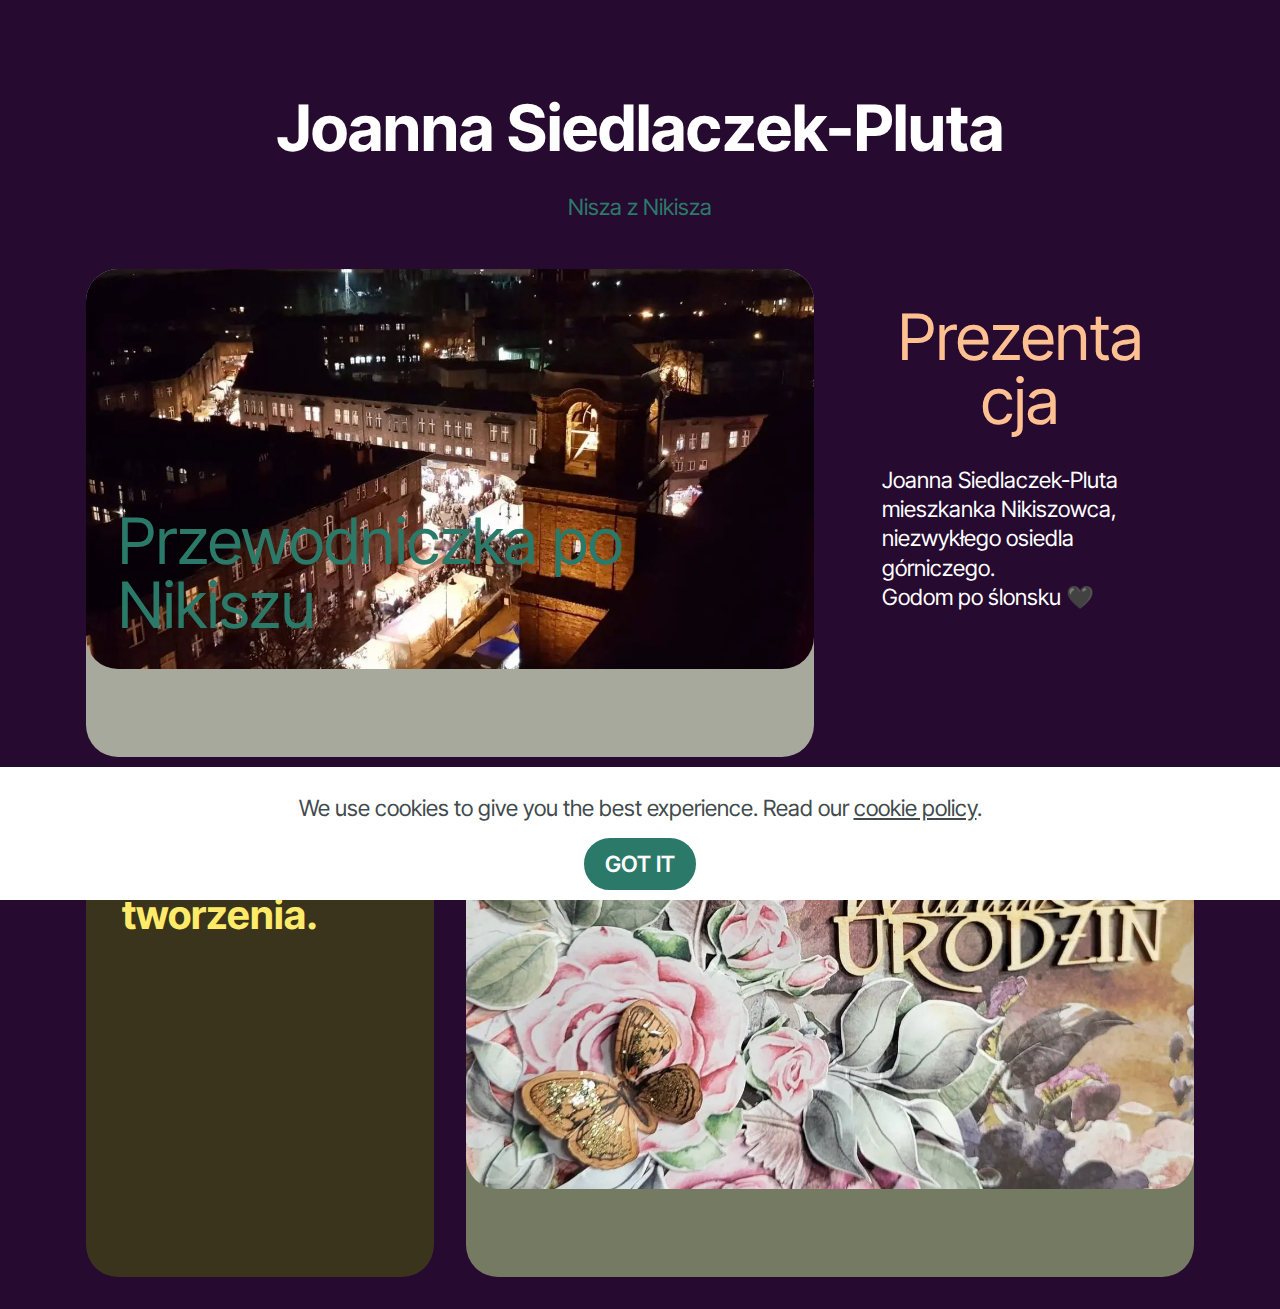
<file: index.html>
<!DOCTYPE html>
<html  >
<head>
  <!-- Site made with Mobirise Website Builder v5.9.6, https://mobirise.com -->
  <meta charset="UTF-8">
  <meta http-equiv="X-UA-Compatible" content="IE=edge">
  <meta name="generator" content="Mobirise v5.9.6, mobirise.com">
  <meta name="viewport" content="width=device-width, initial-scale=1, minimum-scale=1">
  <link rel="shortcut icon" href="assets/images/logotyp-20230524-002-jpg-96x94.jpg" type="image/x-icon">
  <meta name="description" content="Intro">
  
  
  <title>Intro</title>
  <link rel="stylesheet" href="assets/bootstrap/css/bootstrap.min.css">
  <link rel="stylesheet" href="assets/bootstrap/css/bootstrap-grid.min.css">
  <link rel="stylesheet" href="assets/bootstrap/css/bootstrap-reboot.min.css">
  <link rel="stylesheet" href="assets/web/assets/gdpr-plugin/gdpr-styles.css">
  <link rel="stylesheet" href="assets/animatecss/animate.css">
  <link rel="stylesheet" href="assets/theme/css/style.css">
  <link rel="preload" href="https://fonts.googleapis.com/css?family=Inter+Tight:100,200,300,400,500,600,700,800,900,100i,200i,300i,400i,500i,600i,700i,800i,900i&display=swap" as="style" onload="this.onload=null;this.rel='stylesheet'">
  <noscript><link rel="stylesheet" href="https://fonts.googleapis.com/css?family=Inter+Tight:100,200,300,400,500,600,700,800,900,100i,200i,300i,400i,500i,600i,700i,800i,900i&display=swap"></noscript>
  <link rel="preload" as="style" href="assets/mobirise/css/mbr-additional.css"><link rel="stylesheet" href="assets/mobirise/css/mbr-additional.css" type="text/css">

  
  
  
</head>
<body>
  
  <section data-bs-version="5.1" class="features9 cid-tRfX2Q8raB" id="features09-1q">
	

	
	
	<div class="container">
		<div class="row justify-content-center">
			<div class="col-12 mb-5 content-head">
				<h3 class="mbr-section-title mbr-fonts-style align-center mb-0 display-2">
					<strong>Joanna Siedlaczek-Pluta</strong></h3>
				<p class="mbr-section-subtitle mbr-fonts-style align-center mb-0 mt-4 display-7">Nisza z Nikisza</p>
			</div>
			<div class="col-sm-6 col-md-12 col-lg-8 card">
				<div class="card-wrap card1">
					<div class="image-wrap">
						<a href="home.html"><img src="assets/images/img-20191207-wa0002-1600x900.webp" alt="Przewodniczka"></a>
						<div class="title-row display-7">
							<h5 class="card-title1 mbr-fonts-style align-left m-0 display-2"><strong><a href="home.html" class="text-primary">Przewodniczka po Nikiszu</a></strong></h5>
						</div>
					</div>
					<div class="content-wrap">
						
						<p class="card-text1 mbr-fonts-style align-left display-7"></p>
						
					</div>
				</div>
			</div>

			<div class="col-sm-6 col-md-12 col-lg-4 card">
				<div class="card-wrap card2">
					<div class="content-wrap">
						<h5 class="card-title2 mbr-fonts-style align-left pb-4 display-2">Prezentacja</h5>
						
						<p class="card-text2 mbr-fonts-style align-left display-7">Joanna Siedlaczek-Pluta mieszkanka Nikiszowca, niezwykłego osiedla górniczego.
<br>Godom po ślonsku 🖤<br>
						</p>
						
					</div>
				</div>
			</div>
			<div class="col-sm-6 col-md-12 col-lg-4 card">
				<div class="card-wrap card3">
					<div class="content-wrap">
						<h5 class="card-title3 mbr-fonts-style align-left pb-4 display-5"><strong>Radość tworzenia.</strong></h5>
						
						<p class="card-text3 mbr-fonts-style align-left display-7"><br>&nbsp;Pasja? Scrapbooking. Tworzę spersonalizowane albumy, kartki, zaproszenia. Prowadzę warsztaty.<br>Joanna.<br></p>
						
					</div>
				</div>
			</div>

			<div class="col-sm-6 col-md-12 col-lg-8 card">
				<div class="card-wrap card4">
					<div class="image-wrap">
						<a href="page1.html"><img src="assets/images/345550585-917804292804898-4559594876150686215-n-2-1536x2048.webp" alt="Scrapbooking"></a>
						<div class="title-row display-7">
							<h5 class="card-title4 mbr-fonts-style align-left m-0 display-2"><strong><a href="page1.html" class="text-danger">Scrapbooking</a></strong><br><strong><br></strong></h5>
						</div>
					</div>
					<div class="content-wrap">
						
						<p class="card-text4 mbr-fonts-style align-left display-7"></p>
						
					</div>
				</div>
			</div>
		</div>
	</div>
</section><section id="hide-footer" class="display-7" style="padding: 0;align-items: center;justify-content: center;flex-wrap: wrap;    align-content: center;display: flex;position: relative;height: 4rem;"><a href="https://mobiri.se/607081" style="flex: 1 1;height: 4rem;position: absolute;width: 100%;z-index: 1;"><img alt="" style="height: 4rem;" src="[data-uri]"></a><p style="margin: 0;text-align: center;" class="display-7">&#8204;</p><a style="z-index:1" href="https://mobirise.com/html-builder.html">HTML Creator</a></section><script src="assets/bootstrap/js/bootstrap.bundle.min.js"></script>  <script src="assets/web/assets/cookies-alert-plugin/cookies-alert-core.js"></script>  <script src="assets/web/assets/cookies-alert-plugin/cookies-alert-script.js"></script>  <script src="assets/smoothscroll/smooth-scroll.js"></script>  <script src="assets/ytplayer/index.js"></script>  <script src="assets/theme/js/script.js"></script>  
  
  
<input name="cookieData" type="hidden" data-cookie-cookiesAlertType='false' data-cookie-customDialogSelector='null' data-cookie-colorText='#424a4d' data-cookie-colorBg='rgb(255, 255, 255)' data-cookie-opacityOverlay='0' data-cookie-bgOpacity='100' data-cookie-textButton='GOT IT' data-cookie-rejectText='REJECT' data-cookie-colorButton='#2b7a69' data-cookie-rejectColor='#ffffff' data-cookie-colorLink='#424a4d' data-cookie-underlineLink='true' data-cookie-text="We use cookies to give you the best experience. Read our <a href='privacy.html'>cookie policy</a>.">
   <div id="scrollToTop" class="scrollToTop mbr-arrow-up"><a style="text-align: center;"><i class="mbr-arrow-up-icon mbr-arrow-up-icon-cm cm-icon cm-icon-smallarrow-up"></i></a></div>
    <input name="animation" type="hidden">
	<style>
		#hide-footer{display: none !important;}
	</style>
  </body>
</html>
</file>
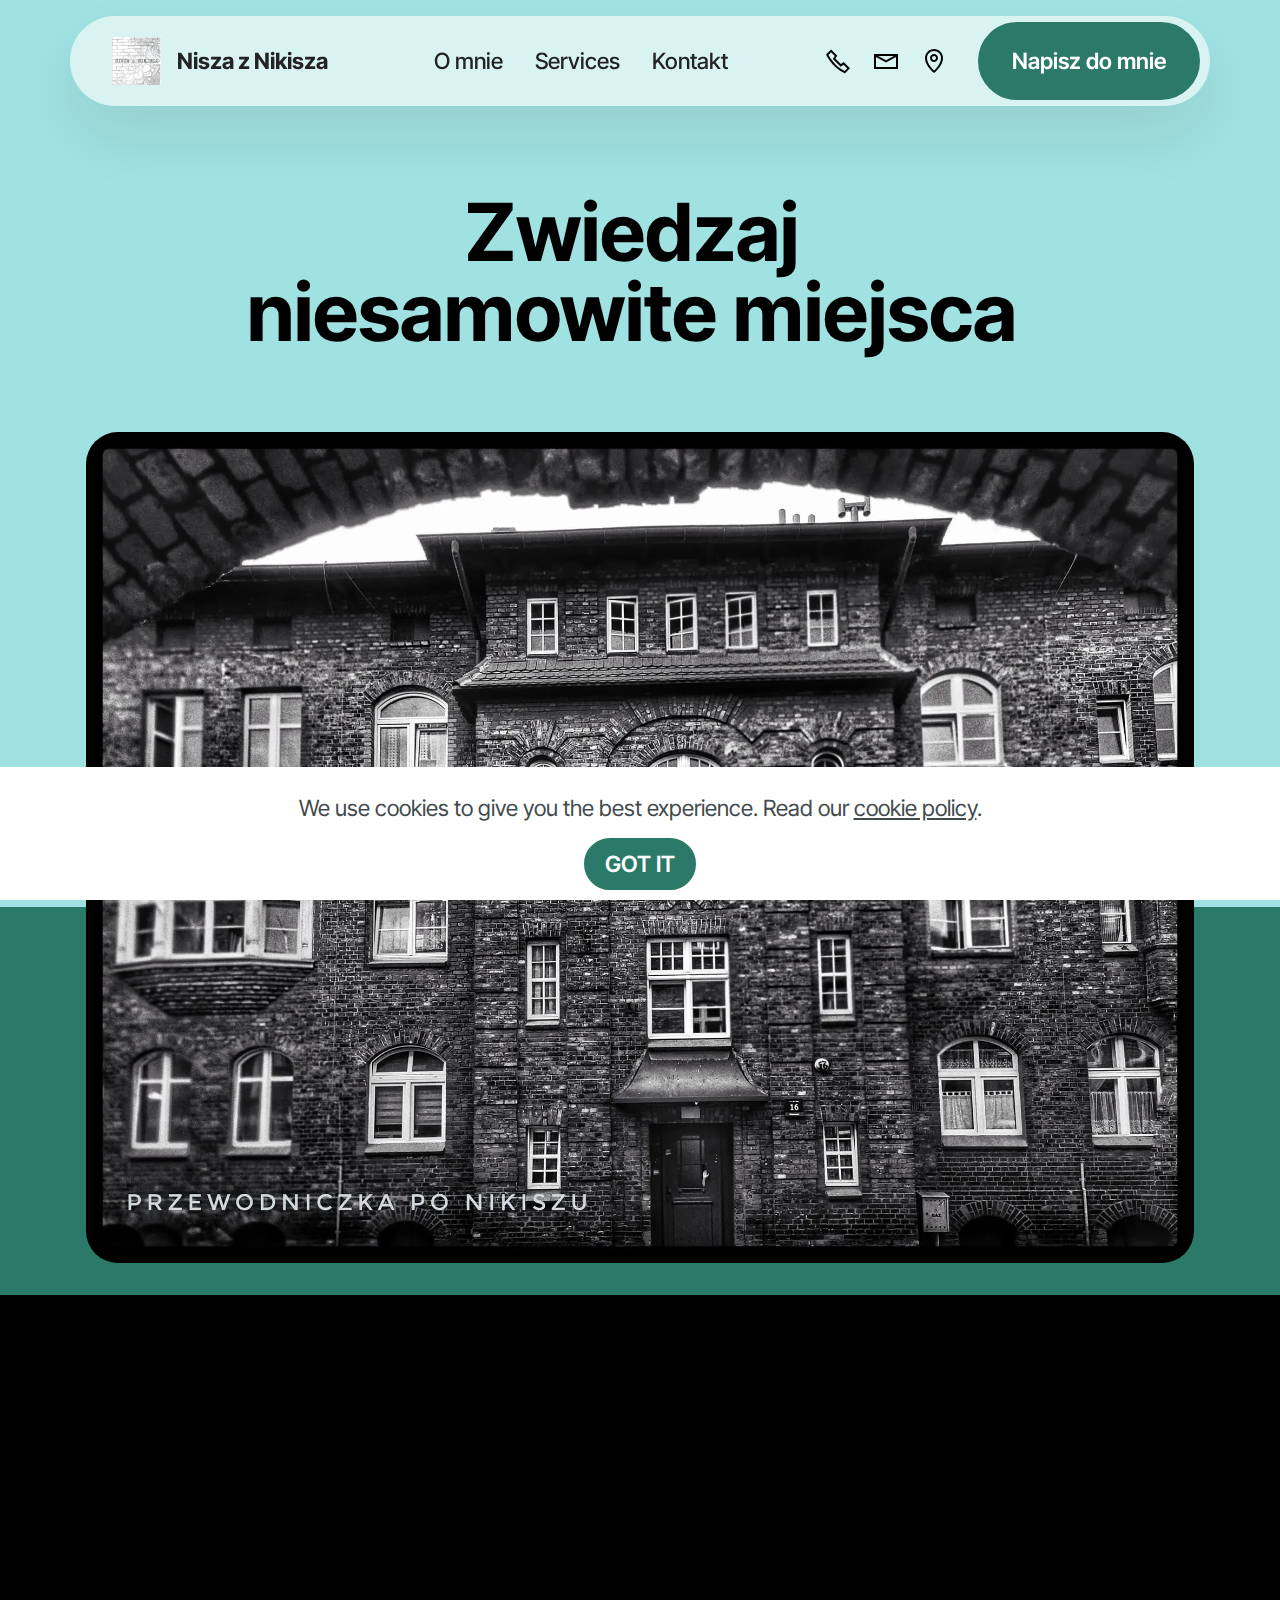
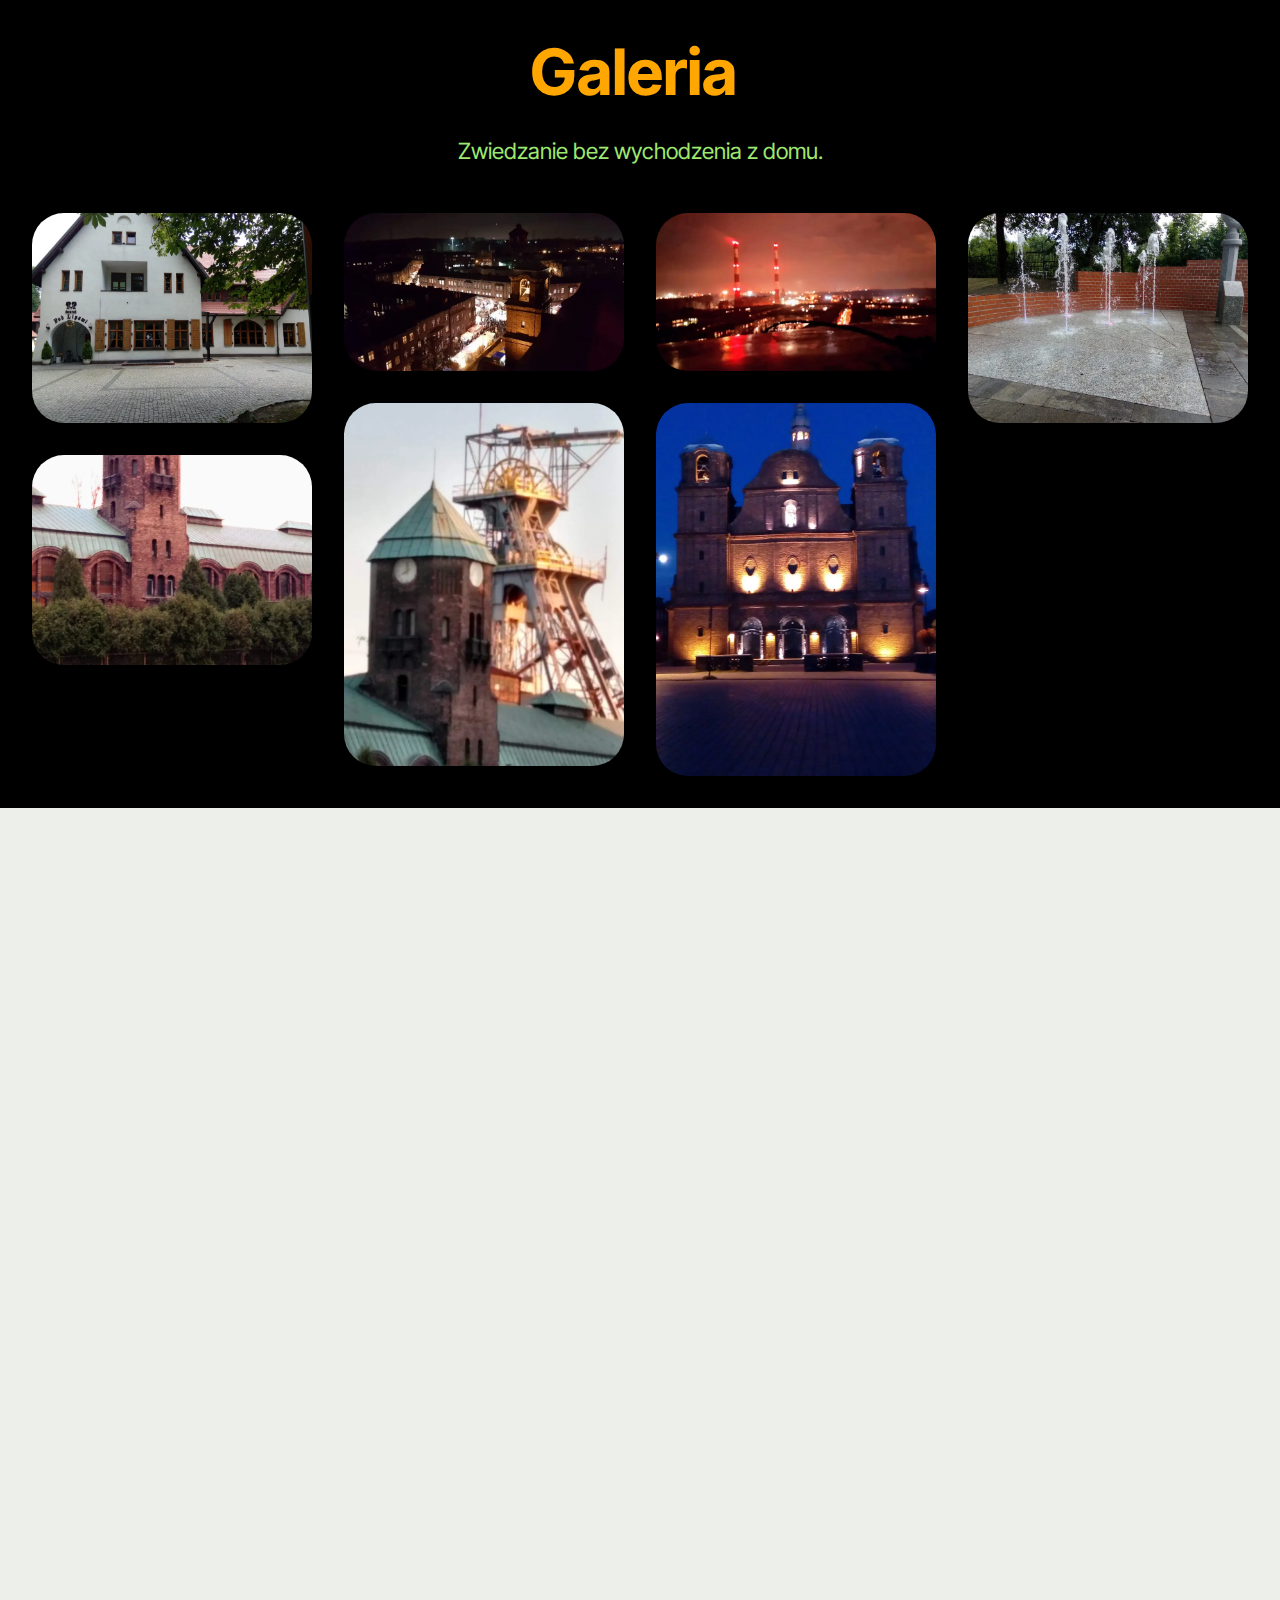
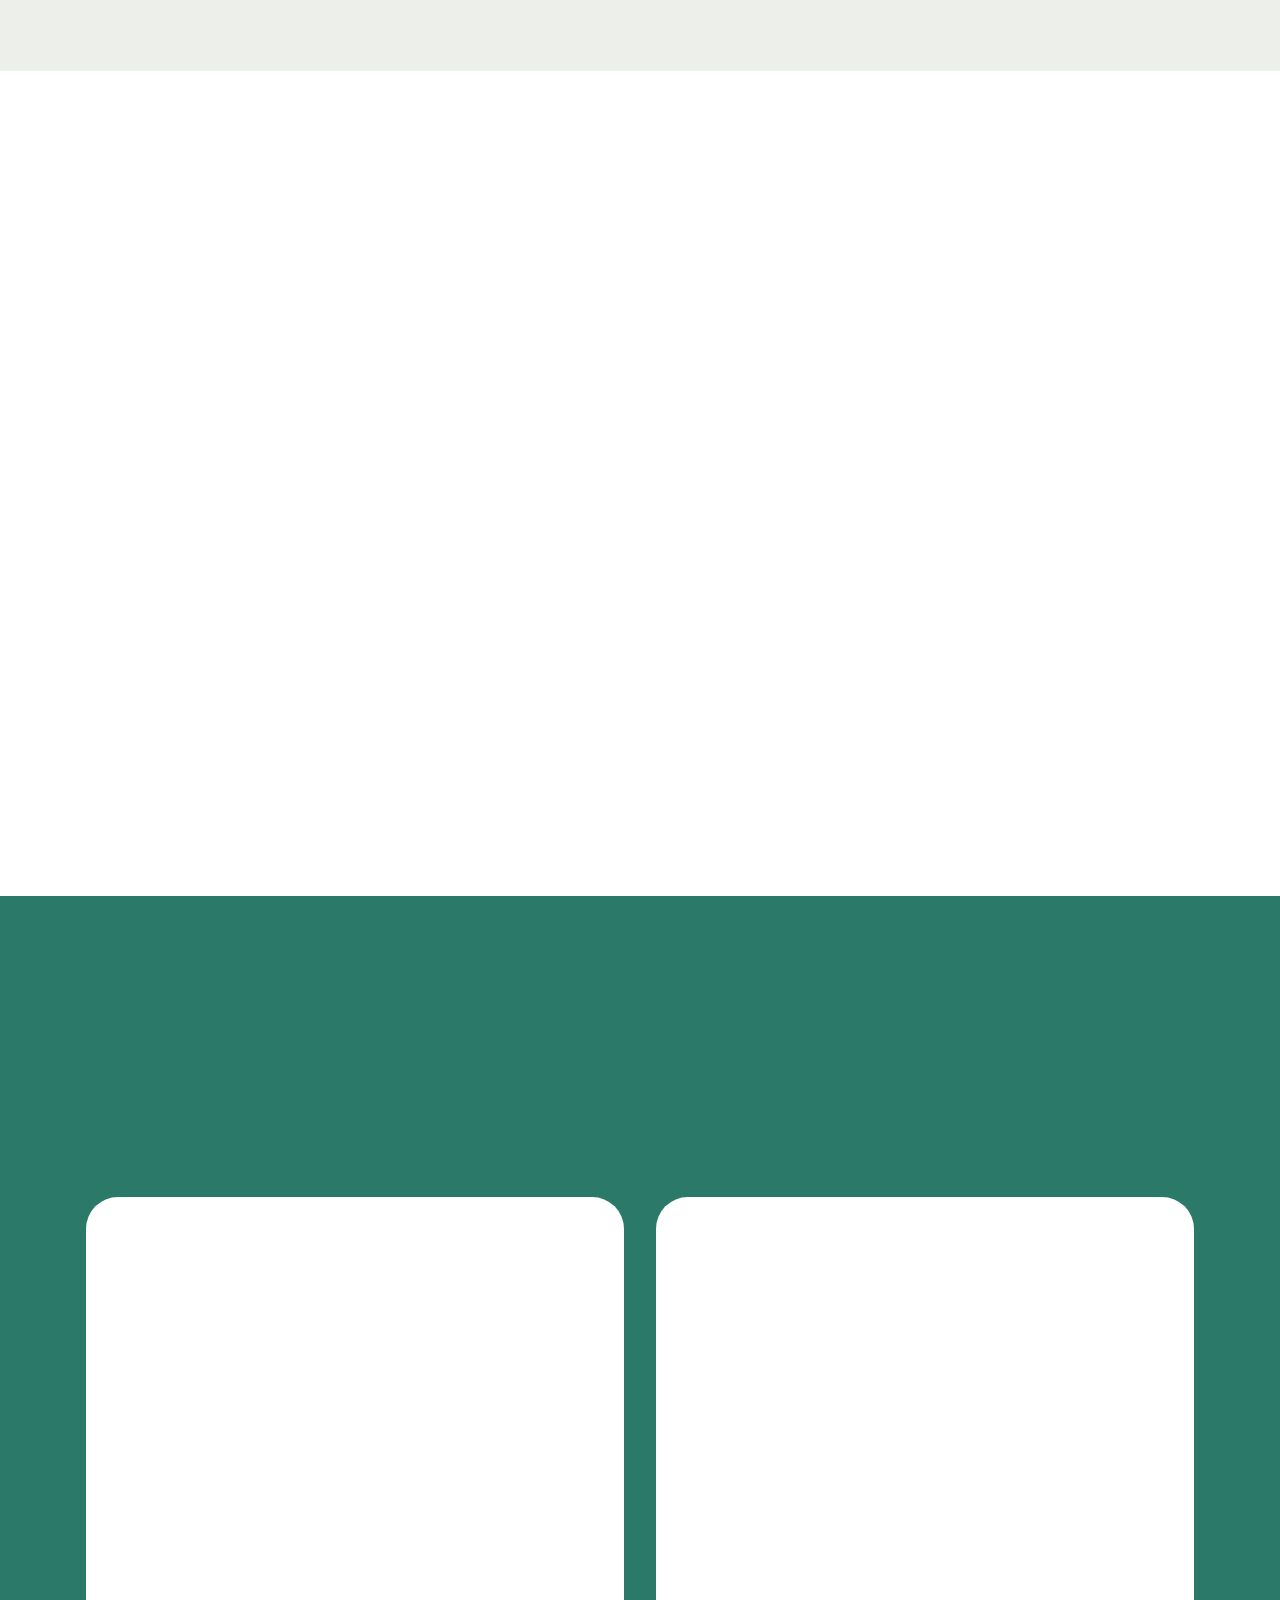
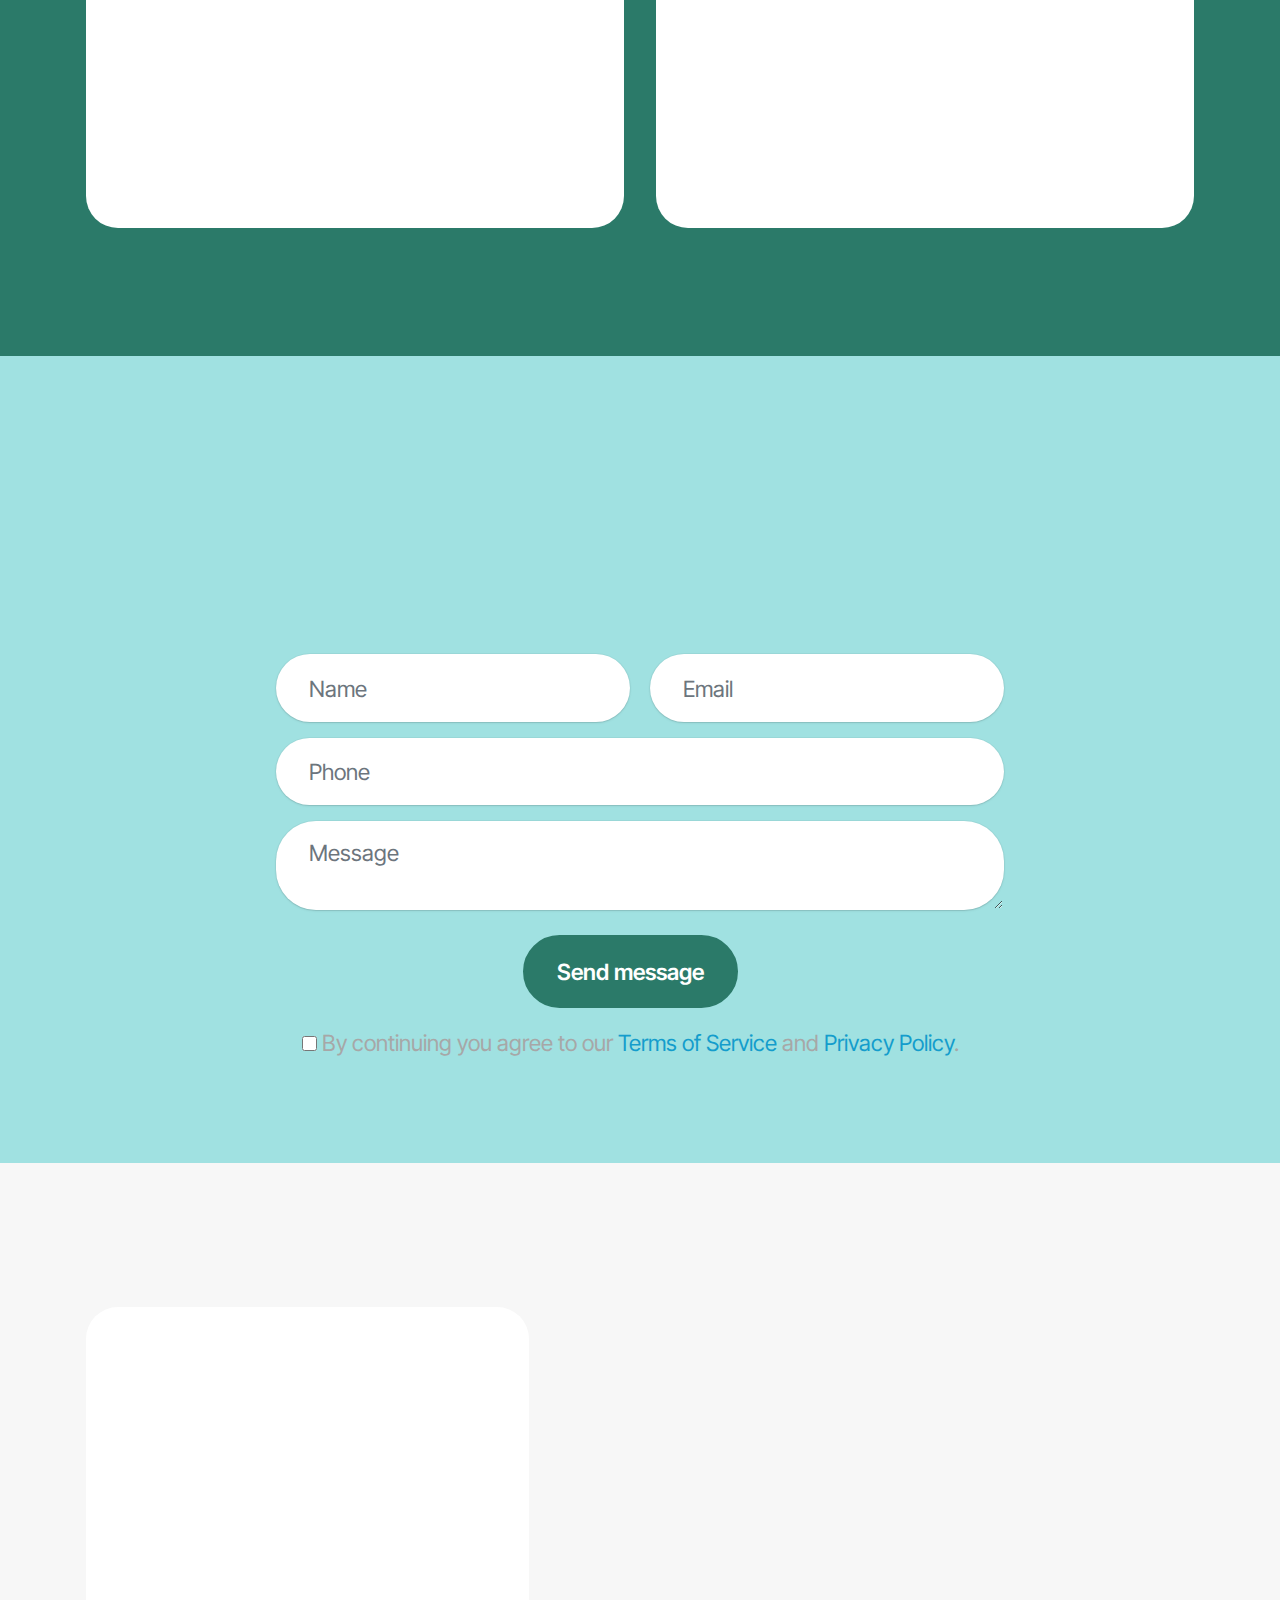
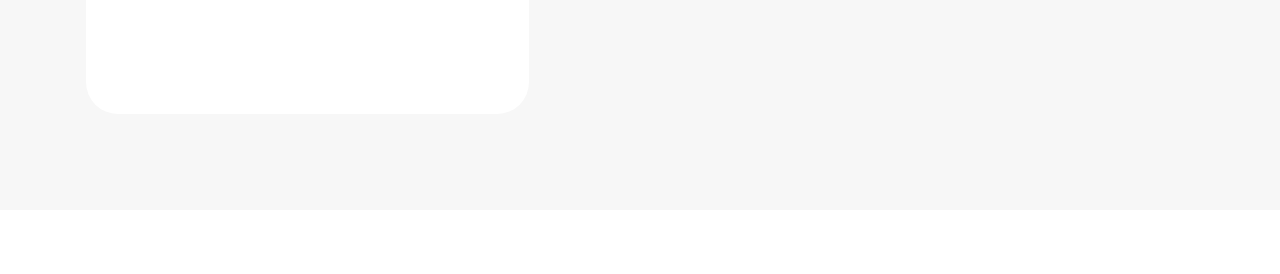
<file: home.html>
<!DOCTYPE html>
<html  >
<head>
  <!-- Site made with Mobirise Website Builder v5.9.6, https://mobirise.com -->
  <meta charset="UTF-8">
  <meta http-equiv="X-UA-Compatible" content="IE=edge">
  <meta name="generator" content="Mobirise v5.9.6, mobirise.com">
  <meta name="viewport" content="width=device-width, initial-scale=1, minimum-scale=1">
  <link rel="shortcut icon" href="assets/images/logotyp-20230524-002-jpg-96x94.jpg" type="image/x-icon">
  <meta name="description" content="Przewodniczka po Nikiszu">
  
  
  <title>Home</title>
  <link rel="stylesheet" href="assets/web/assets/mobirise-icons2/mobirise2.css">
  <link rel="stylesheet" href="assets/bootstrap/css/bootstrap.min.css">
  <link rel="stylesheet" href="assets/bootstrap/css/bootstrap-grid.min.css">
  <link rel="stylesheet" href="assets/bootstrap/css/bootstrap-reboot.min.css">
  <link rel="stylesheet" href="assets/web/assets/gdpr-plugin/gdpr-styles.css">
  <link rel="stylesheet" href="assets/animatecss/animate.css">
  <link rel="stylesheet" href="assets/dropdown/css/style.css">
  <link rel="stylesheet" href="assets/theme/css/style.css">
  <link rel="stylesheet" href="assets/gallery/style.css">
  <link rel="preload" href="https://fonts.googleapis.com/css?family=Inter+Tight:100,200,300,400,500,600,700,800,900,100i,200i,300i,400i,500i,600i,700i,800i,900i&display=swap" as="style" onload="this.onload=null;this.rel='stylesheet'">
  <noscript><link rel="stylesheet" href="https://fonts.googleapis.com/css?family=Inter+Tight:100,200,300,400,500,600,700,800,900,100i,200i,300i,400i,500i,600i,700i,800i,900i&display=swap"></noscript>
  <link rel="preload" as="style" href="assets/mobirise/css/mbr-additional.css"><link rel="stylesheet" href="assets/mobirise/css/mbr-additional.css" type="text/css">

  
  
  
</head>
<body>
  
  <section data-bs-version="5.1" class="menu menu2 cid-tJS6tZXiPa" once="menu" id="menu02-0">
	

	<nav class="navbar navbar-dropdown navbar-fixed-top navbar-expand-lg">
		<div class="container">
			<div class="navbar-brand">
				<span class="navbar-logo">
					<a href="index.html">
						<img src="assets/images/logotyp-20230524-002-jpg-96x94.webp" alt="Mobirise Website Builder" style="height: 3rem;">
					</a>
				</span>
				<span class="navbar-caption-wrap"><a class="navbar-caption text-black text-primary display-7" href="index.html#header05-1">Nisza z Nikisza</a></span>
			</div>
			<button class="navbar-toggler" type="button" data-toggle="collapse" data-bs-toggle="collapse" data-target="#navbarSupportedContent" data-bs-target="#navbarSupportedContent" aria-controls="navbarNavAltMarkup" aria-expanded="false" aria-label="Toggle navigation">
				<div class="hamburger">
					<span></span>
					<span></span>
					<span></span>
					<span></span>
				</div>
			</button>
			<div class="collapse navbar-collapse" id="navbarSupportedContent">
				<ul class="navbar-nav nav-dropdown" data-app-modern-menu="true"><li class="nav-item">
						<a class="nav-link link text-black text-primary display-4" href="index.html#header01-7">O mnie</a>
					</li>
					<li class="nav-item">
						<a class="nav-link link text-black text-primary display-4" href="index.html#features04-w" aria-expanded="false">Services</a>
					</li>
					<li class="nav-item">
						<a class="nav-link link text-black text-primary display-4" href="page1.html#contacts02-1x">Kontakt</a>
					</li></ul>
				<div class="icons-menu">
					<a class="iconfont-wrapper" href="tel:+48 728957037">
						<span class="p-2 mbr-iconfont mobi-mbri-phone mobi-mbri"></span>
					</a>
					<a class="iconfont-wrapper" href="mailto:niszaznikisza@gmail.com">
						<span class="p-2 mbr-iconfont mobi-mbri-letter mobi-mbri"></span>
					</a>
					<a class="iconfont-wrapper" href="index.html#contacts02-9">
						<span class="p-2 mbr-iconfont mobi-mbri-map-pin mobi-mbri"></span>
					</a>
					
				</div>
				<div class="navbar-buttons mbr-section-btn"><a class="btn btn-primary display-4" href="index.html#form02-6">Napisz do mnie</a></div>
			</div>
		</div>
	</nav>
</section>

<section data-bs-version="5.1" class="header5 cid-tJS6uM4N87" id="header05-1">
	

	
	
	<div class="topbg"></div>
	<div class="align-center container">
		<div class="row justify-content-center">
			<div class="col-md-12 col-lg-9">
				<h1 class="mbr-section-title mbr-fonts-style mb-4 display-1"><strong>Zwiedzaj&nbsp; niesamowite miejsca&nbsp;</strong></h1>
				
				
			</div>
		</div>
		<div class="row mt-5 justify-content-center">
			<div class="col-12 col-lg-12">
				<img src="assets/images/blok-2048x1536.webp" alt="Mobirise Website Builder" title="">
			</div>
		</div>
	</div>
</section>

<section data-bs-version="5.1" class="header09 cid-tLAX5BnXkJ" id="header09-q">
	
	
	<div class="container-fluid">
		<div class="row">
			<div class="content-wrap col-12 col-md-12">
				<h1 class="mbr-section-title mbr-fonts-style mbr-white mb-4 display-1"><strong>Zwiedzanie z przewodniczką&nbsp; jest o wiele ciekawsze</strong></h1>
				
				
				
			</div>
		</div>
	</div>
</section>

<section data-bs-version="5.1" class="gallery1 mbr-gallery cid-tMlDYtQ5fF" id="gallery02-v">
    

    
    

    <div class="container-fluid">
        <div class="row justify-content-center">
            <div class="col-12 content-head">
                <div class="mbr-section-head mb-5">
                    <h3 class="mbr-section-title mbr-fonts-style align-center m-0 display-2"><strong>Galeria&nbsp;</strong></h3>
                    <h4 class="mbr-section-subtitle mbr-fonts-style align-center mb-0 mt-4 display-7">Zwiedzanie bez wychodzenia z domu.</h4>
                </div>
            </div>
        </div>
        <div class="row mbr-gallery mbr-masonry" data-masonry="{&quot;percentPosition&quot;: true }">
            <div class="col-12 col-md-6 col-lg-3 item gallery-image active">
                <div class="item-wrapper" data-toggle="modal" data-bs-toggle="modal" data-target="#tRJgTAPRq2-modal" data-bs-target="#tRJgTAPRq2-modal">
                    <img class="w-100" src="assets/images/img-20170809-112731-872x654.webp" alt="Mobirise Website Builder" data-slide-to="0" data-bs-slide-to="0" data-target="#lb-tRJgTAPRq2" data-bs-target="#lb-tRJgTAPRq2">
                    <div class="icon-wrapper">
                        <span class="mobi-mbri mobi-mbri-search mbr-iconfont mbr-iconfont-btn"></span>
                    </div>
                </div>
                
            </div>
            <div class="col-12 col-md-6 col-lg-3 item gallery-image">
                <div class="item-wrapper" data-toggle="modal" data-bs-toggle="modal" data-target="#tRJgTAPRq2-modal" data-bs-target="#tRJgTAPRq2-modal">
                    <img class="w-100" src="assets/images/img-20191207-wa0002-872x491.webp" alt="Mobirise Website Builder" data-slide-to="1" data-bs-slide-to="1" data-target="#lb-tRJgTAPRq2" data-bs-target="#lb-tRJgTAPRq2">
                    <div class="icon-wrapper">
                        <span class="mobi-mbri mobi-mbri-search mbr-iconfont mbr-iconfont-btn"></span>
                    </div>
                </div>
                
            </div>
            <div class="col-12 col-md-6 col-lg-3 item gallery-image">
                <div class="item-wrapper" data-toggle="modal" data-bs-toggle="modal" data-target="#tRJgTAPRq2-modal" data-bs-target="#tRJgTAPRq2-modal">
                    <img class="w-100" src="assets/images/img-20191207-wa0000-872x491.webp" alt="Mobirise Website Builder" data-slide-to="2" data-bs-slide-to="2" data-target="#lb-tRJgTAPRq2" data-bs-target="#lb-tRJgTAPRq2">
                    <div class="icon-wrapper">
                        <span class="mobi-mbri mobi-mbri-search mbr-iconfont mbr-iconfont-btn"></span>
                    </div>
                </div>
                
            </div><div class="col-12 col-md-6 col-lg-3 item gallery-image">
                <div class="item-wrapper" data-toggle="modal" data-bs-toggle="modal" data-target="#tRJgTAPRq2-modal" data-bs-target="#tRJgTAPRq2-modal">
                    <img class="w-100" src="assets/images/img-20170705-160944-872x654.webp" alt="Mobirise Website Builder" data-slide-to="3" data-bs-slide-to="3" data-target="#lb-tRJgTAPRq2" data-bs-target="#lb-tRJgTAPRq2">
                    <div class="icon-wrapper">
                        <span class="mobi-mbri mobi-mbri-search mbr-iconfont mbr-iconfont-btn"></span>
                    </div>
                </div>
                
            </div><div class="col-12 col-md-6 col-lg-3 item gallery-image">
                <div class="item-wrapper" data-toggle="modal" data-bs-toggle="modal" data-target="#tRJgTAPRq2-modal" data-bs-target="#tRJgTAPRq2-modal">
                    <img class="w-100" src="assets/images/img-20200801-200609886-hdr-optimized-872x1162.webp" alt="Mobirise Website Builder" data-slide-to="4" data-bs-slide-to="4" data-target="#lb-tRJgTAPRq2" data-bs-target="#lb-tRJgTAPRq2">
                    <div class="icon-wrapper">
                        <span class="mobi-mbri mobi-mbri-search mbr-iconfont mbr-iconfont-btn"></span>
                    </div>
                </div>
                
            </div>
            
            
            
            <div class="col-12 col-md-6 col-lg-3 item gallery-image">
                <div class="item-wrapper" data-toggle="modal" data-bs-toggle="modal" data-target="#tRJgTAPRq2-modal" data-bs-target="#tRJgTAPRq2-modal">
                    <img class="w-100" src="assets/images/img-20160817-203457-872x1163.webp" alt="Mobirise Website Builder" data-slide-to="5" data-bs-slide-to="5" data-target="#lb-tRJgTAPRq2" data-bs-target="#lb-tRJgTAPRq2">
                    <div class="icon-wrapper">
                        <span class="mobi-mbri mobi-mbri-search mbr-iconfont mbr-iconfont-btn"></span>
                    </div>
                </div>
                
            </div><div class="col-12 col-md-6 col-lg-3 item gallery-image">
                <div class="item-wrapper" data-toggle="modal" data-bs-toggle="modal" data-target="#tRJgTAPRq2-modal" data-bs-target="#tRJgTAPRq2-modal">
                    <img class="w-100" src="assets/images/img-20191117-160339924-872x654.webp" alt="Mobirise Website Builder" data-slide-to="6" data-bs-slide-to="6" data-target="#lb-tRJgTAPRq2" data-bs-target="#lb-tRJgTAPRq2">
                    <div class="icon-wrapper">
                        <span class="mobi-mbri mobi-mbri-search mbr-iconfont mbr-iconfont-btn"></span>
                    </div>
                </div>
                
            </div>
        </div>

        <div class="modal mbr-slider" tabindex="-1" role="dialog" aria-hidden="true" id="tRJgTAPRq2-modal">
            <div class="modal-dialog" role="document">
                <div class="modal-content">
                    <div class="modal-body">
                        <div class="carousel slide carousel-fade" id="lb-tRJgTAPRq2" data-interval="5000" data-bs-interval="5000">
                            <div class="carousel-inner">
                                <div class="carousel-item active">
                                    <img class="d-block w-100" src="assets/images/img-20170809-112731-872x654.webp" alt="Mobirise Website Builder">
                                </div>
                                <div class="carousel-item">
                                    <img class="d-block w-100" src="assets/images/img-20191207-wa0002-872x491.webp" alt="Mobirise Website Builder">
                                </div>
                                <div class="carousel-item">
                                    <img class="d-block w-100" src="assets/images/img-20191207-wa0000-872x491.webp" alt="Mobirise Website Builder">
                                </div><div class="carousel-item">
                                    <img class="d-block w-100" src="assets/images/img-20170705-160944-872x654.webp" alt="Mobirise Website Builder">
                                </div><div class="carousel-item">
                                    <img class="d-block w-100" src="assets/images/img-20200801-200609886-hdr-optimized-872x1162.webp" alt="Mobirise Website Builder">
                                </div>
                                
                                
                                
                                <div class="carousel-item">
                                    <img class="d-block w-100" src="assets/images/img-20160817-203457-872x1163.webp" alt="Mobirise Website Builder">
                                </div><div class="carousel-item">
                                    <img class="d-block w-100" src="assets/images/img-20191117-160339924-872x654.webp" alt="Mobirise Website Builder">
                                </div>
                            </div>
                            <ol class="carousel-indicators">
                                <li data-slide-to="0" data-bs-slide-to="0" class="active" data-target="#lb-tRJgTAPRq2" data-bs-target="#lb-tRJgTAPRq2"></li>
                                <li data-slide-to="1" data-bs-slide-to="1" data-target="#lb-tRJgTAPRq2" data-bs-target="#lb-tRJgTAPRq2"></li>
                                <li data-slide-to="2" data-bs-slide-to="2" data-target="#lb-tRJgTAPRq2" data-bs-target="#lb-tRJgTAPRq2"></li>
                                <li data-slide-to="3" data-bs-slide-to="3" data-target="#lb-tRJgTAPRq2" data-bs-target="#lb-tRJgTAPRq2"></li>
                                <li data-slide-to="4" data-bs-slide-to="4" data-target="#lb-tRJgTAPRq2" data-bs-target="#lb-tRJgTAPRq2"></li>
                                <li data-slide-to="5" data-bs-slide-to="5" data-target="#lb-tRJgTAPRq2" data-bs-target="#lb-tRJgTAPRq2"></li>
                                <li data-slide-to="6" data-bs-slide-to="6" data-target="#lb-tRJgTAPRq2" data-bs-target="#lb-tRJgTAPRq2"></li>
                            </ol>
                            <a role="button" href="" class="close" data-dismiss="modal" data-bs-dismiss="modal" aria-label="Close">
                            </a>
                            <a class="carousel-control-prev carousel-control" role="button" data-slide="prev" data-bs-slide="prev" href="#lb-tRJgTAPRq2">
                                <span class="mobi-mbri mobi-mbri-arrow-prev" aria-hidden="true"></span>
                                <span class="sr-only visually-hidden">Previous</span>
                            </a>
                            <a class="carousel-control-next carousel-control" role="button" data-slide="next" data-bs-slide="next" href="#lb-tRJgTAPRq2">
                                <span class="mobi-mbri mobi-mbri-arrow-next" aria-hidden="true"></span>
                                <span class="sr-only visually-hidden">Next</span>
                            </a>
                        </div>
                    </div>
                </div>
            </div>
        </div>
    </div>
</section>

<section data-bs-version="5.1" class="header7 cid-tLeaLmEeFr" id="header07-h">
  

  
  
  
  <div class="align-center container">
    <div class="row justify-content-center">
      <div class="col-md-12 col-lg-9 mb-5">
        
        
        
      </div>
    </div>

    <div class="row justify-content-center">
      <div class="mbr-figure col-12 col-md-12"><iframe class="mbr-embedded-video" src="https://www.youtube.com/embed/uGmOJKLSwz0?rel=0&amp;amp;mute=1&amp;showinfo=0&amp;autoplay=1&amp;loop=1&amp;playlist=uGmOJKLSwz0" width="1280" height="720" frameborder="0" allowfullscreen></iframe></div>
    </div>
  </div>
</section>

<section data-bs-version="5.1" class="header1 cid-tJS9vXDdRK" id="header01-7">
	

	
	

	<div class="container">
		<div class="row justify-content-center">
			<div class="col-12 col-md-12 col-lg-7 image-wrapper">
				<img class="w-100" src="assets/images/347537951-797934405283229-1209341786059982750-n-1071x1071.webp" alt="Mobirise Website Builder">
			</div>
			<div class="col-12 col-lg col-md-12">
				<div class="text-wrapper align-left">
					<h1 class="mbr-section-title mbr-fonts-style mb-4 display-2"><strong>O mnie</strong></h1>
					<p class="mbr-text mbr-fonts-style mb-4 display-7"></p><p>Jestem mieszkanką Nikiszowca. Fascynuje mnie historia, a moja historia zaczęła się właśnie tutaj na Nikiszu, cudownej dzielnicy Katowic. Gdy tylko nadarza się okazja, oprowadzam po ulicach i placach moich przyjaciół i znajomych. Zachęcam innych do odwiedzenia i zobaczenia tego miejsca. Dobrze wiedzieć gdzie się mieszka, więc próbuję dotrzeć do różnych źródeł, posiłkuję się opowieściami rodzinnymi i sąsiedzkimi, jak również dostępnymi publikacjami.<br>
</p><p><br>Od kilku lat współpracuję z lokalnymi organizacjami pozarządowymi naszej dzielnicy. Staram się z pełnym zaangażowaniem promować nasz Nikiszowiec. Życie codzienne połączone z profesjonalną wiedzą i praktyczne przygotowanie przez specjalistów na kursie przewodnika lokalnego po Nikiszowcu pomogło mi w dalszej promocji tego Pomnika Historii.
<br>Kocham Nikiszowiec i jestem dumna z tego miejsca i ludzi.
<br>
<br>
<br>Joanna Siedlaczek-Pluta<br><br></p><p></p>
					<div class="mbr-section-btn mt-3"><a class="btn btn-primary display-7" href="page1.html#header16-0">Więcej</a></div>
				</div>
			</div>
		</div>
	</div>
</section>

<section data-bs-version="5.1" class="features4 cid-tMlEXTHLbS" id="features04-w">
	
	
	<div class="container">
		<div class="row justify-content-center">
			<div class="col-12 content-head">
				<div class="mbr-section-head mb-5">
					<h4 class="mbr-section-title mbr-fonts-style align-center mb-0 display-2"><strong>W tym serwisie</strong></h4>
					
					<div class="mbr-section-btn align-center item-footer mb-0 mt-4"><a href="page1.html#header16-0" class="btn item-btn btn-primary display-7">Scrapbooking</a></div>
				</div>
			</div>
		</div>
		<div class="row">
			<div class="item features-image col-12 col-md-6 col-lg-6">
				<div class="item-wrapper">
					<div class="item-img">
						<img src="assets/images/gallery03.webp" alt="Mobirise Website Builder">
					</div>
					<div class="item-content">
						<h5 class="item-title mbr-fonts-style display-5">
							<strong>Marketing</strong>
						</h5>
						
						<p class="mbr-text mbr-fonts-style display-7">Jeśli podczas zwiedzania dopadnie Cię głód, możesz temu zaradzić w zaprzyjaźnionej restauracji</p>
						<div class="mbr-section-btn item-footer"><a href="http://www.wiejskachatka.com.pl/kontakt-3/" class="btn item-btn btn-primary display-7" target="_blank">Posiłek</a></div>
					</div>

				</div>
			</div>
			<div class="item features-image col-12 col-md-6 col-lg-6">
				<div class="item-wrapper">
					<div class="item-img">
						<img src="assets/images/379857140-320635780543678-4110764274000714369-n-816x612.webp" alt="Mobirise Website Builder">
					</div>
					<div class="item-content">
						<h5 class="item-title mbr-fonts-style display-5">
							<strong>Autopromocja</strong>
						</h5>
						
						<p class="mbr-text mbr-fonts-style display-7">Po spacerze czas na pracę twórczą. Nie jest to wprawdzie robota w kopalni, dzięki której wiele pokoleń miało zapewniony byt, ale tworzenie...&nbsp;&nbsp;</p>
						<div class="mbr-section-btn item-footer"><a href="page1.html#header14-2" class="btn item-btn btn-primary display-7" target="_blank">Więcej</a></div>
					</div>
				</div>
			</div>
			
		</div>
	</div>
</section>

<section data-bs-version="5.1" class="form5 cid-tJS9pBcTSa" id="form02-6">
    
    
    <div class="container">
        <div class="mbr-section-head mb-5">
            <h3 class="mbr-section-title mbr-fonts-style align-center mb-0 display-2"><strong>Formularz kontaktowy</strong></h3>
            <h4 class="mbr-section-subtitle mbr-fonts-style align-center mb-0 mt-4 display-7"><div>Aby wysłać adres e-mail z powiadomieniem, wypełnij pola formularza poniżej.
</div><div><br></div></h4>
        </div>
        <div class="row justify-content-center mt-4">
            <div class="col-lg-8 mx-auto mbr-form" data-form-type="formoid">
                <form action="https://mobirise.eu/" method="POST" class="mbr-form form-with-styler" data-form-title="Form Name"><input type="hidden" name="email" data-form-email="true" value="BeJjKiC9WEIXC2E+968p0K/oZ9xZ3mztyfldxg3hcU4WBpOwd30V7h58Ty1Ev4eN2qk9SW/ZuMuYpecH/UQgY2uQ46nFwtZCed9r/PGg9ZhdYHELD4NCxAedLSj5wQdO">
                    <div class="row">
                        <div hidden="hidden" data-form-alert="" class="alert alert-success col-12">Dziękuję za skorzystanie z formularza:)</div>
                        <div hidden="hidden" data-form-alert-danger="" class="alert alert-danger col-12">
                            Oops...! some problem!
                        </div>
                    </div>
                    <div class="dragArea row">
                        <div class="col-md col-sm-12 form-group mb-3" data-for="name">
                            <input type="text" name="name" placeholder="Name" data-form-field="name" class="form-control" value="" id="name-form02-6">
                        </div>
                        <div class="col-md col-sm-12 form-group mb-3" data-for="email">
                            <input type="email" name="email" placeholder="Email" data-form-field="email" class="form-control" value="" id="email-form02-6">
                        </div>
                        <div class="col-12 form-group mb-3" data-for="phone">
                            <input type="tel" name="phone" placeholder="Phone" data-form-field="phone" class="form-control" value="" id="phone-form02-6">
                        </div>
                        <div class="col-12 form-group mb-3" data-for="textarea">
                            <textarea name="textarea" placeholder="Message" data-form-field="textarea" class="form-control" id="textarea-form02-6"></textarea>
                        </div>
                        <div class="col-lg-12 col-md-12 col-sm-12 align-center mbr-section-btn">
                            <button type="submit" class="btn btn-primary display-7">Send message</button>
                        </div>
                    </div>
                <span class="gdpr-block">
<label>
<span class="textGDPR display-7" style="color: #a7a7a7"><input type="checkbox" name="gdpr" id="gdpr-form02-6" required="">By continuing you agree to our <a style="color: #149dcc; text-decoration: none;" href="terms.html">Terms of Service</a> and <a style="color: #149dcc; text-decoration: none;" href="policy.html">Privacy Policy</a>.</span>
</label>
</span></form>
            </div>
        </div>
    </div>
</section>

<section data-bs-version="5.1" class="contacts2 map1 cid-tLdYHD757A" id="contacts02-9">

    

    
    <div class="container">
        <div class="mbr-section-head mb-5">
            <h3 class="mbr-section-title mbr-fonts-style align-center mb-0 display-2"></h3>
            
        </div>
        <div class="row justify-content-center mt-4">
            <div class="card col-12 col-md-5">
                <div class="card-wrapper">
                    <div class="text-wrapper">
                        <h5 class="cardTitle mbr-fonts-style mb-2 display-5"><strong>Kontakt:</strong></h5>
                    <ul class="list mbr-fonts-style display-7">
                        <li class="mbr-text item-wrap"><span style="font-size: 1.4rem;">Phone: <a href="tel:+48 728957037" class="text-primary">+48 728957037</a></span><br></li>
                        <li class="mbr-text item-wrap">WhatsApp: <a href="https://wa.me/48 728957037" class="text-primary">+48 728957037</a></li>
                        <li class="mbr-text item-wrap">Email: niszaznikisza@gmail.com</li><li class="mbr-text item-wrap"><br></li>
                        <li class="mbr-text item-wrap">Adres: </li><li class="mbr-text item-wrap">40-431 Katowice, Ul. św. Anny 16/5</li><li class="mbr-text item-wrap"><br></li>
                    </ul>
                    </div>
                </div>
            </div>
            <div class="map-wrapper col-12 col-md-7">
                <div class="google-map"><iframe frameborder="0" style="border:0" src="https://www.google.com/maps/embed?pb=!1m18!1m12!1m3!1d20414.483802684168!2d19.0703878!3d50.2394455!2m3!1f0!2f0!3f0!3m2!1i1024!2i768!4f13.1!3m3!1m2!1s0x4716cf8936243221%3A0x234ccdb08e97d245!2sZabytkowe%20osiedle%20g%C3%B3rnicze%20Nikiszowiec!5e0!3m2!1spl!2spl!4v1695842611696!5m2!1spl!2spl" allowfullscreen=""></iframe></div>
            </div>
        </div>
    </div>
</section><section class="display-7" style="padding: 0;align-items: center;justify-content: center;flex-wrap: wrap;    align-content: center;display: flex;position: relative;height: 4rem;"><a href="https://mobiri.se/607081" style="flex: 1 1;height: 4rem;position: absolute;width: 100%;z-index: 1;"><img alt="" style="height: 4rem;" src="[data-uri]"></a><p style="margin: 0;text-align: center;" class="display-7">&#8204;</p><a style="z-index:1" href="https://mobirise.com/builder/landing-page-builder.html">Landing Page Builder</a></section><script src="assets/bootstrap/js/bootstrap.bundle.min.js"></script>  <script src="assets/web/assets/cookies-alert-plugin/cookies-alert-core.js"></script>  <script src="assets/web/assets/cookies-alert-plugin/cookies-alert-script.js"></script>  <script src="assets/smoothscroll/smooth-scroll.js"></script>  <script src="assets/ytplayer/index.js"></script>  <script src="assets/dropdown/js/navbar-dropdown.js"></script>  <script src="assets/masonry/masonry.pkgd.min.js"></script>  <script src="assets/imagesloaded/imagesloaded.pkgd.min.js"></script>  <script src="assets/theme/js/script.js"></script>  <script src="assets/gallery/player.min.js"></script>  <script src="assets/gallery/script.js"></script>  <script src="assets/formoid/formoid.min.js"></script>  
  
  
<input name="cookieData" type="hidden" data-cookie-cookiesAlertType='false' data-cookie-customDialogSelector='null' data-cookie-colorText='#424a4d' data-cookie-colorBg='rgb(255, 255, 255)' data-cookie-opacityOverlay='0' data-cookie-bgOpacity='100' data-cookie-textButton='GOT IT' data-cookie-rejectText='REJECT' data-cookie-colorButton='#2b7a69' data-cookie-rejectColor='#ffffff' data-cookie-colorLink='#424a4d' data-cookie-underlineLink='true' data-cookie-text="We use cookies to give you the best experience. Read our <a href='privacy.html'>cookie policy</a>.">
   <div id="scrollToTop" class="scrollToTop mbr-arrow-up"><a style="text-align: center;"><i class="mbr-arrow-up-icon mbr-arrow-up-icon-cm cm-icon cm-icon-smallarrow-up"></i></a></div>
    <input name="animation" type="hidden">
  </body>
</html>
</file>
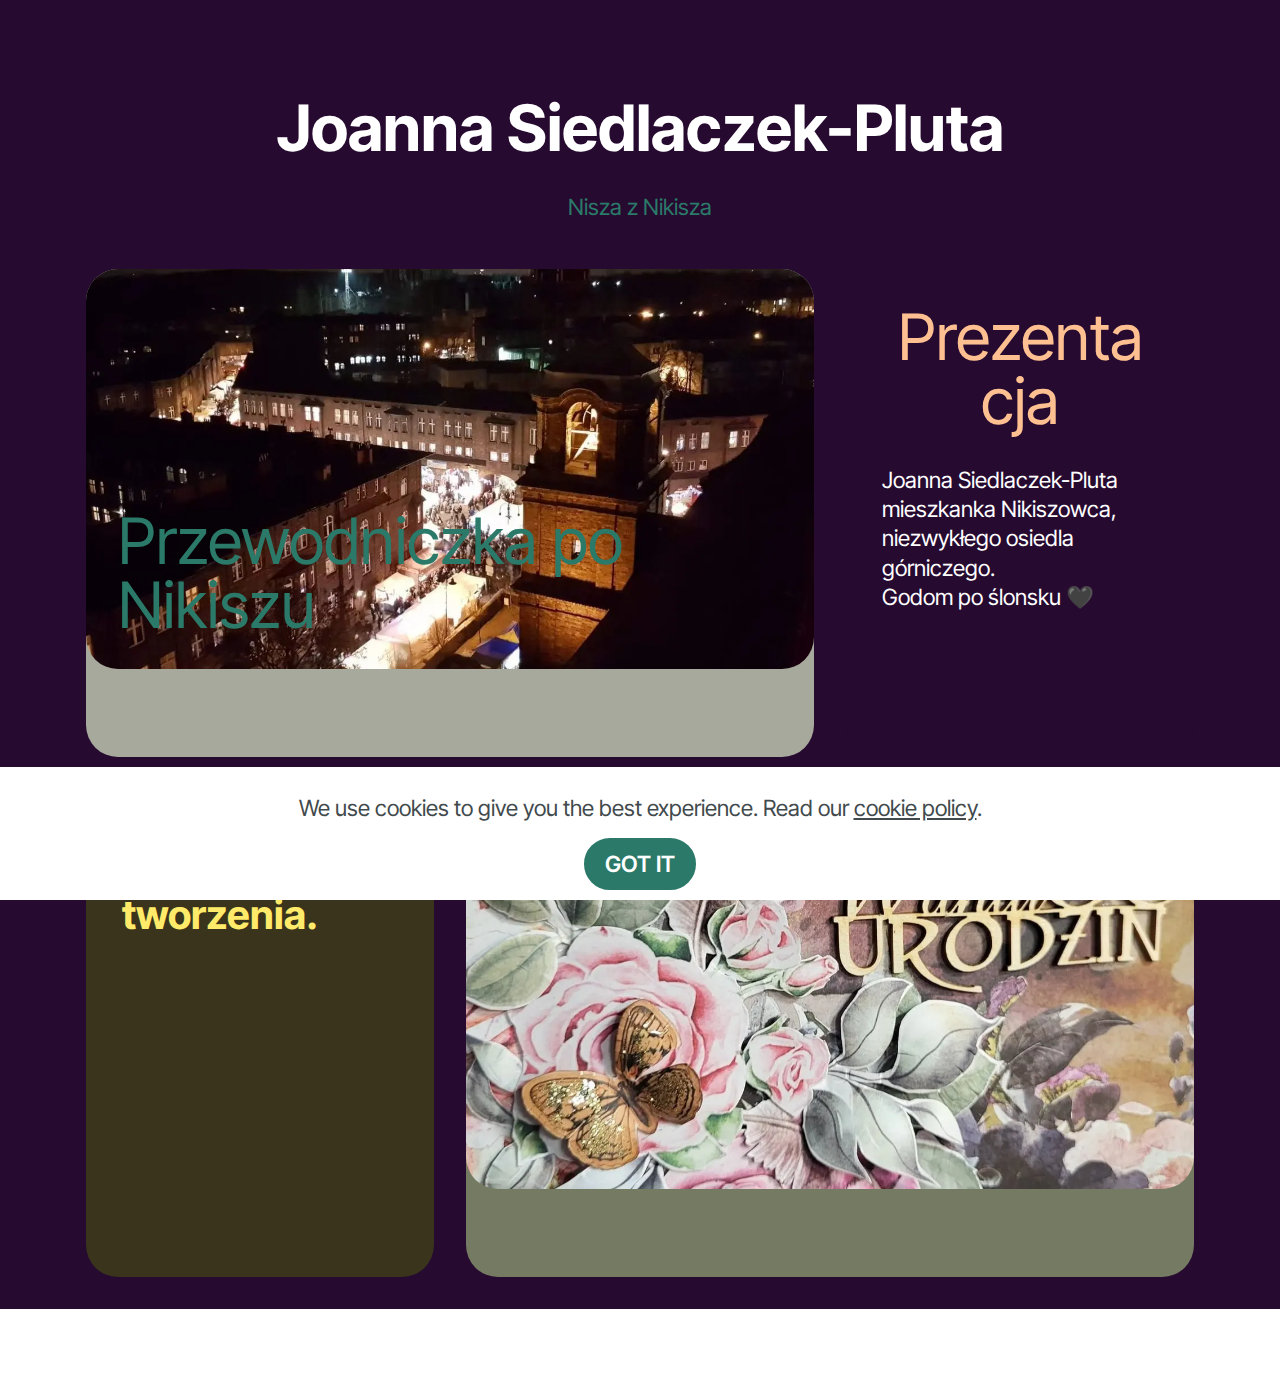
<file: httpsniszaznikisza.github.ioindex.html>
<!DOCTYPE html>
<html  >
<head>
  <!-- Site made with Mobirise Website Builder v5.9.6, https://mobirise.com -->
  <meta charset="UTF-8">
  <meta http-equiv="X-UA-Compatible" content="IE=edge">
  <meta name="generator" content="Mobirise v5.9.6, mobirise.com">
  <meta name="viewport" content="width=device-width, initial-scale=1, minimum-scale=1">
  <link rel="shortcut icon" href="assets/images/logotyp-20230524-002-jpg-96x94.jpg" type="image/x-icon">
  <meta name="description" content="Strona Nisza z Nikisza, Przewodniczka po Nikiszu, Przewodnicz po Nikiszu Scrapbooking, zwiedzanie z przewodnikiem, zwiedzanie Nikiszowca,">
  
  
  <title>Intro</title>
  <link rel="stylesheet" href="assets/bootstrap/css/bootstrap.min.css">
  <link rel="stylesheet" href="assets/bootstrap/css/bootstrap-grid.min.css">
  <link rel="stylesheet" href="assets/bootstrap/css/bootstrap-reboot.min.css">
  <link rel="stylesheet" href="assets/web/assets/gdpr-plugin/gdpr-styles.css">
  <link rel="stylesheet" href="assets/animatecss/animate.css">
  <link rel="stylesheet" href="assets/theme/css/style.css">
  <link rel="preload" href="https://fonts.googleapis.com/css?family=Inter+Tight:100,200,300,400,500,600,700,800,900,100i,200i,300i,400i,500i,600i,700i,800i,900i&display=swap" as="style" onload="this.onload=null;this.rel='stylesheet'">
  <noscript><link rel="stylesheet" href="https://fonts.googleapis.com/css?family=Inter+Tight:100,200,300,400,500,600,700,800,900,100i,200i,300i,400i,500i,600i,700i,800i,900i&display=swap"></noscript>
  <link rel="preload" as="style" href="assets/mobirise/css/mbr-additional.css"><link rel="stylesheet" href="assets/mobirise/css/mbr-additional.css" type="text/css">

  
  
  
</head>
<body>
  
  <section data-bs-version="5.1" class="features9 cid-tRfX2Q8raB" id="features09-1q">
	

	
	
	<div class="container">
		<div class="row justify-content-center">
			<div class="col-12 mb-5 content-head">
				<h3 class="mbr-section-title mbr-fonts-style align-center mb-0 display-2">
					<strong>Joanna Siedlaczek-Pluta</strong></h3>
				<p class="mbr-section-subtitle mbr-fonts-style align-center mb-0 mt-4 display-7">Nisza z Nikisza</p>
			</div>
			<div class="col-sm-6 col-md-12 col-lg-8 card">
				<div class="card-wrap card1">
					<div class="image-wrap">
						<a href="home.html"><img src="assets/images/img-20191207-wa0002-1600x900.webp" alt="Przewodniczka"></a>
						<div class="title-row display-7">
							<h5 class="card-title1 mbr-fonts-style align-left m-0 display-2"><strong><a href="home.html" class="text-primary">Przewodniczka po Nikiszu</a></strong></h5>
						</div>
					</div>
					<div class="content-wrap">
						
						<p class="card-text1 mbr-fonts-style align-left display-7"></p>
						
					</div>
				</div>
			</div>

			<div class="col-sm-6 col-md-12 col-lg-4 card">
				<div class="card-wrap card2">
					<div class="content-wrap">
						<h5 class="card-title2 mbr-fonts-style align-left pb-4 display-2">Prezentacja</h5>
						
						<p class="card-text2 mbr-fonts-style align-left display-7">Joanna Siedlaczek-Pluta mieszkanka Nikiszowca, niezwykłego osiedla górniczego.
<br>Godom po ślonsku 🖤<br>
						</p>
						
					</div>
				</div>
			</div>
			<div class="col-sm-6 col-md-12 col-lg-4 card">
				<div class="card-wrap card3">
					<div class="content-wrap">
						<h5 class="card-title3 mbr-fonts-style align-left pb-4 display-5"><strong>Radość tworzenia.</strong></h5>
						
						<p class="card-text3 mbr-fonts-style align-left display-7"><br>&nbsp;Pasja? Scrapbooking. Tworzę spersonalizowane albumy, kartki, zaproszenia. Prowadzę warsztaty.<br>Joanna.<br></p>
						
					</div>
				</div>
			</div>

			<div class="col-sm-6 col-md-12 col-lg-8 card">
				<div class="card-wrap card4">
					<div class="image-wrap">
						<a href="page1.html"><img src="assets/images/345550585-917804292804898-4559594876150686215-n-2-1536x2048.webp" alt="Scrapbooking"></a>
						<div class="title-row display-7">
							<h5 class="card-title4 mbr-fonts-style align-left m-0 display-2"><strong><a href="page1.html" class="text-danger">Scrapbooking</a></strong><br><strong><br></strong></h5>
						</div>
					</div>
					<div class="content-wrap">
						
						<p class="card-text4 mbr-fonts-style align-left display-7"></p>
						
					</div>
				</div>
			</div>
		</div>
	</div>
</section><section class="display-7" style="padding: 0;align-items: center;justify-content: center;flex-wrap: wrap;    align-content: center;display: flex;position: relative;height: 4rem;"><a href="https://mobiri.se/607081" style="flex: 1 1;height: 4rem;position: absolute;width: 100%;z-index: 1;"><img alt="" style="height: 4rem;" src="[data-uri]"></a><p style="margin: 0;text-align: center;" class="display-7">&#8204;</p><a style="z-index:1" href="https://mobirise.com/builder/no-code-website-builder.html">No Code Website Builder</a></section><script src="assets/bootstrap/js/bootstrap.bundle.min.js"></script>  <script src="assets/web/assets/cookies-alert-plugin/cookies-alert-core.js"></script>  <script src="assets/web/assets/cookies-alert-plugin/cookies-alert-script.js"></script>  <script src="assets/smoothscroll/smooth-scroll.js"></script>  <script src="assets/ytplayer/index.js"></script>  <script src="assets/theme/js/script.js"></script>  
  
  
<input name="cookieData" type="hidden" data-cookie-cookiesAlertType='false' data-cookie-customDialogSelector='null' data-cookie-colorText='#424a4d' data-cookie-colorBg='rgb(255, 255, 255)' data-cookie-opacityOverlay='0' data-cookie-bgOpacity='100' data-cookie-textButton='GOT IT' data-cookie-rejectText='REJECT' data-cookie-colorButton='#2b7a69' data-cookie-rejectColor='#ffffff' data-cookie-colorLink='#424a4d' data-cookie-underlineLink='true' data-cookie-text="We use cookies to give you the best experience. Read our <a href='privacy.html'>cookie policy</a>.">
   <div id="scrollToTop" class="scrollToTop mbr-arrow-up"><a style="text-align: center;"><i class="mbr-arrow-up-icon mbr-arrow-up-icon-cm cm-icon cm-icon-smallarrow-up"></i></a></div>
    <input name="animation" type="hidden">
  </body>
</html>
</file>
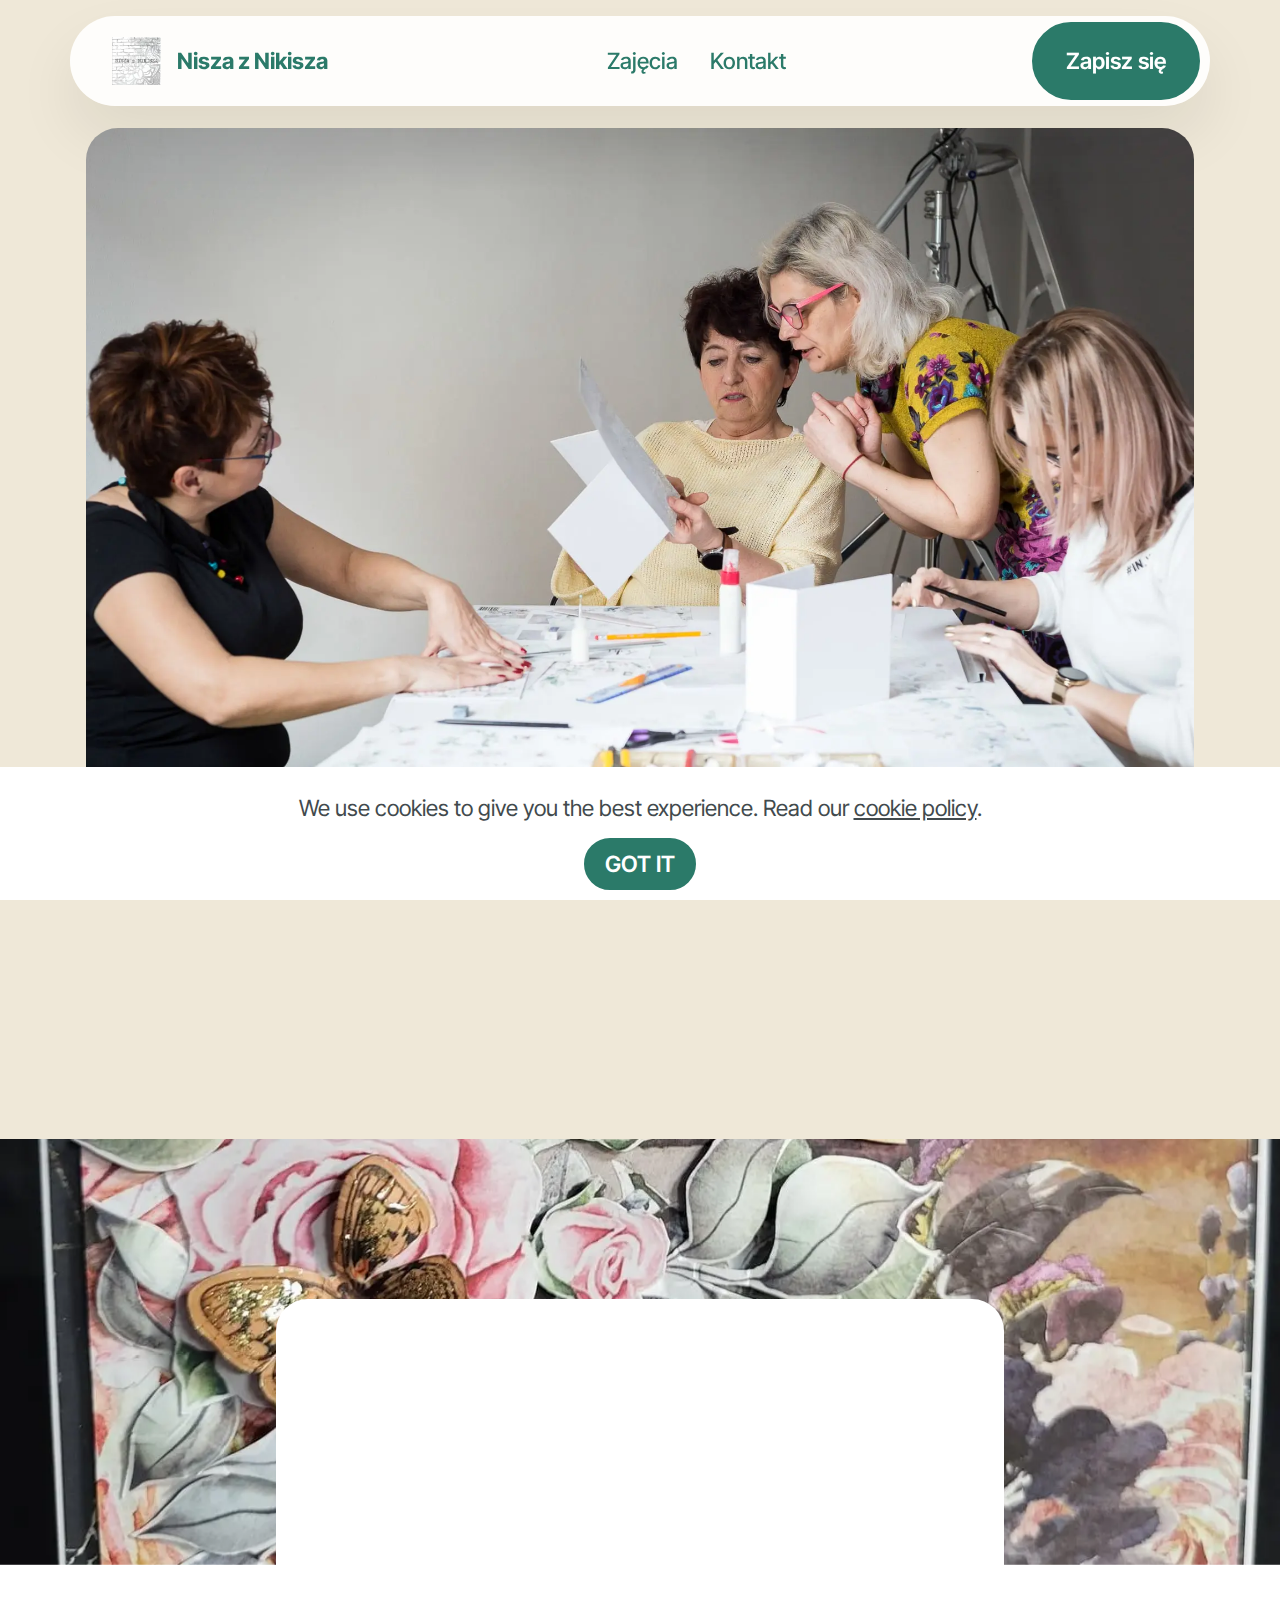
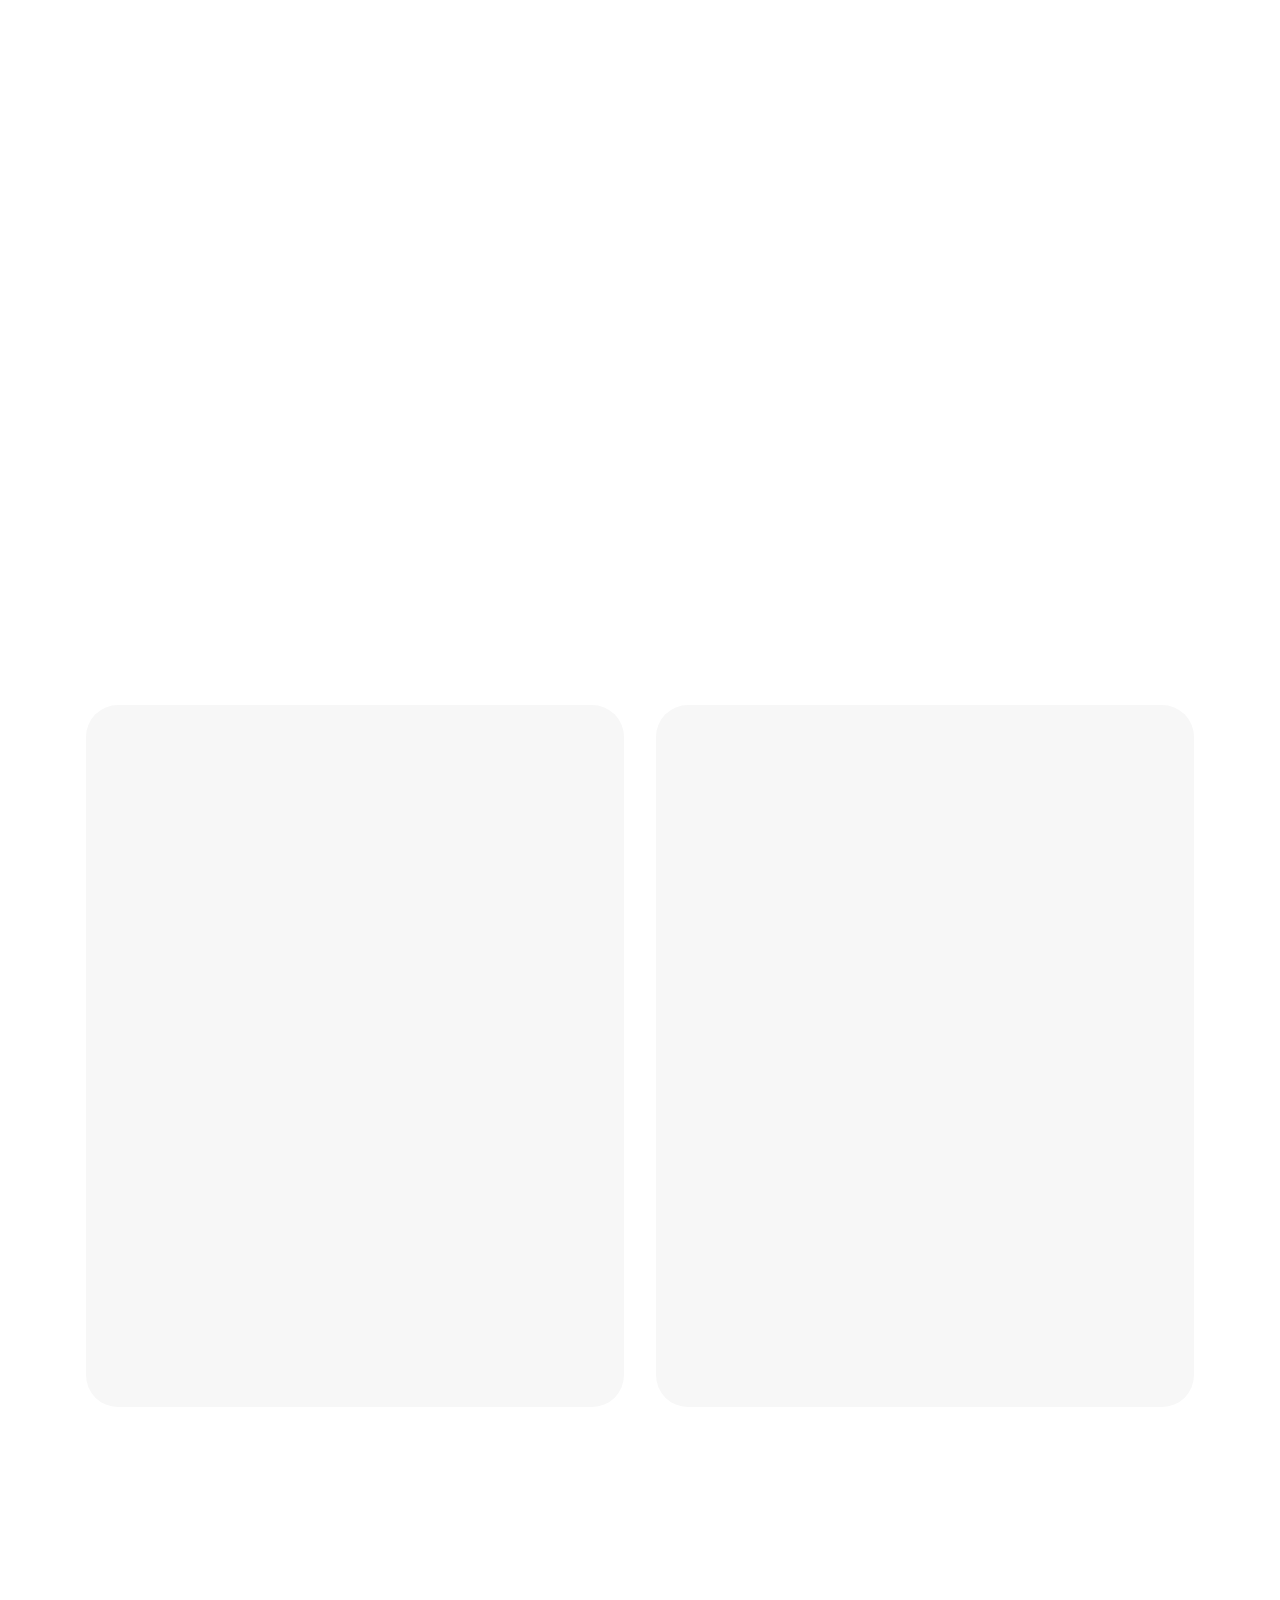
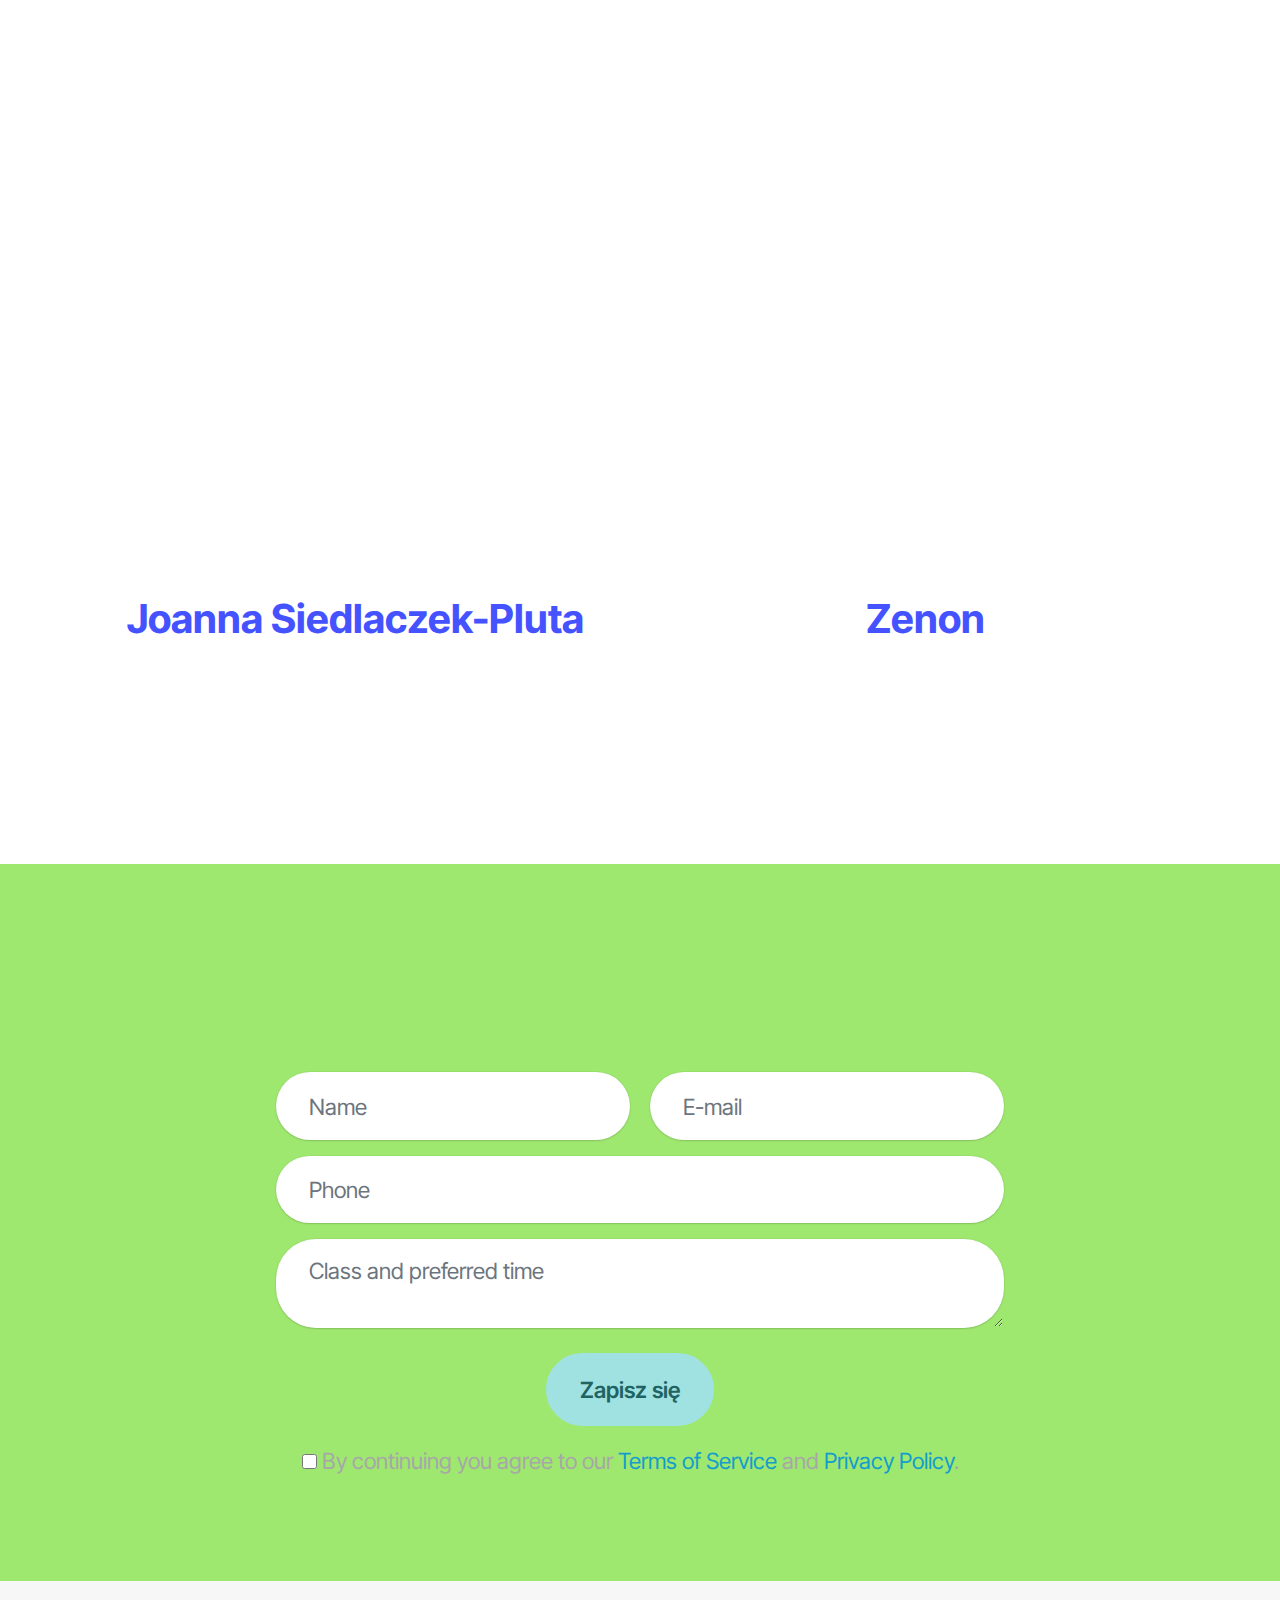
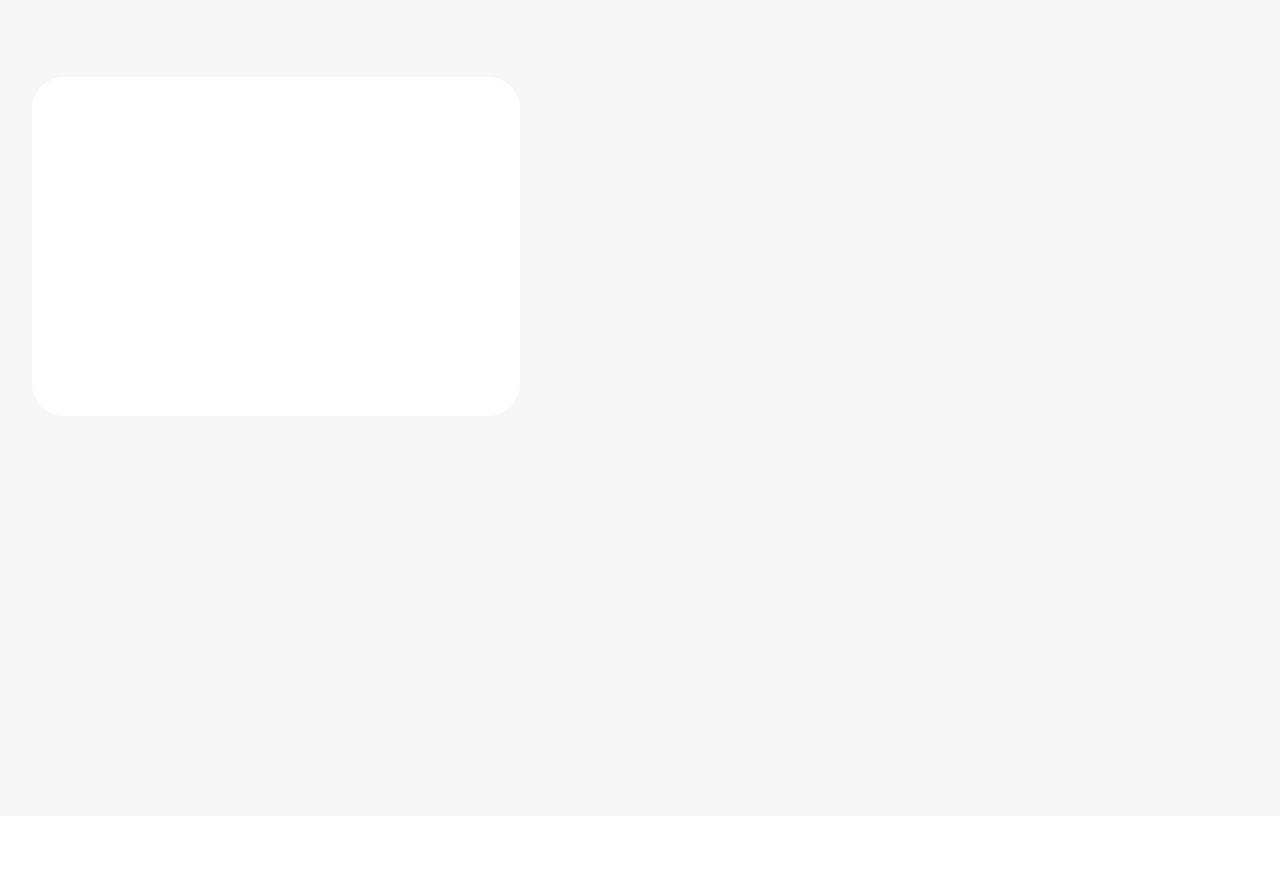
<file: page1.html>
<!DOCTYPE html>
<html  >
<head>
  <!-- Site made with Mobirise Website Builder v5.9.6, https://mobirise.com -->
  <meta charset="UTF-8">
  <meta http-equiv="X-UA-Compatible" content="IE=edge">
  <meta name="generator" content="Mobirise v5.9.6, mobirise.com">
  <meta name="viewport" content="width=device-width, initial-scale=1, minimum-scale=1">
  <link rel="shortcut icon" href="assets/images/logotyp-20230524-002-jpg-96x94.jpg" type="image/x-icon">
  <meta name="description" content="Strona o scrapbookingu">
  
  
  <title>Scrapbooking</title>
  <link rel="stylesheet" href="assets/web/assets/mobirise-icons2/mobirise2.css">
  <link rel="stylesheet" href="assets/bootstrap/css/bootstrap.min.css">
  <link rel="stylesheet" href="assets/bootstrap/css/bootstrap-grid.min.css">
  <link rel="stylesheet" href="assets/bootstrap/css/bootstrap-reboot.min.css">
  <link rel="stylesheet" href="assets/parallax/jarallax.css">
  <link rel="stylesheet" href="assets/web/assets/gdpr-plugin/gdpr-styles.css">
  <link rel="stylesheet" href="assets/animatecss/animate.css">
  <link rel="stylesheet" href="assets/dropdown/css/style.css">
  <link rel="stylesheet" href="assets/socicon/css/styles.css">
  <link rel="stylesheet" href="assets/theme/css/style.css">
  <link rel="preload" href="https://fonts.googleapis.com/css?family=Inter+Tight:100,200,300,400,500,600,700,800,900,100i,200i,300i,400i,500i,600i,700i,800i,900i&display=swap" as="style" onload="this.onload=null;this.rel='stylesheet'">
  <noscript><link rel="stylesheet" href="https://fonts.googleapis.com/css?family=Inter+Tight:100,200,300,400,500,600,700,800,900,100i,200i,300i,400i,500i,600i,700i,800i,900i&display=swap"></noscript>
  <link rel="preload" as="style" href="assets/mobirise/css/mbr-additional.css"><link rel="stylesheet" href="assets/mobirise/css/mbr-additional.css" type="text/css">

  
  
  
</head>
<body>
  
  <section data-bs-version="5.1" class="menu menu1 cid-tJGsCG1vVL" once="menu" id="menu01-1">
	

	<nav class="navbar navbar-dropdown navbar-fixed-top navbar-expand-lg">
		<div class="container">
			<div class="navbar-brand">
				<span class="navbar-logo">
					<a href="index.html">
						<img src="assets/images/logotyp-20230524-002-jpg-1-96x94.webp" alt="Nisza z Nikisza" style="height: 3rem;">
					</a>
				</span>
				<span class="navbar-caption-wrap"><a class="navbar-caption text-primary display-4">Nisza z Nikisza</a></span>
			</div>
			<button class="navbar-toggler" type="button" data-toggle="collapse" data-bs-toggle="collapse" data-target="#navbarSupportedContent" data-bs-target="#navbarSupportedContent" aria-controls="navbarNavAltMarkup" aria-expanded="false" aria-label="Toggle navigation">
				<div class="hamburger">
					<span></span>
					<span></span>
					<span></span>
					<span></span>
				</div>
			</button>
			<div class="collapse navbar-collapse" id="navbarSupportedContent">
				<ul class="navbar-nav nav-dropdown" data-app-modern-menu="true"><li class="nav-item">
						<a class="nav-link link text-primary display-4" href="index.html#features04-3">Zajęcia</a>
					</li>
					
					<li class="nav-item">
						<a class="nav-link link text-primary display-4" href="home.html#form02-6">Kontakt</a>
					</li></ul>
				
				<div class="navbar-buttons mbr-section-btn"><a class="btn btn-primary display-4" href="index.html#form02-0">Zapisz się</a></div>
			</div>
		</div>
	</nav>
</section>

<section data-bs-version="5.1" class="header16 cid-tJGs7X2OSn" id="header16-0">
  

  
  

  <div class="text-center container">
    <div class="row justify-content-center mb-4">
      <div class="col-12 col-lg-12">
        <div class="image-wrap">
          <img src="assets/images/343111681-790219269248996-2546260052873479123-n-1999x1333.webp" alt="Mobirise Website Builder">
        </div>
      </div>
    </div>
    <div class="row justify-content-center">
      <div class="col-md-12 col-lg-9">
        <h1 class="mbr-section-title mbr-fonts-style mt-4 display-1"><strong>Zajęcia praktyczne</strong><div><br></div></h1>
        
        <div class="row-links mt-4">
          <ul class="header-menu">
            
            
            
            
          <li class="header-menu-item mbr-fonts-style display-5"></li><li class="header-menu-item mbr-fonts-style display-5"></li><li class="header-menu-item mbr-fonts-style display-5"></li></ul>
        </div>
      </div>
    </div>
  </div>
</section>

<section data-bs-version="5.1" class="header14 cid-tJGD1DIY2H mbr-parallax-background" id="header14-2">
	

	
	
	<div class="container">
		<div class="row justify-content-center">
			<div class="card col-12 col-md-12 col-lg-8">
				<div class="card-wrapper">
					<div class="card-box align-center">
						<h1 class="card-title mbr-fonts-style mb-4 display-2"><strong>Rozpocznij swoją twórczą podróż już dziś</strong></h1>
						<p class="mbr-text mbr-fonts-style mb-4 display-7">Odblokuj swój potencjał twórczy i wyrusz w transformacyjną podróż, zapisując się na lekcję scrapbookingu już dziś.
<br>
<br></p>
						<div class="mbr-section-btn mt-4"><a class="btn btn-secondary display-7" href="index.html#form02-0">Zapisz się</a></div>
					</div>
				</div>
			</div>
		</div>
	</div>
</section>

<section data-bs-version="5.1" class="features4 cid-tJGEoKGifq" id="features04-3">
	
	
	<div class="container">
		<div class="mbr-section-head mb-5">
			<h4 class="mbr-section-title mbr-fonts-style align-left mb-3 display-1"><strong>Nasze zajęcia są dla każdego</strong></h4>
			<h5 class="mbr-section-subtitle mbr-fonts-style align-left mb-3 display-7">Zapraszam serdecznie, bardzo chętnie i z wielką przyjemnością wykonam coś dla Ciebie. 
<div>Prowadzę również warsztaty - wiek bez ograniczeń. Ogranicza nas tylko wyobraźnia.</div></h5>
			
		</div>
		<div class="row">
			<div class="item features-image col-12 col-md-6 col-lg-6">
				<div class="item-wrapper">
					<div class="item-img">
						<img src="assets/images/345550585-917804292804898-4559594876150686215-n-816x1088.webp" alt="Mobirise Website Builder">
					</div>
					<div class="item-content">
						<h5 class="item-title mbr-fonts-style display-5"><strong>Kartki urodzinowe</strong></h5>
						
						<p class="mbr-text mbr-fonts-style display-7">
							Jedyne, niepowtarzalne, takie prosto od serca :)</p>
						<div class="mbr-section-btn item-footer"><a href="mailto:niszaznikisza@gmail.com" class="btn item-btn btn-primary display-7">Zamów</a></div>
					</div>

				</div>
			</div>
			<div class="item features-image col-12 col-md-6 col-lg-6">
				<div class="item-wrapper">
					<div class="item-img">
						<img src="assets/images/326539124-680021397136490-7282077933057477390-n-1256x1675.webp" alt="Mobirise Website Builder">
					</div>
					<div class="item-content">
						<h5 class="item-title mbr-fonts-style display-5">
							<strong>Boksy</strong></h5>
						
						<p class="mbr-text mbr-fonts-style display-7">
							🎁<a href="https://www.facebook.com/hashtag/explodingbox?__eep__=6&__tn__=*NK*F" class="text-primary" target="_blank">#explodingbox</a> czyli kwadratowe pudełeczko...</p>
						<div class="mbr-section-btn item-footer"><a href="mailto:niszaznikisza@gmail.com" class="btn item-btn btn-primary display-7">Zamów</a></div>
					</div>
				</div>
			</div>
			
			
			
			
		</div>
	</div>
</section>

<section data-bs-version="5.1" class="people3 cid-tJGQCkAyg1" id="people03-7">
	
	
	<div class="container">
		<div class="mbr-section-head mb-4">
			<h4 class="mbr-section-title mbr-fonts-style align-center mb-3 display-1">
				<strong>Poznaj nas</strong></h4>
			
		</div>
		<div class="row">
			<div class="item features-image col-12 col-md-6 col-lg-6">
				<div class="item-wrapper">
					<div class="item-img mb-3">
						<img src="assets/images/joanna-siedlaczek-pluta-816x1088.webp" alt="Instruktorka scrapbookingu" title="">
					</div>
					<div class="item-content align-left">
						
						<h6 class="item-subtitle mbr-fonts-style mb-3 display-5"><strong>Joanna Siedlaczek-Pluta</strong></h6>
						<p class="mbr-text mbr-fonts-style mt-3 display-7">
							Instruktorka scrapbookingu</p>
					</div>
					
				</div>
			</div>
			
			<div class="item features-image col-12 col-md-6 col-lg-6">
				<div class="item-wrapper">
					<div class="item-img mb-3">
						<img src="assets/images/img-20200522-162737082-hdr-1-1256x1675.webp" alt="Website Builder" title="">
					</div>
					<div class="item-content align-left">
						
						<h6 class="item-subtitle mbr-fonts-style mb-3 display-5"><strong>Zenon</strong></h6>
						<p class="mbr-text mbr-fonts-style mt-3 display-7">
							Webmaster<br>
						</p>
					</div>
					
				</div>
			</div>
		</div>
	</div>
</section>

<section data-bs-version="5.1" class="form5 cid-tL70TtsETn" id="form02-0">
    
    
    <div class="container">
        <div class="mbr-section-head mb-5">
            <h3 class="mbr-section-title mbr-fonts-style align-center mb-0 display-2"><strong>Zapisz się na nasze zajęcia</strong></h3>
            
        </div>
        <div class="row justify-content-center mt-4">
            <div class="col-lg-8 mx-auto mbr-form" data-form-type="formoid">
                <form action="https://mobirise.eu/" method="POST" class="mbr-form form-with-styler" data-form-title="Form Name"><input type="hidden" name="email" data-form-email="true" value="apuQfNn3yw34GWVd5Wx3MTVQPlxP+PX8lsV7+9vHxNzCD9jvS43Kh7WGOarfLnNev0paIfMkrUbU7l+oQ05Au1CntuMRvc2ClMW1dcif9WVUDeCZUNeQt/zkSb/plQ+k">
                    <div class="row">
                        <div hidden="hidden" data-form-alert="" class="alert alert-success col-12">Thanks for filling out the form!</div>
                        <div hidden="hidden" data-form-alert-danger="" class="alert alert-danger col-12">
                            Oops...! some problem!
                        </div>
                    </div>
                    <div class="dragArea row">
                        <div class="col-md col-sm-12 form-group mb-3" data-for="name">
                            <input type="text" name="name" placeholder="Name" data-form-field="name" class="form-control" value="" id="name-form02-0">
                        </div>
                        <div class="col-md col-sm-12 form-group mb-3" data-for="email">
                            <input type="email" name="email" placeholder="E-mail" data-form-field="email" class="form-control" value="" id="email-form02-0">
                        </div>
                        <div class="col-12 form-group mb-3" data-for="phone">
                            <input type="tel" name="phone" placeholder="Phone" data-form-field="phone" class="form-control" value="" id="phone-form02-0">
                        </div>
                        <div class="col-12 form-group mb-3" data-for="textarea">
                            <textarea name="textarea" placeholder="Class and preferred time" data-form-field="textarea" class="form-control" id="textarea-form02-0"></textarea>
                        </div>
                        <div class="col-lg-12 col-md-12 col-sm-12 align-center mbr-section-btn"><button type="submit" class="btn btn-warning display-7">Zapisz się</button></div>
                    </div>
                <span class="gdpr-block">
<label>
<span class="textGDPR display-7" style="color: #a7a7a7"><input type="checkbox" name="gdpr" id="gdpr-form02-0" required="">By continuing you agree to our <a style="color: #149dcc; text-decoration: none;" href="terms.html">Terms of Service</a> and <a style="color: #149dcc; text-decoration: none;" href="policy.html">Privacy Policy</a>.</span>
</label>
</span></form>
            </div>
        </div>
    </div>
</section>

<section data-bs-version="5.1" class="contacts2 map1 cid-tRl0UaDtrN" id="contacts02-1x">

    

    
    <div class="container-fluid">
        
        <div class="row justify-content-center mt-4">
            <div class="card col-12 col-md-5">
                <div class="card-wrapper">
                    <div class="text-wrapper">
                        
                    <ul class="list mbr-fonts-style display-7">
                        <li class="mbr-text item-wrap"><span style="font-size: 1.4rem;">Phone: <a href="tel:+48 728957037" class="text-primary">+48 728957037</a></span><br></li>
                        <li class="mbr-text item-wrap">WhatsApp: <a href="https://wa.me/48 728957037" class="text-primary">+48 728957037</a></li>
                        <li class="mbr-text item-wrap">Email: niszaznikisza@gmail.com</li><li class="mbr-text item-wrap"><br></li>
                        <li class="mbr-text item-wrap">Adres: </li><li class="mbr-text item-wrap">40-431 Katowice, Ul. św. Anny 16/5</li><li class="mbr-text item-wrap"><br></li>
                    </ul>
                    </div>
                </div>
            </div>
            <div class="map-wrapper col-12 col-md-7">
                <div class="google-map"><iframe frameborder="0" style="border:0" src="https://www.google.com/maps/embed?pb=!1m18!1m12!1m3!1d20414.483802684168!2d19.0703878!3d50.2394455!2m3!1f0!2f0!3f0!3m2!1i1024!2i768!4f13.1!3m3!1m2!1s0x4716cf8936243221%3A0x234ccdb08e97d245!2sZabytkowe%20osiedle%20g%C3%B3rnicze%20Nikiszowiec!5e0!3m2!1spl!2spl!4v1695842611696!5m2!1spl!2spl" allowfullscreen=""></iframe></div>
            </div>
        </div>
    </div>
</section>

<section data-bs-version="5.1" class="footer3 programm5 cid-tL7oDZlVRK" once="footers" id="footer03-3">

        

    

    <div class="container">
        <div class="row">

            <div class="row-links mb-4">
                <ul class="header-menu">
                  
                  
                  
                  
                <li class="header-menu-item mbr-fonts-style display-5"><br><div><br></div><div>
</div><div>
</div><div>
</div><div> 
</div><div> 
</div><div>
</div><div>
</div><div>
</div><div>
</div><div>
</div><div>
</div><div>
</div><div>
</div><div>
</div><div>
</div><div>
</div></li><li class="header-menu-item mbr-fonts-style display-5"><br><div><br></div><div>
</div><div>
</div><div>
</div><div> 
</div><div> 
</div><div>
</div><div>
</div><div>
</div><div>
</div><div>
</div><div>
</div><div>
</div><div>
</div><div>
</div><div>
</div><div>
</div></li><li class="header-menu-item mbr-fonts-style display-5"><br><div><br></div><div>
</div><div>
</div><div>
</div><div> 
</div><div> 
</div><div>
</div><div>
</div><div>
</div><div>
</div><div>
</div><div>
</div><div>
</div><div>
</div><div>
</div><div>
</div><div>
</div></li><li class="header-menu-item mbr-fonts-style display-5"><br><div><br></div><div>
</div><div>
</div><div>
</div><div> 
</div><div> 
</div><div>
</div><div>
</div><div>
</div><div>
</div><div>
</div><div>
</div><div>
</div><div>
</div><div>
</div><div>
</div><div>
</div></li><li class="header-menu-item mbr-fonts-style display-5"><br><div><br></div><div>
</div><div>
</div><div>
</div><div> 
</div><div> 
</div><div>
</div><div>
</div><div>
</div><div>
</div><div>
</div><div>
</div><div>
</div><div>
</div><div>
</div><div>
</div><div>
</div></li></ul>
              </div>

            <div class="col-12">
                <div class="social-row">
                    <div class="soc-item">
                        <a href="https://www.facebook.com/przewodniczkaponikiszu" target="_blank">
                            <span class="mbr-iconfont display-7 socicon-facebook socicon"></span>
                        </a>
                    </div>
                    <div class="soc-item">
                        <a href="https://www.facebook.com/niszaznikisza/" target="_blank">
                            <span class="mbr-iconfont socicon-facebook socicon"></span>
                        </a>
                    </div>
                    <div class="soc-item">
                        <a href="https://www.instagram.com/nisza_z_nikisza/" target="_blank">
                            <span class="mbr-iconfont socicon-instagram socicon"></span>
                        </a>
                    </div>
                    
                    
                </div>
            </div>
            
        </div>
    </div>
</section><section class="display-7" style="padding: 0;align-items: center;justify-content: center;flex-wrap: wrap;    align-content: center;display: flex;position: relative;height: 4rem;"><a href="https://mobiri.se/607081" style="flex: 1 1;height: 4rem;position: absolute;width: 100%;z-index: 1;"><img alt="" style="height: 4rem;" src="[data-uri]"></a><p style="margin: 0;text-align: center;" class="display-7">&#8204;</p><a style="z-index:1" href="https://mobirise.com/builder/landing-page-software.html">Landing Page Software</a></section><script src="assets/bootstrap/js/bootstrap.bundle.min.js"></script>  <script src="assets/parallax/jarallax.js"></script>  <script src="assets/web/assets/cookies-alert-plugin/cookies-alert-core.js"></script>  <script src="assets/web/assets/cookies-alert-plugin/cookies-alert-script.js"></script>  <script src="assets/smoothscroll/smooth-scroll.js"></script>  <script src="assets/ytplayer/index.js"></script>  <script src="assets/dropdown/js/navbar-dropdown.js"></script>  <script src="assets/theme/js/script.js"></script>  <script src="assets/formoid/formoid.min.js"></script>  
  
  
<input name="cookieData" type="hidden" data-cookie-cookiesAlertType='false' data-cookie-customDialogSelector='null' data-cookie-colorText='#424a4d' data-cookie-colorBg='rgb(255, 255, 255)' data-cookie-opacityOverlay='0' data-cookie-bgOpacity='100' data-cookie-textButton='GOT IT' data-cookie-rejectText='REJECT' data-cookie-colorButton='#2b7a69' data-cookie-rejectColor='#ffffff' data-cookie-colorLink='#424a4d' data-cookie-underlineLink='true' data-cookie-text="We use cookies to give you the best experience. Read our <a href='privacy.html'>cookie policy</a>.">
   <div id="scrollToTop" class="scrollToTop mbr-arrow-up"><a style="text-align: center;"><i class="mbr-arrow-up-icon mbr-arrow-up-icon-cm cm-icon cm-icon-smallarrow-up"></i></a></div>
    <input name="animation" type="hidden">
  </body>
</html>
</file>
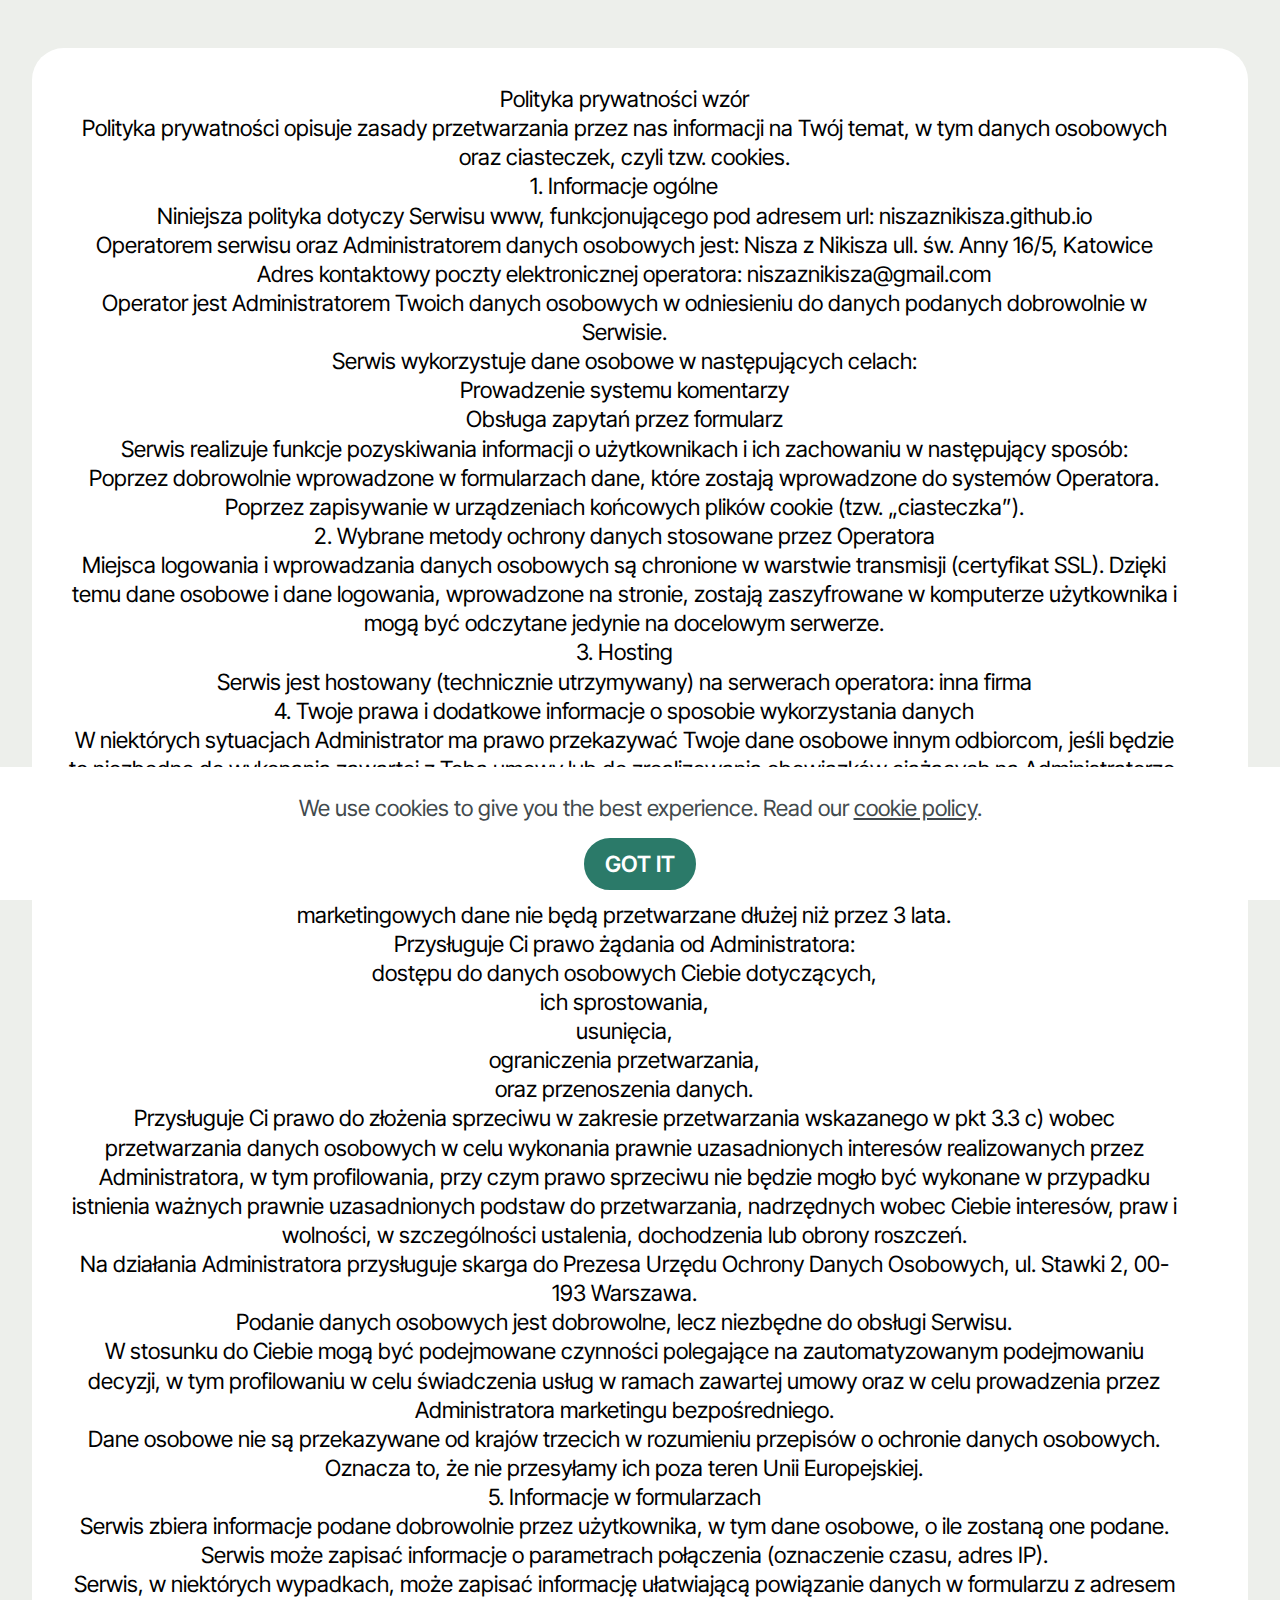
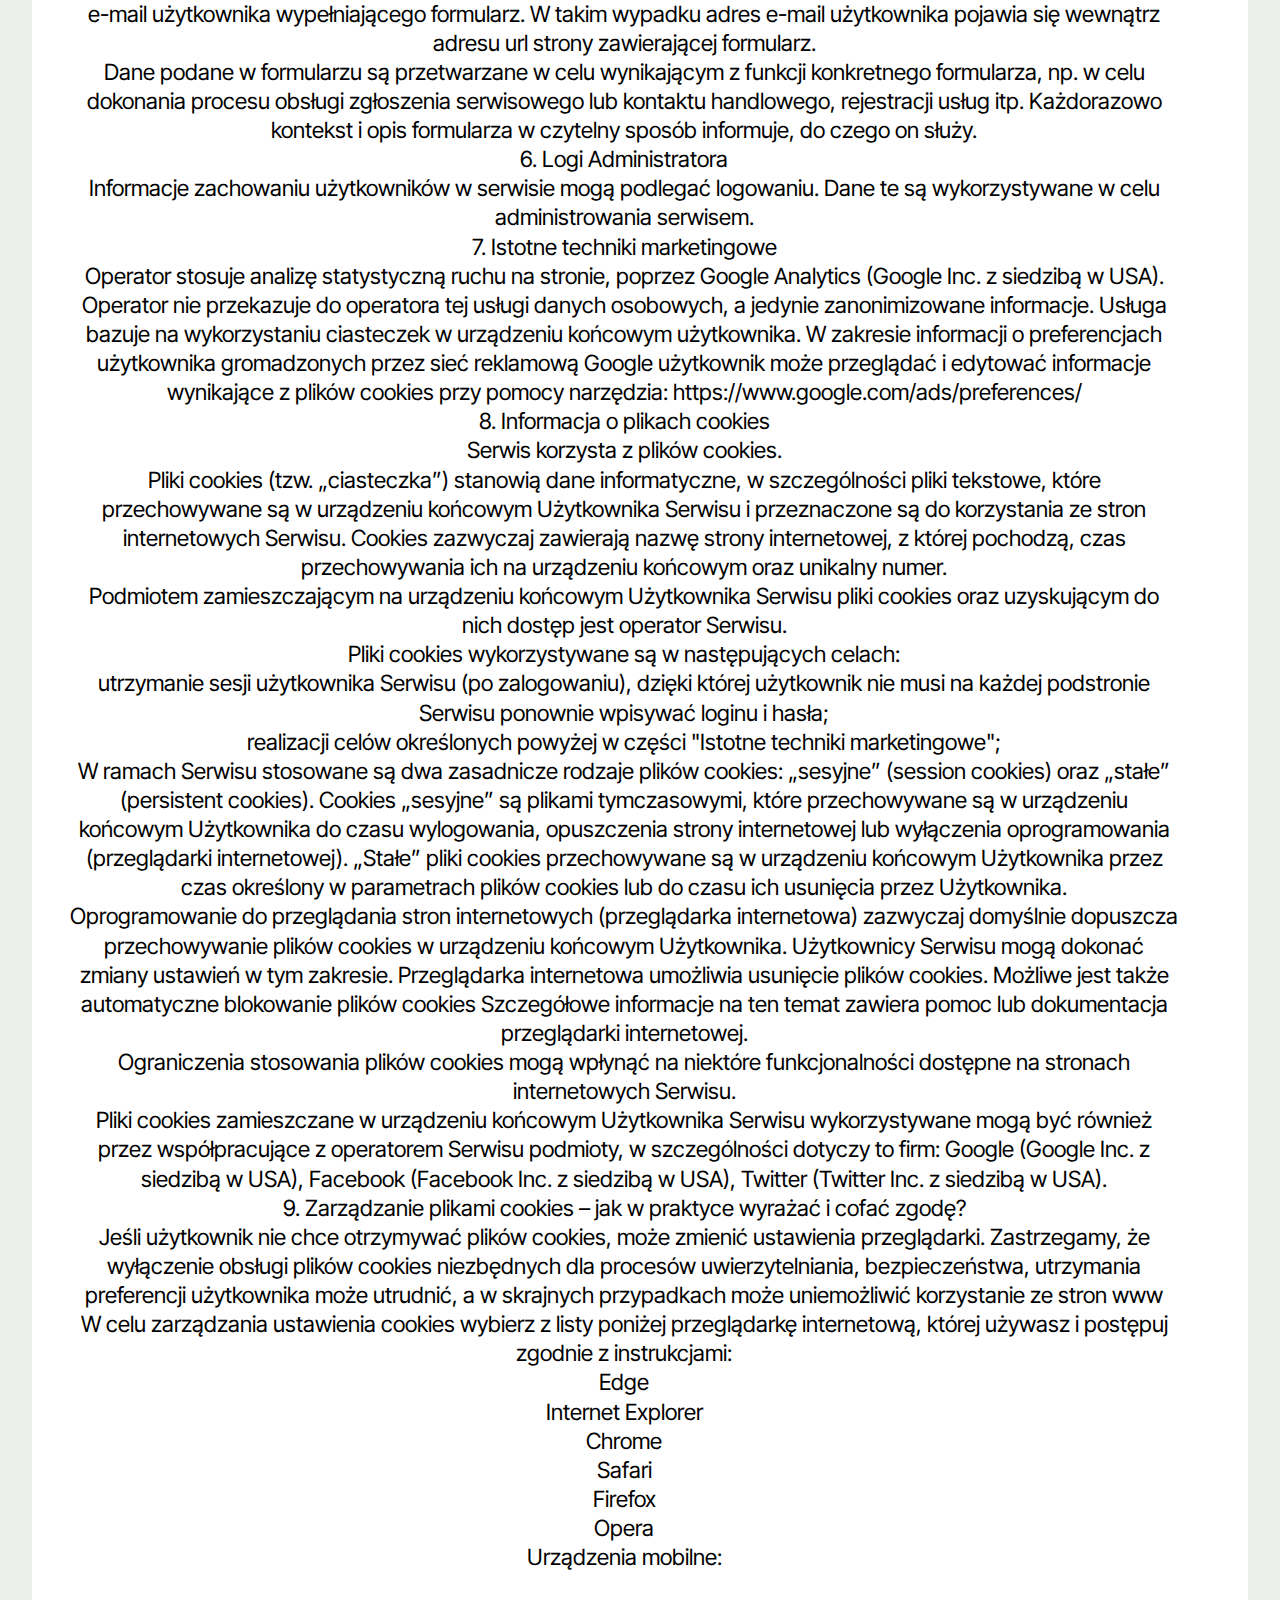
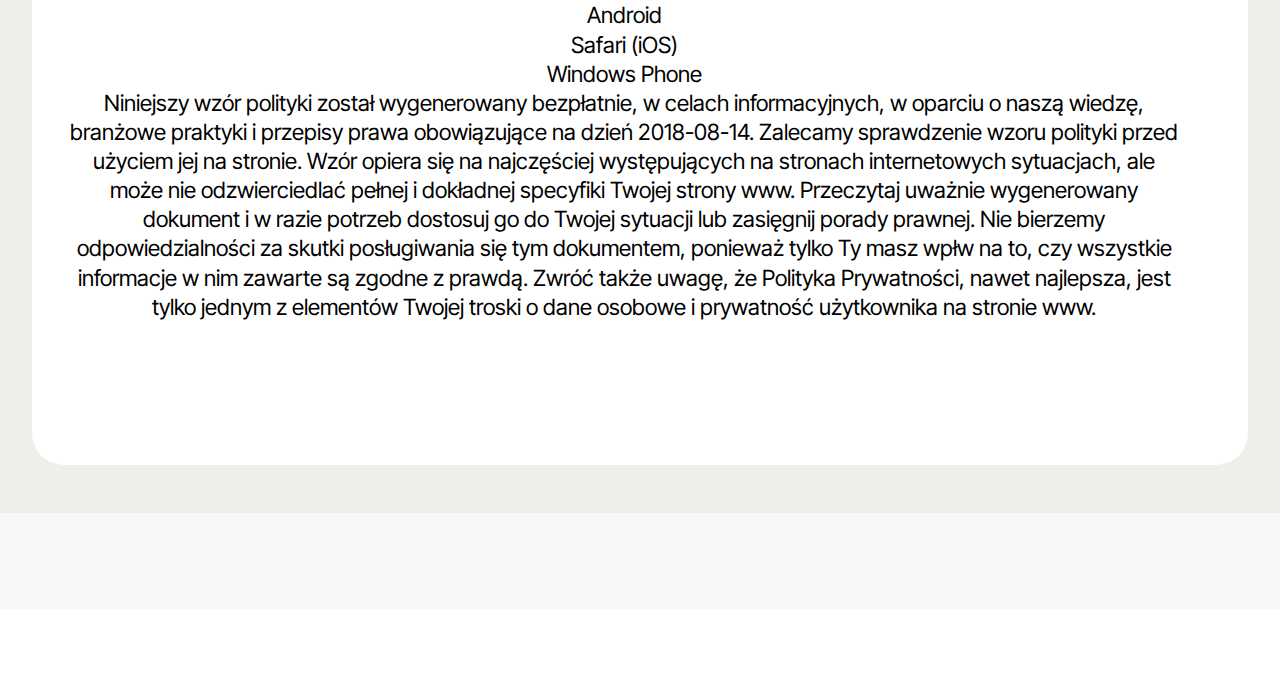
<file: page2.html>
<!DOCTYPE html>
<html  >
<head>
  <!-- Site made with Mobirise Website Builder v5.9.6, https://mobirise.com -->
  <meta charset="UTF-8">
  <meta http-equiv="X-UA-Compatible" content="IE=edge">
  <meta name="generator" content="Mobirise v5.9.6, mobirise.com">
  <meta name="viewport" content="width=device-width, initial-scale=1, minimum-scale=1">
  <link rel="shortcut icon" href="assets/images/logotyp-20230524-002-jpg-96x94.jpg" type="image/x-icon">
  <meta name="description" content="Polityka prywatności.">
  
  
  <title>Polityka</title>
  <link rel="stylesheet" href="assets/bootstrap/css/bootstrap.min.css">
  <link rel="stylesheet" href="assets/bootstrap/css/bootstrap-grid.min.css">
  <link rel="stylesheet" href="assets/bootstrap/css/bootstrap-reboot.min.css">
  <link rel="stylesheet" href="assets/web/assets/gdpr-plugin/gdpr-styles.css">
  <link rel="stylesheet" href="assets/animatecss/animate.css">
  <link rel="stylesheet" href="assets/socicon/css/styles.css">
  <link rel="stylesheet" href="assets/theme/css/style.css">
  <link rel="preload" href="https://fonts.googleapis.com/css?family=Inter+Tight:100,200,300,400,500,600,700,800,900,100i,200i,300i,400i,500i,600i,700i,800i,900i&display=swap" as="style" onload="this.onload=null;this.rel='stylesheet'">
  <noscript><link rel="stylesheet" href="https://fonts.googleapis.com/css?family=Inter+Tight:100,200,300,400,500,600,700,800,900,100i,200i,300i,400i,500i,600i,700i,800i,900i&display=swap"></noscript>
  <link rel="preload" as="style" href="assets/mobirise/css/mbr-additional.css"><link rel="stylesheet" href="assets/mobirise/css/mbr-additional.css" type="text/css">

  
  
  
</head>
<body>
  
  <section data-bs-version="5.1" class="article07 cid-tRkGUDkzxf mbr-fullscreen" id="article07-1v">
  

  
  
  <div class="container-fluid">
    <div class="row justify-content-center">
      <div class="card col-md-12 col-lg-12">
        <div class="card-wrapper">
          
          <div class="row card-box align-left">
            <div class="item features-without-image col-12">
              <div class="item-wrapper">
                
                <p class="mbr-text mbr-fonts-style display-7">Polityka prywatności wzór
<br>Polityka prywatności opisuje zasady przetwarzania przez nas informacji na Twój temat, w tym danych osobowych oraz ciasteczek, czyli tzw. cookies.
<br>1. Informacje ogólne
<br>Niniejsza polityka dotyczy Serwisu www, funkcjonującego pod adresem url: niszaznikisza.github.io
<br>Operatorem serwisu oraz Administratorem danych osobowych jest: Nisza z Nikisza ull. św. Anny 16/5, Katowice
<br>Adres kontaktowy poczty elektronicznej operatora: niszaznikisza@gmail.com
<br>Operator jest Administratorem Twoich danych osobowych w odniesieniu do danych podanych dobrowolnie w Serwisie.
<br>Serwis wykorzystuje dane osobowe w następujących celach:
<br>Prowadzenie systemu komentarzy
<br>Obsługa zapytań przez formularz
<br>Serwis realizuje funkcje pozyskiwania informacji o użytkownikach i ich zachowaniu w następujący sposób:
<br>Poprzez dobrowolnie wprowadzone w formularzach dane, które zostają wprowadzone do systemów Operatora.
<br>Poprzez zapisywanie w urządzeniach końcowych plików cookie (tzw. „ciasteczka”).
<br>2. Wybrane metody ochrony danych stosowane przez Operatora
<br>Miejsca logowania i wprowadzania danych osobowych są chronione w warstwie transmisji (certyfikat SSL). Dzięki temu dane osobowe i dane logowania, wprowadzone na stronie, zostają zaszyfrowane w komputerze użytkownika i mogą być odczytane jedynie na docelowym serwerze.
<br>3. Hosting
<br>Serwis jest hostowany (technicznie utrzymywany) na serwerach operatora: inna firma
<br>4. Twoje prawa i dodatkowe informacje o sposobie wykorzystania danych
<br>W niektórych sytuacjach Administrator ma prawo przekazywać Twoje dane osobowe innym odbiorcom, jeśli będzie to niezbędne do wykonania zawartej z Tobą umowy lub do zrealizowania obowiązków ciążących na Administratorze. Dotyczy to takich grup odbiorców:
<br>firma hostingowa na zasadzie powierzenia
<br>Twoje dane osobowe przetwarzane przez Administratora nie dłużej, niż jest to konieczne do wykonania związanych z nimi czynności określonych osobnymi przepisami (np. o prowadzeniu rachunkowości). W odniesieniu do danych marketingowych dane nie będą przetwarzane dłużej niż przez 3 lata.
<br>Przysługuje Ci prawo żądania od Administratora:
<br>dostępu do danych osobowych Ciebie dotyczących,
<br>ich sprostowania,
<br>usunięcia,
<br>ograniczenia przetwarzania,
<br>oraz przenoszenia danych.
<br>Przysługuje Ci prawo do złożenia sprzeciwu w zakresie przetwarzania wskazanego w pkt 3.3 c) wobec przetwarzania danych osobowych w celu wykonania prawnie uzasadnionych interesów realizowanych przez Administratora, w tym profilowania, przy czym prawo sprzeciwu nie będzie mogło być wykonane w przypadku istnienia ważnych prawnie uzasadnionych podstaw do przetwarzania, nadrzędnych wobec Ciebie interesów, praw i wolności, w szczególności ustalenia, dochodzenia lub obrony roszczeń.
<br>Na działania Administratora przysługuje skarga do Prezesa Urzędu Ochrony Danych Osobowych, ul. Stawki 2, 00-193 Warszawa.
<br>Podanie danych osobowych jest dobrowolne, lecz niezbędne do obsługi Serwisu.
<br>W stosunku do Ciebie mogą być podejmowane czynności polegające na zautomatyzowanym podejmowaniu decyzji, w tym profilowaniu w celu świadczenia usług w ramach zawartej umowy oraz w celu prowadzenia przez Administratora marketingu bezpośredniego.
<br>Dane osobowe nie są przekazywane od krajów trzecich w rozumieniu przepisów o ochronie danych osobowych. Oznacza to, że nie przesyłamy ich poza teren Unii Europejskiej.
<br>5. Informacje w formularzach
<br>Serwis zbiera informacje podane dobrowolnie przez użytkownika, w tym dane osobowe, o ile zostaną one podane.
<br>Serwis może zapisać informacje o parametrach połączenia (oznaczenie czasu, adres IP).
<br>Serwis, w niektórych wypadkach, może zapisać informację ułatwiającą powiązanie danych w formularzu z adresem e-mail użytkownika wypełniającego formularz. W takim wypadku adres e-mail użytkownika pojawia się wewnątrz adresu url strony zawierającej formularz.
<br>Dane podane w formularzu są przetwarzane w celu wynikającym z funkcji konkretnego formularza, np. w celu dokonania procesu obsługi zgłoszenia serwisowego lub kontaktu handlowego, rejestracji usług itp. Każdorazowo kontekst i opis formularza w czytelny sposób informuje, do czego on służy.
<br>6. Logi Administratora
<br>Informacje zachowaniu użytkowników w serwisie mogą podlegać logowaniu. Dane te są wykorzystywane w celu administrowania serwisem.
<br>7. Istotne techniki marketingowe
<br>Operator stosuje analizę statystyczną ruchu na stronie, poprzez Google Analytics (Google Inc. z siedzibą w USA). Operator nie przekazuje do operatora tej usługi danych osobowych, a jedynie zanonimizowane informacje. Usługa bazuje na wykorzystaniu ciasteczek w urządzeniu końcowym użytkownika. W zakresie informacji o preferencjach użytkownika gromadzonych przez sieć reklamową Google użytkownik może przeglądać i edytować informacje wynikające z plików cookies przy pomocy narzędzia: https://www.google.com/ads/preferences/
<br>8. Informacja o plikach cookies
<br>Serwis korzysta z plików cookies.
<br>Pliki cookies (tzw. „ciasteczka”) stanowią dane informatyczne, w szczególności pliki tekstowe, które przechowywane są w urządzeniu końcowym Użytkownika Serwisu i przeznaczone są do korzystania ze stron internetowych Serwisu. Cookies zazwyczaj zawierają nazwę strony internetowej, z której pochodzą, czas przechowywania ich na urządzeniu końcowym oraz unikalny numer.
<br>Podmiotem zamieszczającym na urządzeniu końcowym Użytkownika Serwisu pliki cookies oraz uzyskującym do nich dostęp jest operator Serwisu.
<br>Pliki cookies wykorzystywane są w następujących celach:
<br>utrzymanie sesji użytkownika Serwisu (po zalogowaniu), dzięki której użytkownik nie musi na każdej podstronie Serwisu ponownie wpisywać loginu i hasła;
<br>realizacji celów określonych powyżej w części "Istotne techniki marketingowe";
<br>W ramach Serwisu stosowane są dwa zasadnicze rodzaje plików cookies: „sesyjne” (session cookies) oraz „stałe” (persistent cookies). Cookies „sesyjne” są plikami tymczasowymi, które przechowywane są w urządzeniu końcowym Użytkownika do czasu wylogowania, opuszczenia strony internetowej lub wyłączenia oprogramowania (przeglądarki internetowej). „Stałe” pliki cookies przechowywane są w urządzeniu końcowym Użytkownika przez czas określony w parametrach plików cookies lub do czasu ich usunięcia przez Użytkownika.
<br>Oprogramowanie do przeglądania stron internetowych (przeglądarka internetowa) zazwyczaj domyślnie dopuszcza przechowywanie plików cookies w urządzeniu końcowym Użytkownika. Użytkownicy Serwisu mogą dokonać zmiany ustawień w tym zakresie. Przeglądarka internetowa umożliwia usunięcie plików cookies. Możliwe jest także automatyczne blokowanie plików cookies Szczegółowe informacje na ten temat zawiera pomoc lub dokumentacja przeglądarki internetowej.
<br>Ograniczenia stosowania plików cookies mogą wpłynąć na niektóre funkcjonalności dostępne na stronach internetowych Serwisu.
<br>Pliki cookies zamieszczane w urządzeniu końcowym Użytkownika Serwisu wykorzystywane mogą być również przez współpracujące z operatorem Serwisu podmioty, w szczególności dotyczy to firm: Google (Google Inc. z siedzibą w USA), Facebook (Facebook Inc. z siedzibą w USA), Twitter (Twitter Inc. z siedzibą w USA).
<br>9. Zarządzanie plikami cookies – jak w praktyce wyrażać i cofać zgodę?
<br>Jeśli użytkownik nie chce otrzymywać plików cookies, może zmienić ustawienia przeglądarki. Zastrzegamy, że wyłączenie obsługi plików cookies niezbędnych dla procesów uwierzytelniania, bezpieczeństwa, utrzymania preferencji użytkownika może utrudnić, a w skrajnych przypadkach może uniemożliwić korzystanie ze stron www
<br>W celu zarządzania ustawienia cookies wybierz z listy poniżej przeglądarkę internetową, której używasz i postępuj zgodnie z instrukcjami:
<br>Edge
<br>Internet Explorer
<br>Chrome
<br>Safari
<br>Firefox
<br>Opera
<br>Urządzenia mobilne:
<br>
<br>Android
<br>Safari (iOS)
<br>Windows Phone
<br>Niniejszy wzór polityki został wygenerowany bezpłatnie, w celach informacyjnych, w oparciu o naszą wiedzę, branżowe praktyki i przepisy prawa obowiązujące na dzień 2018-08-14. Zalecamy sprawdzenie wzoru polityki przed użyciem jej na stronie. Wzór opiera się na najczęściej występujących na stronach internetowych sytuacjach, ale może nie odzwierciedlać pełnej i dokładnej specyfiki Twojej strony www. Przeczytaj uważnie wygenerowany dokument i w razie potrzeb dostosuj go do Twojej sytuacji lub zasięgnij porady prawnej. Nie bierzemy odpowiedzialności za skutki posługiwania się tym dokumentem, ponieważ tylko Ty masz wpłw na to, czy wszystkie informacje w nim zawarte są zgodne z prawdą. Zwróć także uwagę, że Polityka Prywatności, nawet najlepsza, jest tylko jednym z elementów Twojej troski o dane osobowe i prywatność użytkownika na stronie www.</p>
              </div>
            </div>
            
            
            
          </div>
          <div class="mbr-section-btn"><a class="btn btn-primary display-7" href="index.html">Powrót</a></div>
        </div>
      </div>
    </div>
  </div>
</section>

<section data-bs-version="5.1" class="footer3 programm5 cid-tL7oDZlVRK" once="footers" id="footer03-1k">

        

    

    <div class="container">
        <div class="row">

            

            <div class="col-12">
                
            </div>
            
        </div>
    </div>
</section><section class="display-7" style="padding: 0;align-items: center;justify-content: center;flex-wrap: wrap;    align-content: center;display: flex;position: relative;height: 4rem;"><a href="https://mobiri.se/607081" style="flex: 1 1;height: 4rem;position: absolute;width: 100%;z-index: 1;"><img alt="" style="height: 4rem;" src="[data-uri]"></a><p style="margin: 0;text-align: center;" class="display-7">&#8204;</p><a style="z-index:1" href="https://mobirise.com/html-editor.html">WYSIWYG HTML Editor</a></section><script src="assets/bootstrap/js/bootstrap.bundle.min.js"></script>  <script src="assets/web/assets/cookies-alert-plugin/cookies-alert-core.js"></script>  <script src="assets/web/assets/cookies-alert-plugin/cookies-alert-script.js"></script>  <script src="assets/smoothscroll/smooth-scroll.js"></script>  <script src="assets/ytplayer/index.js"></script>  <script src="assets/theme/js/script.js"></script>  
  
  
<input name="cookieData" type="hidden" data-cookie-cookiesAlertType='false' data-cookie-customDialogSelector='null' data-cookie-colorText='#424a4d' data-cookie-colorBg='rgb(255, 255, 255)' data-cookie-opacityOverlay='0' data-cookie-bgOpacity='100' data-cookie-textButton='GOT IT' data-cookie-rejectText='REJECT' data-cookie-colorButton='#2b7a69' data-cookie-rejectColor='#ffffff' data-cookie-colorLink='#424a4d' data-cookie-underlineLink='true' data-cookie-text="We use cookies to give you the best experience. Read our <a href='privacy.html'>cookie policy</a>.">
   <div id="scrollToTop" class="scrollToTop mbr-arrow-up"><a style="text-align: center;"><i class="mbr-arrow-up-icon mbr-arrow-up-icon-cm cm-icon cm-icon-smallarrow-up"></i></a></div>
    <input name="animation" type="hidden">
  </body>
</html>
</file>
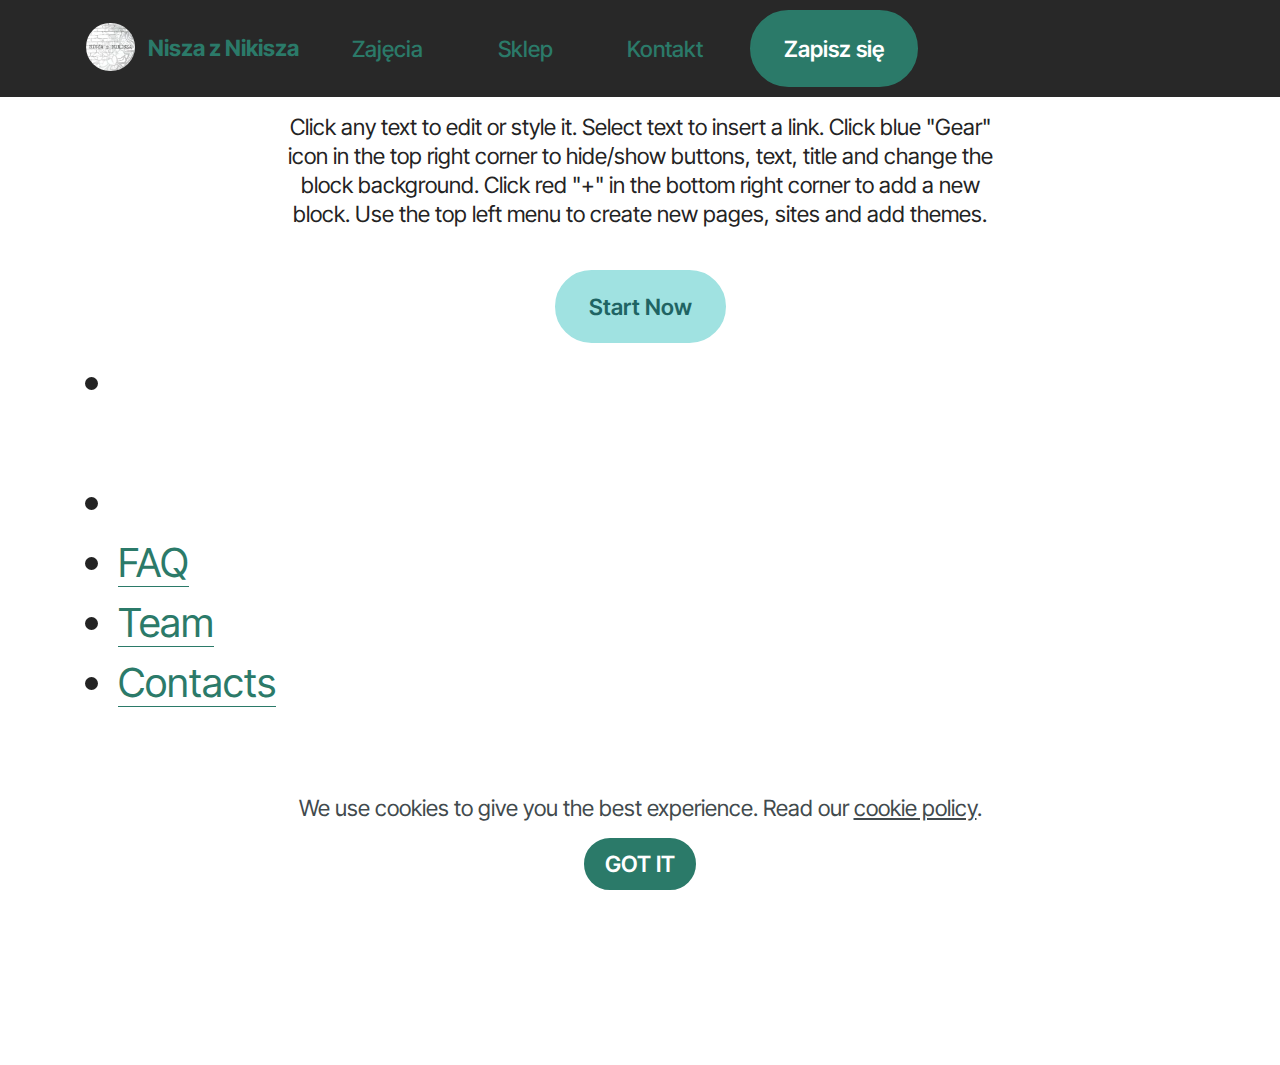
<file: page3.html>
<!DOCTYPE html>
<html  >
<head>
  <!-- Site made with Mobirise Website Builder v5.9.6, https://mobirise.com -->
  <meta charset="UTF-8">
  <meta http-equiv="X-UA-Compatible" content="IE=edge">
  <meta name="generator" content="Mobirise v5.9.6, mobirise.com">
  <meta name="viewport" content="width=device-width, initial-scale=1, minimum-scale=1">
  <link rel="shortcut icon" href="assets/images/logotyp-20230524-002-jpg-96x94.jpg" type="image/x-icon">
  <meta name="description" content="Warunki">
  
  
  <title>Warunki</title>
  <link rel="stylesheet" href="assets/web/assets/mobirise-icons2/mobirise2.css">
  <link rel="stylesheet" href="assets/bootstrap/css/bootstrap.min.css">
  <link rel="stylesheet" href="assets/bootstrap/css/bootstrap-grid.min.css">
  <link rel="stylesheet" href="assets/bootstrap/css/bootstrap-reboot.min.css">
  <link rel="stylesheet" href="assets/web/assets/gdpr-plugin/gdpr-styles.css">
  <link rel="stylesheet" href="assets/animatecss/animate.css">
  <link rel="stylesheet" href="assets/dropdown/css/style.css">
  <link rel="stylesheet" href="assets/socicon/css/styles.css">
  <link rel="stylesheet" href="assets/theme/css/style.css">
  <link rel="preload" href="https://fonts.googleapis.com/css?family=Inter+Tight:100,200,300,400,500,600,700,800,900,100i,200i,300i,400i,500i,600i,700i,800i,900i&display=swap" as="style" onload="this.onload=null;this.rel='stylesheet'">
  <noscript><link rel="stylesheet" href="https://fonts.googleapis.com/css?family=Inter+Tight:100,200,300,400,500,600,700,800,900,100i,200i,300i,400i,500i,600i,700i,800i,900i&display=swap"></noscript>
  <link rel="preload" as="style" href="assets/mobirise/css/mbr-additional.css"><link rel="stylesheet" href="assets/mobirise/css/mbr-additional.css" type="text/css">

  
  
  
</head>
<body>
  
  <section data-bs-version="5.1" class="menu menu1 cid-tRbFJM5N0X" once="menu" id="menu01-1l">
	

	<nav class="navbar navbar-dropdown navbar-fixed-top navbar-expand-lg">
		<div class="container">
			<div class="navbar-brand">
				<span class="navbar-logo">
					<a href="index.html#header05-1">
						<img src="assets/images/logotyp-20230524-002-jpg-1-96x94.webp" alt="Nisza z Nikisza" style="height: 3rem;">
					</a>
				</span>
				<span class="navbar-caption-wrap"><a class="navbar-caption text-primary display-4" href="https://mobiri.se">Nisza z Nikisza</a></span>
			</div>
			<button class="navbar-toggler" type="button" data-toggle="collapse" data-bs-toggle="collapse" data-target="#navbarSupportedContent" data-bs-target="#navbarSupportedContent" aria-controls="navbarNavAltMarkup" aria-expanded="false" aria-label="Toggle navigation">
				<div class="hamburger">
					<span></span>
					<span></span>
					<span></span>
					<span></span>
				</div>
			</button>
			<div class="collapse navbar-collapse" id="navbarSupportedContent">
				<ul class="navbar-nav nav-dropdown" data-app-modern-menu="true"><li class="nav-item">
						<a class="nav-link link text-primary display-4" href="index.html#features04-3">Zajęcia</a>
					</li>
					<li class="nav-item">
						<a class="nav-link link text-primary display-4" href="index.html#features04-5" aria-expanded="false">Sklep</a>
					</li>
					<li class="nav-item">
						<a class="nav-link link text-primary display-4" href="index.html#contacts3-1">Kontakt</a>
					</li></ul>
				
				<div class="navbar-buttons mbr-section-btn"><a class="btn btn-primary display-4" href="index.html#form02-0">Zapisz się</a></div>
			</div>
		</div>
	</nav>
</section>

<section data-bs-version="5.1" class="header14 cid-tRekMPtNf8" id="header14-1n">
	

	
	
	<div class="container">
		<div class="row justify-content-center">
			<div class="card col-12 col-md-12 col-lg-8">
				<div class="card-wrapper">
					<div class="card-box align-center">
						<h1 class="card-title mbr-fonts-style mb-4 display-1">
							<strong>Create site now</strong>
						</h1>
						<p class="mbr-text mbr-fonts-style mb-4 display-7">
							Click any text to edit or style it. Select text to insert a link. Click blue "Gear" icon in
							the top right corner to hide/show buttons, text, title and change the block background.
							Click red "+" in the bottom right corner to add a new block. Use the top left menu to create
							new pages, sites and add themes.
						</p>
						<div class="mbr-section-btn mt-4"><a class="btn btn-warning display-7" href="https://mobiri.se">Start Now</a></div>
					</div>
				</div>
			</div>
		</div>
	</div>
</section>

<section data-bs-version="5.1" class="footer3 programm5 cid-tRelmnJFLx" once="footers" id="footer03-1p">

        

    

    <div class="container">
        <div class="row">

            <div class="row-links mb-4">
                <ul class="header-menu">
                  
                  
                  
                  
                <li class="header-menu-item mbr-fonts-style display-5"><br><div><br></div><div>
</div><div>
</div><div>
</div><div> 
</div><div> 
</div><div>
</div><div>
</div><div>
</div><div>
</div><div>
</div><div>
</div><div>
</div><div>
</div><div>
</div><div>
</div><div>
</div></li><li class="header-menu-item mbr-fonts-style display-5"></li><li class="header-menu-item mbr-fonts-style display-5"><a href="page1.html#list01-8" class="text-primary">FAQ</a></li><li class="header-menu-item mbr-fonts-style display-5"><a href="index.html#people03-7" class="text-primary">Team</a></li><li class="header-menu-item mbr-fonts-style display-5"><a href="mailto:niszaznikisza@gmail.com" class="text-primary">Contacts</a></li></ul>
              </div>

            <div class="col-12">
                <div class="social-row">
                    <div class="soc-item">
                        <a href="https://www.facebook.com/przewodniczkaponikiszu" target="_blank">
                            <span class="mbr-iconfont display-7 socicon-facebook socicon"></span>
                        </a>
                    </div>
                    <div class="soc-item">
                        <a href="https://mobiri.se/" target="_blank">
                            <span class="mbr-iconfont socicon-youtube socicon"></span>
                        </a>
                    </div>
                    <div class="soc-item">
                        <a href="https://www.instagram.com/nisza_z_nikisza/" target="_blank">
                            <span class="mbr-iconfont socicon-instagram socicon"></span>
                        </a>
                    </div>
                    <div class="soc-item">
                        <a href="tel:48 728957037">
                            <span class="mbr-iconfont socicon-whatsapp socicon"></span>
                        </a>
                    </div>
                    <div class="soc-item">
                        <a href="https://mobiri.se/" target="_blank">
                            <span class="mbr-iconfont socicon-messenger socicon" style=""></span>
                        </a>
                    </div>
                </div>
            </div>
            <div class="col-12 mt-5">
                <p class="mbr-fonts-style copyright display-7">
                    © Copyright 2030 Mobirise - All Rights Reserved
                </p>
            </div>
        </div>
    </div>
</section><section class="display-7" style="padding: 0;align-items: center;justify-content: center;flex-wrap: wrap;    align-content: center;display: flex;position: relative;height: 4rem;"><a href="https://mobiri.se/607081" style="flex: 1 1;height: 4rem;position: absolute;width: 100%;z-index: 1;"><img alt="" style="height: 4rem;" src="[data-uri]"></a><p style="margin: 0;text-align: center;" class="display-7">&#8204;</p><a style="z-index:1" href="https://mobirise.com">Mobirise </a></section><script src="assets/bootstrap/js/bootstrap.bundle.min.js"></script>  <script src="assets/web/assets/cookies-alert-plugin/cookies-alert-core.js"></script>  <script src="assets/web/assets/cookies-alert-plugin/cookies-alert-script.js"></script>  <script src="assets/smoothscroll/smooth-scroll.js"></script>  <script src="assets/ytplayer/index.js"></script>  <script src="assets/dropdown/js/navbar-dropdown.js"></script>  <script src="assets/theme/js/script.js"></script>  
  
  
<input name="cookieData" type="hidden" data-cookie-cookiesAlertType='false' data-cookie-customDialogSelector='null' data-cookie-colorText='#424a4d' data-cookie-colorBg='rgb(255, 255, 255)' data-cookie-opacityOverlay='0' data-cookie-bgOpacity='100' data-cookie-textButton='GOT IT' data-cookie-rejectText='REJECT' data-cookie-colorButton='#2b7a69' data-cookie-rejectColor='#ffffff' data-cookie-colorLink='#424a4d' data-cookie-underlineLink='true' data-cookie-text="We use cookies to give you the best experience. Read our <a href='privacy.html'>cookie policy</a>.">
   <div id="scrollToTop" class="scrollToTop mbr-arrow-up"><a style="text-align: center;"><i class="mbr-arrow-up-icon mbr-arrow-up-icon-cm cm-icon cm-icon-smallarrow-up"></i></a></div>
    <input name="animation" type="hidden">
  </body>
</html>
</file>
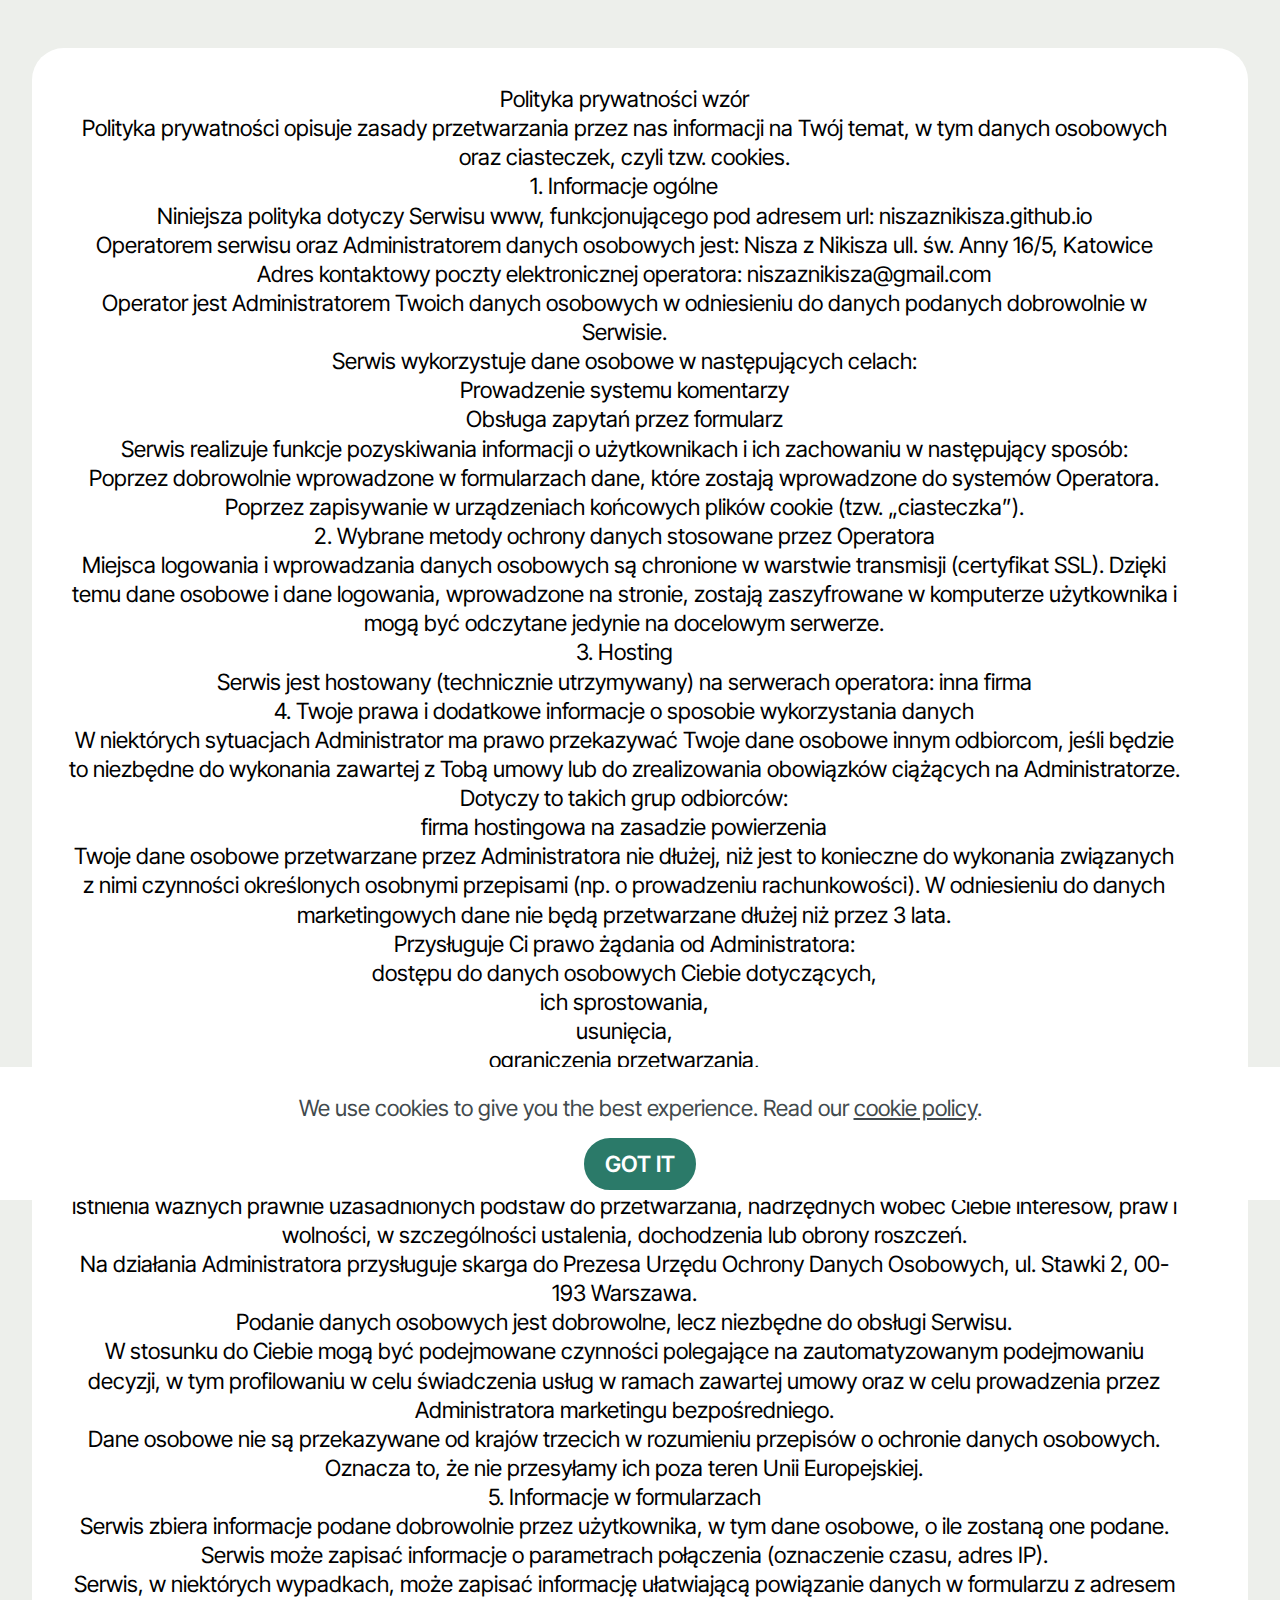
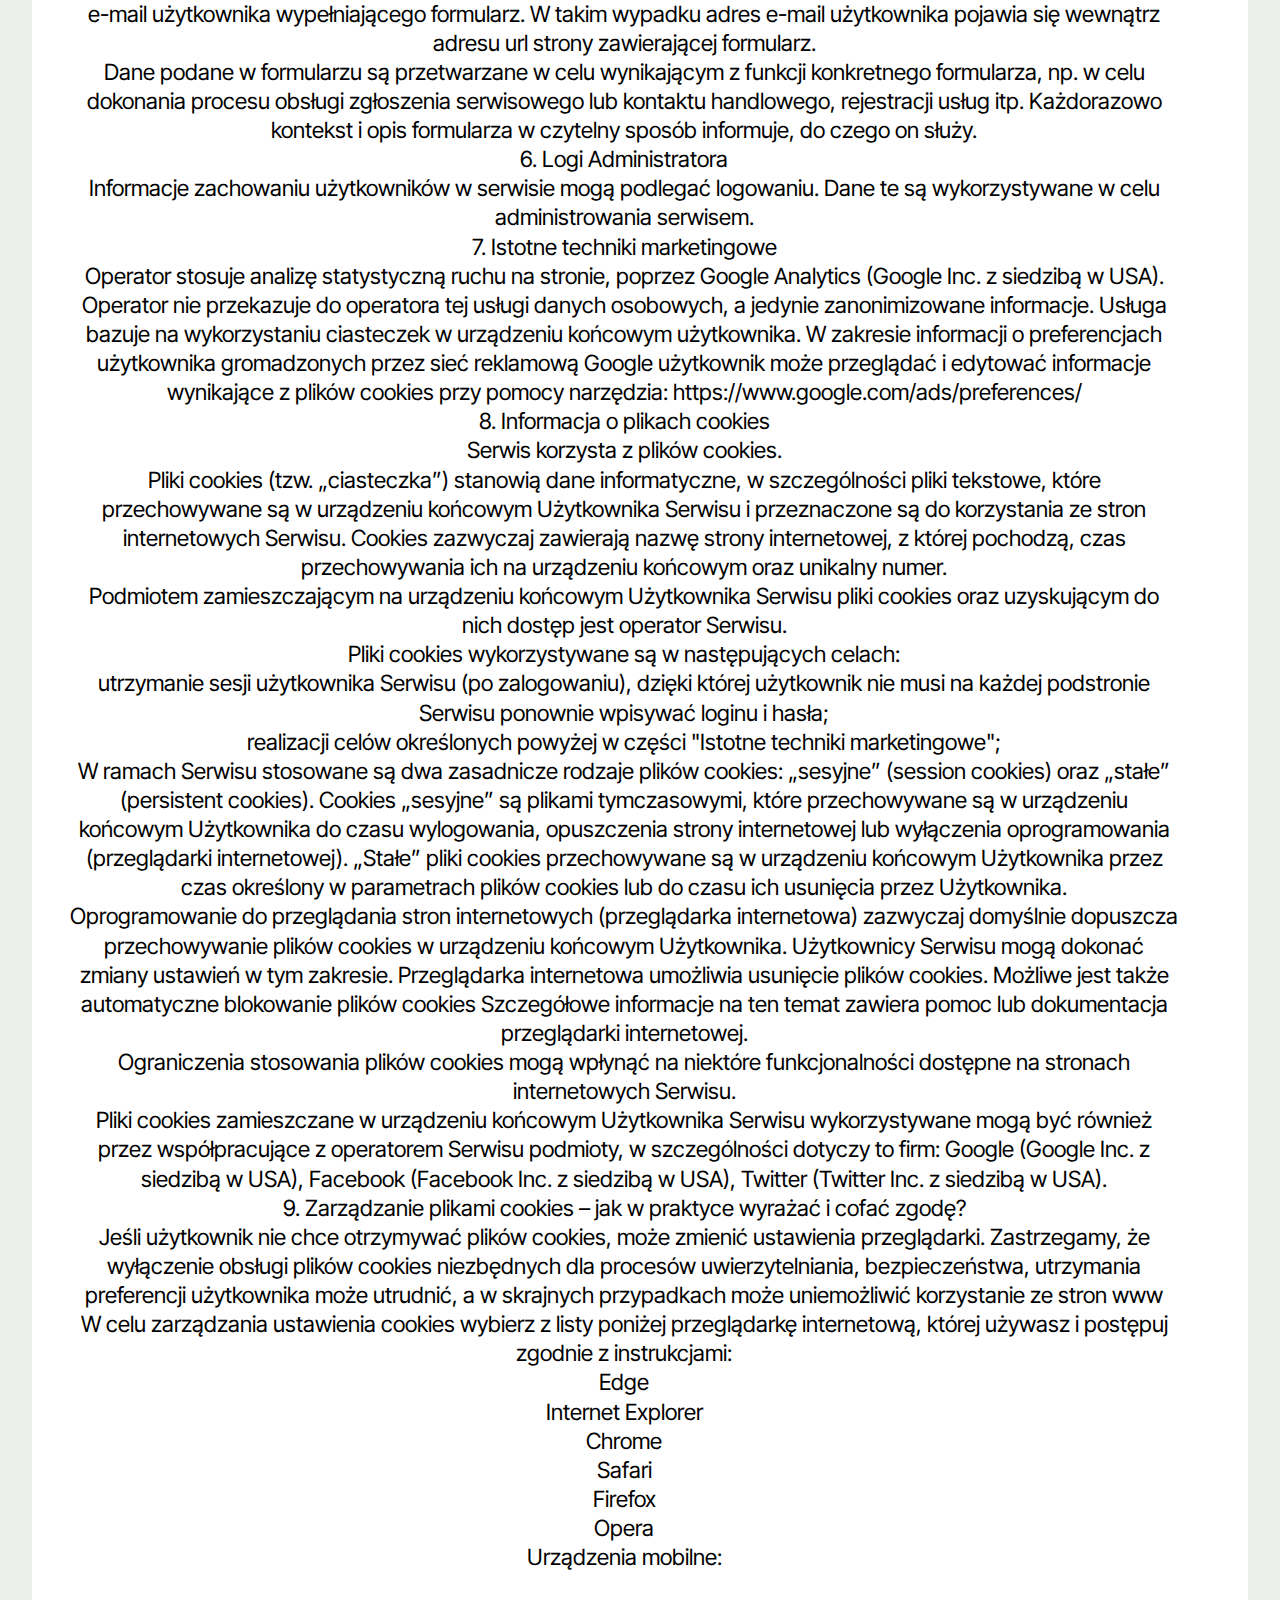
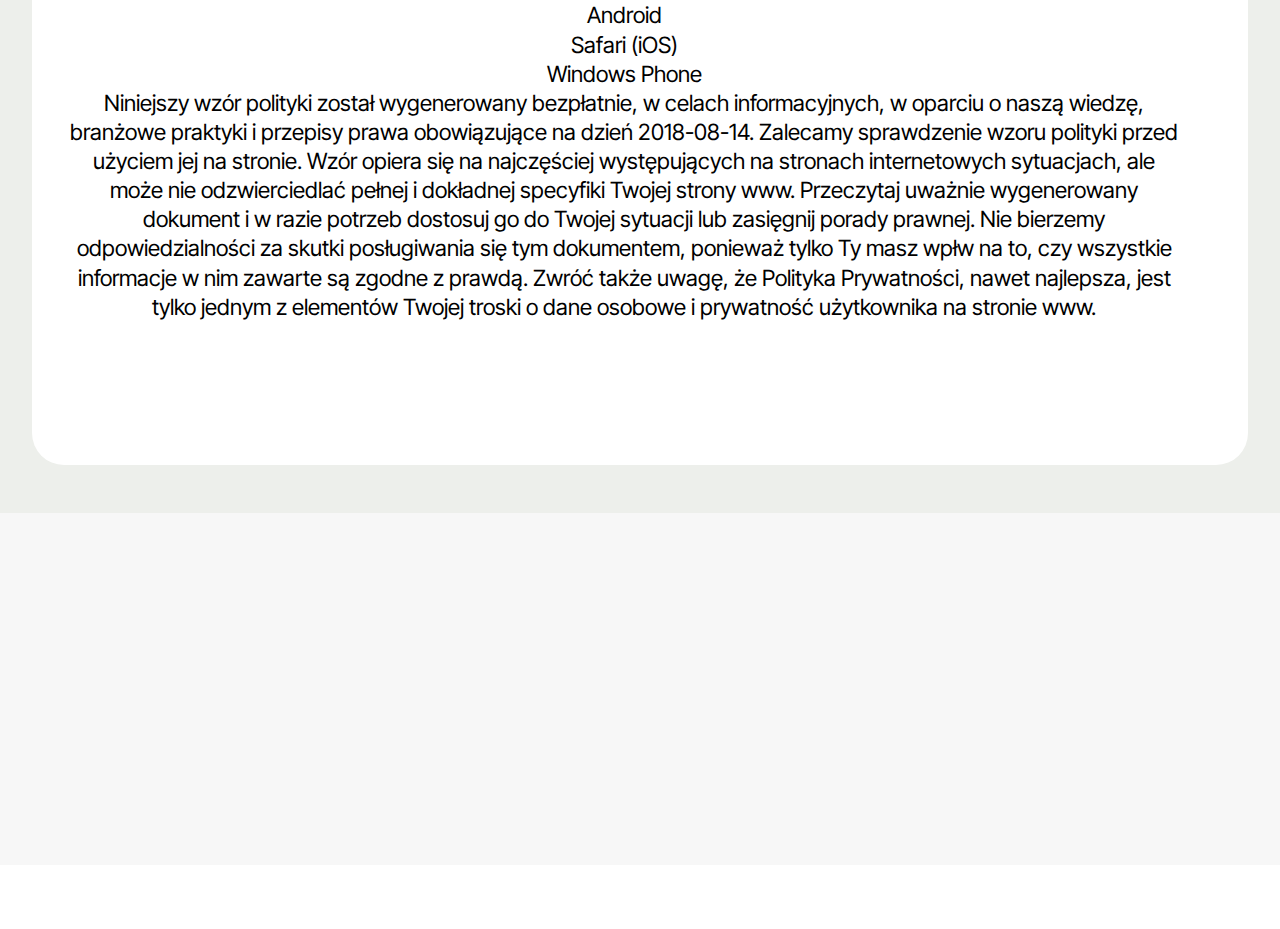
<file: privacy.html>
<!DOCTYPE html>
<html  >
<head>
  <!-- Site made with Mobirise Website Builder v5.9.6, https://mobirise.com -->
  <meta charset="UTF-8">
  <meta http-equiv="X-UA-Compatible" content="IE=edge">
  <meta name="generator" content="Mobirise v5.9.6, mobirise.com">
  <meta name="viewport" content="width=device-width, initial-scale=1, minimum-scale=1">
  <link rel="shortcut icon" href="assets/images/logotyp-20230524-002-jpg-96x94.jpg" type="image/x-icon">
  <meta name="description" content="Polityka prywatności.">
  
  
  <title>Privacy</title>
  <link rel="stylesheet" href="assets/bootstrap/css/bootstrap.min.css">
  <link rel="stylesheet" href="assets/bootstrap/css/bootstrap-grid.min.css">
  <link rel="stylesheet" href="assets/bootstrap/css/bootstrap-reboot.min.css">
  <link rel="stylesheet" href="assets/web/assets/gdpr-plugin/gdpr-styles.css">
  <link rel="stylesheet" href="assets/animatecss/animate.css">
  <link rel="stylesheet" href="assets/socicon/css/styles.css">
  <link rel="stylesheet" href="assets/theme/css/style.css">
  <link rel="preload" href="https://fonts.googleapis.com/css?family=Inter+Tight:100,200,300,400,500,600,700,800,900,100i,200i,300i,400i,500i,600i,700i,800i,900i&display=swap" as="style" onload="this.onload=null;this.rel='stylesheet'">
  <noscript><link rel="stylesheet" href="https://fonts.googleapis.com/css?family=Inter+Tight:100,200,300,400,500,600,700,800,900,100i,200i,300i,400i,500i,600i,700i,800i,900i&display=swap"></noscript>
  <link rel="preload" as="style" href="assets/mobirise/css/mbr-additional.css"><link rel="stylesheet" href="assets/mobirise/css/mbr-additional.css" type="text/css">

  
  
  
</head>
<body>
  
  <section data-bs-version="5.1" class="article07 cid-tRkGUDkzxf mbr-fullscreen" id="article07-1v">
  

  
  
  <div class="container-fluid">
    <div class="row justify-content-center">
      <div class="card col-md-12 col-lg-12">
        <div class="card-wrapper">
          
          <div class="row card-box align-left">
            <div class="item features-without-image col-12">
              <div class="item-wrapper">
                
                <p class="mbr-text mbr-fonts-style display-7">Polityka prywatności wzór
<br>Polityka prywatności opisuje zasady przetwarzania przez nas informacji na Twój temat, w tym danych osobowych oraz ciasteczek, czyli tzw. cookies.
<br>1. Informacje ogólne
<br>Niniejsza polityka dotyczy Serwisu www, funkcjonującego pod adresem url: niszaznikisza.github.io
<br>Operatorem serwisu oraz Administratorem danych osobowych jest: Nisza z Nikisza ull. św. Anny 16/5, Katowice
<br>Adres kontaktowy poczty elektronicznej operatora: niszaznikisza@gmail.com
<br>Operator jest Administratorem Twoich danych osobowych w odniesieniu do danych podanych dobrowolnie w Serwisie.
<br>Serwis wykorzystuje dane osobowe w następujących celach:
<br>Prowadzenie systemu komentarzy
<br>Obsługa zapytań przez formularz
<br>Serwis realizuje funkcje pozyskiwania informacji o użytkownikach i ich zachowaniu w następujący sposób:
<br>Poprzez dobrowolnie wprowadzone w formularzach dane, które zostają wprowadzone do systemów Operatora.
<br>Poprzez zapisywanie w urządzeniach końcowych plików cookie (tzw. „ciasteczka”).
<br>2. Wybrane metody ochrony danych stosowane przez Operatora
<br>Miejsca logowania i wprowadzania danych osobowych są chronione w warstwie transmisji (certyfikat SSL). Dzięki temu dane osobowe i dane logowania, wprowadzone na stronie, zostają zaszyfrowane w komputerze użytkownika i mogą być odczytane jedynie na docelowym serwerze.
<br>3. Hosting
<br>Serwis jest hostowany (technicznie utrzymywany) na serwerach operatora: inna firma
<br>4. Twoje prawa i dodatkowe informacje o sposobie wykorzystania danych
<br>W niektórych sytuacjach Administrator ma prawo przekazywać Twoje dane osobowe innym odbiorcom, jeśli będzie to niezbędne do wykonania zawartej z Tobą umowy lub do zrealizowania obowiązków ciążących na Administratorze. Dotyczy to takich grup odbiorców:
<br>firma hostingowa na zasadzie powierzenia
<br>Twoje dane osobowe przetwarzane przez Administratora nie dłużej, niż jest to konieczne do wykonania związanych z nimi czynności określonych osobnymi przepisami (np. o prowadzeniu rachunkowości). W odniesieniu do danych marketingowych dane nie będą przetwarzane dłużej niż przez 3 lata.
<br>Przysługuje Ci prawo żądania od Administratora:
<br>dostępu do danych osobowych Ciebie dotyczących,
<br>ich sprostowania,
<br>usunięcia,
<br>ograniczenia przetwarzania,
<br>oraz przenoszenia danych.
<br>Przysługuje Ci prawo do złożenia sprzeciwu w zakresie przetwarzania wskazanego w pkt 3.3 c) wobec przetwarzania danych osobowych w celu wykonania prawnie uzasadnionych interesów realizowanych przez Administratora, w tym profilowania, przy czym prawo sprzeciwu nie będzie mogło być wykonane w przypadku istnienia ważnych prawnie uzasadnionych podstaw do przetwarzania, nadrzędnych wobec Ciebie interesów, praw i wolności, w szczególności ustalenia, dochodzenia lub obrony roszczeń.
<br>Na działania Administratora przysługuje skarga do Prezesa Urzędu Ochrony Danych Osobowych, ul. Stawki 2, 00-193 Warszawa.
<br>Podanie danych osobowych jest dobrowolne, lecz niezbędne do obsługi Serwisu.
<br>W stosunku do Ciebie mogą być podejmowane czynności polegające na zautomatyzowanym podejmowaniu decyzji, w tym profilowaniu w celu świadczenia usług w ramach zawartej umowy oraz w celu prowadzenia przez Administratora marketingu bezpośredniego.
<br>Dane osobowe nie są przekazywane od krajów trzecich w rozumieniu przepisów o ochronie danych osobowych. Oznacza to, że nie przesyłamy ich poza teren Unii Europejskiej.
<br>5. Informacje w formularzach
<br>Serwis zbiera informacje podane dobrowolnie przez użytkownika, w tym dane osobowe, o ile zostaną one podane.
<br>Serwis może zapisać informacje o parametrach połączenia (oznaczenie czasu, adres IP).
<br>Serwis, w niektórych wypadkach, może zapisać informację ułatwiającą powiązanie danych w formularzu z adresem e-mail użytkownika wypełniającego formularz. W takim wypadku adres e-mail użytkownika pojawia się wewnątrz adresu url strony zawierającej formularz.
<br>Dane podane w formularzu są przetwarzane w celu wynikającym z funkcji konkretnego formularza, np. w celu dokonania procesu obsługi zgłoszenia serwisowego lub kontaktu handlowego, rejestracji usług itp. Każdorazowo kontekst i opis formularza w czytelny sposób informuje, do czego on służy.
<br>6. Logi Administratora
<br>Informacje zachowaniu użytkowników w serwisie mogą podlegać logowaniu. Dane te są wykorzystywane w celu administrowania serwisem.
<br>7. Istotne techniki marketingowe
<br>Operator stosuje analizę statystyczną ruchu na stronie, poprzez Google Analytics (Google Inc. z siedzibą w USA). Operator nie przekazuje do operatora tej usługi danych osobowych, a jedynie zanonimizowane informacje. Usługa bazuje na wykorzystaniu ciasteczek w urządzeniu końcowym użytkownika. W zakresie informacji o preferencjach użytkownika gromadzonych przez sieć reklamową Google użytkownik może przeglądać i edytować informacje wynikające z plików cookies przy pomocy narzędzia: https://www.google.com/ads/preferences/
<br>8. Informacja o plikach cookies
<br>Serwis korzysta z plików cookies.
<br>Pliki cookies (tzw. „ciasteczka”) stanowią dane informatyczne, w szczególności pliki tekstowe, które przechowywane są w urządzeniu końcowym Użytkownika Serwisu i przeznaczone są do korzystania ze stron internetowych Serwisu. Cookies zazwyczaj zawierają nazwę strony internetowej, z której pochodzą, czas przechowywania ich na urządzeniu końcowym oraz unikalny numer.
<br>Podmiotem zamieszczającym na urządzeniu końcowym Użytkownika Serwisu pliki cookies oraz uzyskującym do nich dostęp jest operator Serwisu.
<br>Pliki cookies wykorzystywane są w następujących celach:
<br>utrzymanie sesji użytkownika Serwisu (po zalogowaniu), dzięki której użytkownik nie musi na każdej podstronie Serwisu ponownie wpisywać loginu i hasła;
<br>realizacji celów określonych powyżej w części "Istotne techniki marketingowe";
<br>W ramach Serwisu stosowane są dwa zasadnicze rodzaje plików cookies: „sesyjne” (session cookies) oraz „stałe” (persistent cookies). Cookies „sesyjne” są plikami tymczasowymi, które przechowywane są w urządzeniu końcowym Użytkownika do czasu wylogowania, opuszczenia strony internetowej lub wyłączenia oprogramowania (przeglądarki internetowej). „Stałe” pliki cookies przechowywane są w urządzeniu końcowym Użytkownika przez czas określony w parametrach plików cookies lub do czasu ich usunięcia przez Użytkownika.
<br>Oprogramowanie do przeglądania stron internetowych (przeglądarka internetowa) zazwyczaj domyślnie dopuszcza przechowywanie plików cookies w urządzeniu końcowym Użytkownika. Użytkownicy Serwisu mogą dokonać zmiany ustawień w tym zakresie. Przeglądarka internetowa umożliwia usunięcie plików cookies. Możliwe jest także automatyczne blokowanie plików cookies Szczegółowe informacje na ten temat zawiera pomoc lub dokumentacja przeglądarki internetowej.
<br>Ograniczenia stosowania plików cookies mogą wpłynąć na niektóre funkcjonalności dostępne na stronach internetowych Serwisu.
<br>Pliki cookies zamieszczane w urządzeniu końcowym Użytkownika Serwisu wykorzystywane mogą być również przez współpracujące z operatorem Serwisu podmioty, w szczególności dotyczy to firm: Google (Google Inc. z siedzibą w USA), Facebook (Facebook Inc. z siedzibą w USA), Twitter (Twitter Inc. z siedzibą w USA).
<br>9. Zarządzanie plikami cookies – jak w praktyce wyrażać i cofać zgodę?
<br>Jeśli użytkownik nie chce otrzymywać plików cookies, może zmienić ustawienia przeglądarki. Zastrzegamy, że wyłączenie obsługi plików cookies niezbędnych dla procesów uwierzytelniania, bezpieczeństwa, utrzymania preferencji użytkownika może utrudnić, a w skrajnych przypadkach może uniemożliwić korzystanie ze stron www
<br>W celu zarządzania ustawienia cookies wybierz z listy poniżej przeglądarkę internetową, której używasz i postępuj zgodnie z instrukcjami:
<br>Edge
<br>Internet Explorer
<br>Chrome
<br>Safari
<br>Firefox
<br>Opera
<br>Urządzenia mobilne:
<br>
<br>Android
<br>Safari (iOS)
<br>Windows Phone
<br>Niniejszy wzór polityki został wygenerowany bezpłatnie, w celach informacyjnych, w oparciu o naszą wiedzę, branżowe praktyki i przepisy prawa obowiązujące na dzień 2018-08-14. Zalecamy sprawdzenie wzoru polityki przed użyciem jej na stronie. Wzór opiera się na najczęściej występujących na stronach internetowych sytuacjach, ale może nie odzwierciedlać pełnej i dokładnej specyfiki Twojej strony www. Przeczytaj uważnie wygenerowany dokument i w razie potrzeb dostosuj go do Twojej sytuacji lub zasięgnij porady prawnej. Nie bierzemy odpowiedzialności za skutki posługiwania się tym dokumentem, ponieważ tylko Ty masz wpłw na to, czy wszystkie informacje w nim zawarte są zgodne z prawdą. Zwróć także uwagę, że Polityka Prywatności, nawet najlepsza, jest tylko jednym z elementów Twojej troski o dane osobowe i prywatność użytkownika na stronie www.</p>
              </div>
            </div>
            
            
            
          </div>
          <div class="mbr-section-btn"><a class="btn btn-primary display-7" href="index.html">Powrót</a></div>
        </div>
      </div>
    </div>
  </div>
</section>

<section data-bs-version="5.1" class="footer3 programm5 cid-tL7oDZlVRK" once="footers" id="footer03-1k">

        

    

    <div class="container">
        <div class="row">

            <div class="row-links mb-4">
                <ul class="header-menu">
                  
                  
                  
                  
                <li class="header-menu-item mbr-fonts-style display-5"><br><div><br></div><div>
</div><div>
</div><div>
</div><div> 
</div><div> 
</div><div>
</div><div>
</div><div>
</div><div>
</div><div>
</div><div>
</div><div>
</div><div>
</div><div>
</div><div>
</div><div>
</div></li><li class="header-menu-item mbr-fonts-style display-5"><br><div><br></div><div>
</div><div>
</div><div>
</div><div> 
</div><div> 
</div><div>
</div><div>
</div><div>
</div><div>
</div><div>
</div><div>
</div><div>
</div><div>
</div><div>
</div><div>
</div><div>
</div></li><li class="header-menu-item mbr-fonts-style display-5"><br><div><br></div><div>
</div><div>
</div><div>
</div><div> 
</div><div> 
</div><div>
</div><div>
</div><div>
</div><div>
</div><div>
</div><div>
</div><div>
</div><div>
</div><div>
</div><div>
</div><div>
</div></li><li class="header-menu-item mbr-fonts-style display-5"><br><div><br></div><div>
</div><div>
</div><div>
</div><div> 
</div><div> 
</div><div>
</div><div>
</div><div>
</div><div>
</div><div>
</div><div>
</div><div>
</div><div>
</div><div>
</div><div>
</div><div>
</div></li><li class="header-menu-item mbr-fonts-style display-5"><br><div><br></div><div>
</div><div>
</div><div>
</div><div> 
</div><div> 
</div><div>
</div><div>
</div><div>
</div><div>
</div><div>
</div><div>
</div><div>
</div><div>
</div><div>
</div><div>
</div><div>
</div></li></ul>
              </div>

            <div class="col-12">
                <div class="social-row">
                    <div class="soc-item">
                        <a href="https://www.facebook.com/przewodniczkaponikiszu" target="_blank">
                            <span class="mbr-iconfont display-7 socicon-facebook socicon"></span>
                        </a>
                    </div>
                    <div class="soc-item">
                        <a href="https://www.facebook.com/niszaznikisza/" target="_blank">
                            <span class="mbr-iconfont socicon-facebook socicon"></span>
                        </a>
                    </div>
                    <div class="soc-item">
                        <a href="https://www.instagram.com/nisza_z_nikisza/" target="_blank">
                            <span class="mbr-iconfont socicon-instagram socicon"></span>
                        </a>
                    </div>
                    
                    
                </div>
            </div>
            
        </div>
    </div>
</section><section class="display-7" style="padding: 0;align-items: center;justify-content: center;flex-wrap: wrap;    align-content: center;display: flex;position: relative;height: 4rem;"><a href="https://mobiri.se/607081" style="flex: 1 1;height: 4rem;position: absolute;width: 100%;z-index: 1;"><img alt="" style="height: 4rem;" src="[data-uri]"></a><p style="margin: 0;text-align: center;" class="display-7">&#8204;</p><a style="z-index:1" href="https://mobirise.com">Mobirise.com </a></section><script src="assets/bootstrap/js/bootstrap.bundle.min.js"></script>  <script src="assets/web/assets/cookies-alert-plugin/cookies-alert-core.js"></script>  <script src="assets/web/assets/cookies-alert-plugin/cookies-alert-script.js"></script>  <script src="assets/smoothscroll/smooth-scroll.js"></script>  <script src="assets/ytplayer/index.js"></script>  <script src="assets/theme/js/script.js"></script>  
  
  
<input name="cookieData" type="hidden" data-cookie-cookiesAlertType='false' data-cookie-customDialogSelector='null' data-cookie-colorText='#424a4d' data-cookie-colorBg='rgb(255, 255, 255)' data-cookie-opacityOverlay='0' data-cookie-bgOpacity='100' data-cookie-textButton='GOT IT' data-cookie-rejectText='REJECT' data-cookie-colorButton='#2b7a69' data-cookie-rejectColor='#ffffff' data-cookie-colorLink='#424a4d' data-cookie-underlineLink='true' data-cookie-text="We use cookies to give you the best experience. Read our <a href='privacy.html'>cookie policy</a>.">
   <div id="scrollToTop" class="scrollToTop mbr-arrow-up"><a style="text-align: center;"><i class="mbr-arrow-up-icon mbr-arrow-up-icon-cm cm-icon cm-icon-smallarrow-up"></i></a></div>
    <input name="animation" type="hidden">
  </body>
</html>
</file>
<file: assets/web/assets/gdpr-plugin/gdpr-styles.css>
.gdpr-block {
    padding: 10px;
    font-size: 14px;
    display: block;
    width: 100%;
    text-align: center;
}
.gdpr-block.covert {
	display: none;
}
.textGDPR {
    position: relative;
}
.gdpr-block label span.textGDPR input[name='gdpr']{
    width: 15px;
    height: 15px;
    margin: 0;
    position: absolute;
    top: 3px;
    left: -20px;
}
.gdpr-block label {
    color: #a7a7a7;
    vertical-align: middle;
    user-select: none;
    margin-bottom: 0;
}
</file>
<file: assets/theme/css/style.css>
@charset "UTF-8";
section {
  background-color: #ffffff;
}

body {
  font-style: normal;
  line-height: 1.5;
  font-weight: 400;
  color: #232323;
  position: relative;
}

button {
  background-color: transparent;
  border-color: transparent;
}

.embla__button,
.carousel-control {
  background-color: #edefea !important;
  opacity: 0.8 !important;
  color: #464845 !important;
  border-color: #edefea !important;
}

.carousel .close,
.modalWindow .close {
  background-color: #edefea !important;
  color: #464845 !important;
  border-color: #edefea !important;
  opacity: 0.8 !important;
}

.carousel .close:hover,
.modalWindow .close:hover {
  opacity: 1 !important;
}

.carousel-indicators li {
  background-color: #edefea !important;
  border: 2px solid #464845 !important;
}

.carousel-indicators li:hover,
.carousel-indicators li:active {
  opacity: 0.8 !important;
}

.embla__button:hover,
.carousel-control:hover {
  background-color: #edefea !important;
  opacity: 1 !important;
}

.modalWindow-video-container {
  height: 80%;
}

section,
.container,
.container-fluid {
  position: relative;
  word-wrap: break-word;
}

a.mbr-iconfont:hover {
  text-decoration: none;
}

.article .lead p,
.article .lead ul,
.article .lead ol,
.article .lead pre,
.article .lead blockquote {
  margin-bottom: 0;
}

a {
  font-style: normal;
  font-weight: 400;
  cursor: pointer;
}
a, a:hover {
  text-decoration: none;
}

.mbr-section-title {
  font-style: normal;
  line-height: 1.3;
}

.mbr-section-subtitle {
  line-height: 1.3;
}

.mbr-text {
  font-style: normal;
  line-height: 1.7;
}

h1,
h2,
h3,
h4,
h5,
h6,
.display-1,
.display-2,
.display-4,
.display-5,
.display-7,
span,
p,
a {
  line-height: 1;
  word-break: break-word;
  word-wrap: break-word;
  font-weight: 400;
}

b,
strong {
  font-weight: bold;
}

input:-webkit-autofill, input:-webkit-autofill:hover, input:-webkit-autofill:focus, input:-webkit-autofill:active {
  transition-delay: 9999s;
  -webkit-transition-property: background-color, color;
  transition-property: background-color, color;
}

textarea[type=hidden] {
  display: none;
}

section {
  background-position: 50% 50%;
  background-repeat: no-repeat;
  background-size: cover;
}
section .mbr-background-video,
section .mbr-background-video-preview {
  position: absolute;
  bottom: 0;
  left: 0;
  right: 0;
  top: 0;
}

.hidden {
  visibility: hidden;
}

.mbr-z-index20 {
  z-index: 20;
}

/*! Base colors */
.mbr-white {
  color: #ffffff;
}

.mbr-black {
  color: #111111;
}

.mbr-bg-white {
  background-color: #ffffff;
}

.mbr-bg-black {
  background-color: #000000;
}

/*! Text-aligns */
.align-left {
  text-align: left;
}

.align-center {
  text-align: center;
}

.align-right {
  text-align: right;
}

/*! Font-weight  */
.mbr-light {
  font-weight: 300;
}

.mbr-regular {
  font-weight: 400;
}

.mbr-semibold {
  font-weight: 500;
}

.mbr-bold {
  font-weight: 700;
}

/*! Media  */
.media-content {
  flex-basis: 100%;
}

.media-container-row {
  display: flex;
  flex-direction: row;
  flex-wrap: wrap;
  justify-content: center;
  align-content: center;
  align-items: start;
}
.media-container-row .media-size-item {
  width: 400px;
}

.media-container-column {
  display: flex;
  flex-direction: column;
  flex-wrap: wrap;
  justify-content: center;
  align-content: center;
  align-items: stretch;
}
.media-container-column > * {
  width: 100%;
}

@media (min-width: 992px) {
  .media-container-row {
    flex-wrap: nowrap;
  }
}
figure {
  margin-bottom: 0;
  overflow: hidden;
}

figure[mbr-media-size] {
  transition: width 0.1s;
}

img,
iframe {
  display: block;
  width: 100%;
}

.card {
  background-color: transparent;
  border: none;
}

.card-box {
  width: 100%;
}

.card-img {
  text-align: center;
  flex-shrink: 0;
  -webkit-flex-shrink: 0;
}

.media {
  max-width: 100%;
  margin: 0 auto;
}

.mbr-figure {
  align-self: center;
}

.media-container > div {
  max-width: 100%;
}

.mbr-figure img,
.card-img img {
  width: 100%;
}

@media (max-width: 991px) {
  .media-size-item {
    width: auto !important;
  }
  .media {
    width: auto;
  }
  .mbr-figure {
    width: 100% !important;
  }
}
/*! Buttons */
.mbr-section-btn {
  margin-left: -0.6rem;
  margin-right: -0.6rem;
  font-size: 0;
}

.btn {
  font-weight: 600;
  border-width: 1px;
  font-style: normal;
  margin: 0.6rem 0.6rem;
  white-space: normal;
  transition: all 0.2s ease-in-out;
  display: inline-flex;
  align-items: center;
  justify-content: center;
  word-break: break-word;
}

.btn-sm {
  font-weight: 600;
  letter-spacing: 0px;
  transition: all 0.3s ease-in-out;
}

.btn-md {
  font-weight: 600;
  letter-spacing: 0px;
  transition: all 0.3s ease-in-out;
}

.btn-lg {
  font-weight: 600;
  letter-spacing: 0px;
  transition: all 0.3s ease-in-out;
}

.btn-form {
  margin: 0;
}
.btn-form:hover {
  cursor: pointer;
}

nav .mbr-section-btn {
  margin-left: 0rem;
  margin-right: 0rem;
}

/*! Btn icon margin */
.btn .mbr-iconfont,
.btn.btn-sm .mbr-iconfont {
  order: 1;
  cursor: pointer;
  margin-left: 0.5rem;
  vertical-align: sub;
}

.btn.btn-md .mbr-iconfont,
.btn.btn-md .mbr-iconfont {
  margin-left: 0.8rem;
}

.mbr-regular {
  font-weight: 400;
}

.mbr-semibold {
  font-weight: 500;
}

.mbr-bold {
  font-weight: 700;
}

[type=submit] {
  -webkit-appearance: none;
}

/*! Full-screen */
.mbr-fullscreen .mbr-overlay {
  min-height: 100vh;
}

.mbr-fullscreen {
  display: flex;
  display: -moz-flex;
  display: -ms-flex;
  display: -o-flex;
  align-items: center;
  min-height: 100vh;
  padding-top: 3rem;
  padding-bottom: 3rem;
}

/*! Map */
.map {
  height: 25rem;
  position: relative;
}
.map iframe {
  width: 100%;
  height: 100%;
}

/*! Scroll to top arrow */
.mbr-arrow-up {
  bottom: 25px;
  right: 90px;
  position: fixed;
  text-align: right;
  z-index: 5000;
  color: #ffffff;
  font-size: 22px;
}

.mbr-arrow-up a {
  background: rgba(0, 0, 0, 0.2);
  border-radius: 50%;
  color: #fff;
  display: inline-block;
  height: 60px;
  width: 60px;
  border: 2px solid #fff;
  outline-style: none !important;
  position: relative;
  text-decoration: none;
  transition: all 0.3s ease-in-out;
  cursor: pointer;
  text-align: center;
}
.mbr-arrow-up a:hover {
  background-color: rgba(0, 0, 0, 0.4);
}
.mbr-arrow-up a i {
  line-height: 60px;
}

.mbr-arrow-up-icon {
  display: block;
  color: #fff;
}

.mbr-arrow-up-icon::before {
  content: "›";
  display: inline-block;
  font-family: serif;
  font-size: 22px;
  line-height: 1;
  font-style: normal;
  position: relative;
  top: 6px;
  left: -4px;
  transform: rotate(-90deg);
}

/*! Arrow Down */
.mbr-arrow {
  position: absolute;
  bottom: 45px;
  left: 50%;
  width: 60px;
  height: 60px;
  cursor: pointer;
  background-color: rgba(80, 80, 80, 0.5);
  border-radius: 50%;
  transform: translateX(-50%);
}
@media (max-width: 767px) {
  .mbr-arrow {
    display: none;
  }
}
.mbr-arrow > a {
  display: inline-block;
  text-decoration: none;
  outline-style: none;
  animation: arrowdown 1.7s ease-in-out infinite;
  color: #ffffff;
}
.mbr-arrow > a > i {
  position: absolute;
  top: -2px;
  left: 15px;
  font-size: 2rem;
}

#scrollToTop a i::before {
  content: "";
  position: absolute;
  display: block;
  border-bottom: 2.5px solid #fff;
  border-left: 2.5px solid #fff;
  width: 27.8%;
  height: 27.8%;
  left: 50%;
  top: 51%;
  transform: translateY(-30%) translateX(-50%) rotate(135deg);
}

@keyframes arrowdown {
  0% {
    transform: translateY(0px);
  }
  50% {
    transform: translateY(-5px);
  }
  100% {
    transform: translateY(0px);
  }
}
@media (max-width: 500px) {
  .mbr-arrow-up {
    left: 0;
    right: 0;
    text-align: center;
  }
}
/*Gradients animation*/
@keyframes gradient-animation {
  from {
    background-position: 0% 100%;
    animation-timing-function: ease-in-out;
  }
  to {
    background-position: 100% 0%;
    animation-timing-function: ease-in-out;
  }
}
.bg-gradient {
  background-size: 200% 200%;
  animation: gradient-animation 5s infinite alternate;
  -webkit-animation: gradient-animation 5s infinite alternate;
}

.menu .navbar-brand {
  display: -webkit-flex;
}
.menu .navbar-brand span {
  display: flex;
  display: -webkit-flex;
}
.menu .navbar-brand .navbar-caption-wrap {
  display: -webkit-flex;
}
.menu .navbar-brand .navbar-logo img {
  display: -webkit-flex;
  width: auto;
}
@media (min-width: 768px) and (max-width: 991px) {
  .menu .navbar-toggleable-sm .navbar-nav {
    display: -ms-flexbox;
  }
}
@media (max-width: 991px) {
  .menu .navbar-collapse {
    max-height: 93.5vh;
  }
  .menu .navbar-collapse.show {
    overflow: auto;
  }
}
@media (min-width: 992px) {
  .menu .navbar-nav.nav-dropdown {
    display: -webkit-flex;
  }
  .menu .navbar-toggleable-sm .navbar-collapse {
    display: -webkit-flex !important;
  }
  .menu .collapsed .navbar-collapse {
    max-height: 93.5vh;
  }
  .menu .collapsed .navbar-collapse.show {
    overflow: auto;
  }
}
@media (max-width: 767px) {
  .menu .navbar-collapse {
    max-height: 80vh;
  }
}

.nav-link .mbr-iconfont {
  margin-right: 0.5rem;
}

.navbar {
  display: -webkit-flex;
  -webkit-flex-wrap: wrap;
  -webkit-align-items: center;
  -webkit-justify-content: space-between;
}

.navbar-collapse {
  -webkit-flex-basis: 100%;
  -webkit-flex-grow: 1;
  -webkit-align-items: center;
}

.nav-dropdown .link {
  padding: 0.667em 1.667em !important;
  margin: 0 !important;
}

.nav {
  display: -webkit-flex;
  -webkit-flex-wrap: wrap;
}

.row {
  display: -webkit-flex;
  -webkit-flex-wrap: wrap;
}

.justify-content-center {
  -webkit-justify-content: center;
}

.form-inline {
  display: -webkit-flex;
}

.card-wrapper {
  -webkit-flex: 1;
}

.carousel-control {
  z-index: 10;
  display: -webkit-flex;
}

.carousel-controls {
  display: -webkit-flex;
}

.media {
  display: -webkit-flex;
}

.form-group:focus {
  outline: none;
}

.jq-selectbox__select {
  padding: 7px 0;
  position: relative;
}

.jq-selectbox__dropdown {
  overflow: hidden;
  border-radius: 10px;
  position: absolute;
  top: 100%;
  left: 0 !important;
  width: 100% !important;
}

.jq-selectbox__trigger-arrow {
  right: 0;
  transform: translateY(-50%);
}

.jq-selectbox li {
  padding: 1.07em 0.5em;
}

input[type=range] {
  padding-left: 0 !important;
  padding-right: 0 !important;
}

.modal-dialog,
.modal-content {
  height: 100%;
}

.modal-dialog .carousel-inner {
  height: calc(100vh - 1.75rem);
}
@media (max-width: 575px) {
  .modal-dialog .carousel-inner {
    height: calc(100vh - 1rem);
  }
}

.carousel-item {
  text-align: center;
}

.carousel-item img {
  margin: auto;
}

.navbar-toggler {
  align-self: flex-start;
  padding: 0.25rem 0.75rem;
  font-size: 1.25rem;
  line-height: 1;
  background: transparent;
  border: 1px solid transparent;
  border-radius: 0.25rem;
}

.navbar-toggler:focus,
.navbar-toggler:hover {
  text-decoration: none;
  box-shadow: none;
}

.navbar-toggler-icon {
  display: inline-block;
  width: 1.5em;
  height: 1.5em;
  vertical-align: middle;
  content: "";
  background: no-repeat center center;
  background-size: 100% 100%;
}

.navbar-toggler-left {
  position: absolute;
  left: 1rem;
}

.navbar-toggler-right {
  position: absolute;
  right: 1rem;
}

.card-img {
  width: auto;
}

.menu .navbar.collapsed:not(.beta-menu) {
  flex-direction: column;
}

.carousel-item.active,
.carousel-item-next,
.carousel-item-prev {
  display: flex;
}

.note-air-layout .dropup .dropdown-menu,
.note-air-layout .navbar-fixed-bottom .dropdown .dropdown-menu {
  bottom: initial !important;
}

html,
body {
  height: auto;
  min-height: 100vh;
}

.dropup .dropdown-toggle::after {
  display: none;
}

.form-asterisk {
  font-family: initial;
  position: absolute;
  top: -2px;
  font-weight: normal;
}

.form-control-label {
  position: relative;
  cursor: pointer;
  margin-bottom: 0.357em;
  padding: 0;
}

.alert {
  color: #ffffff;
  border-radius: 0;
  border: 0;
  font-size: 1.1rem;
  line-height: 1.5;
  margin-bottom: 1.875rem;
  padding: 1.25rem;
  position: relative;
  text-align: center;
}
.alert.alert-form::after {
  background-color: inherit;
  bottom: -7px;
  content: "";
  display: block;
  height: 14px;
  left: 50%;
  margin-left: -7px;
  position: absolute;
  transform: rotate(45deg);
  width: 14px;
}

.form-control {
  background-color: #ffffff;
  background-clip: border-box;
  color: #232323;
  line-height: 1rem !important;
  height: auto;
  padding: 1.2rem 2rem;
  transition: border-color 0.25s ease 0s;
  border: 1px solid transparent !important;
  border-radius: 4px;
  box-shadow: rgba(0, 0, 0, 0.07) 0px 1px 1px 0px, rgba(0, 0, 0, 0.07) 0px 1px 3px 0px, rgba(0, 0, 0, 0.03) 0px 0px 0px 1px;
}
.form-active .form-control:invalid {
  border-color: red;
}

.row > * {
  padding-right: 1rem;
  padding-left: 1rem;
}

form .row {
  margin-left: -0.6rem;
  margin-right: -0.6rem;
}
form .row [class*=col] {
  padding-left: 0.6rem;
  padding-right: 0.6rem;
}

form .mbr-section-btn {
  padding-left: 0.6rem;
  padding-right: 0.6rem;
}

form .form-check-input {
  margin-top: 0.5;
}

textarea.form-control {
  line-height: 1.5rem !important;
}

.form-group {
  margin-bottom: 1.2rem;
}

.form-control,
form .btn {
  min-height: 48px;
}

.gdpr-block label span.textGDPR input[name=gdpr] {
  top: 7px;
}

.form-control:focus {
  box-shadow: none;
}

:focus {
  outline: none;
}

.mbr-overlay {
  background-color: #000;
  bottom: 0;
  left: 0;
  opacity: 0.5;
  position: absolute;
  right: 0;
  top: 0;
  z-index: 0;
  pointer-events: none;
}

blockquote {
  font-style: italic;
  padding: 3rem;
  font-size: 1.09rem;
  position: relative;
  border-left: 3px solid;
}

ul,
ol,
pre,
blockquote {
  margin-bottom: 2.3125rem;
}

.mt-4 {
  margin-top: 2rem !important;
}

.mb-4 {
  margin-bottom: 2rem !important;
}

.container,
.container-fluid {
  padding-left: 16px;
  padding-right: 16px;
}

.row {
  margin-left: -16px;
  margin-right: -16px;
}
.row > [class*=col] {
  padding-left: 16px;
  padding-right: 16px;
}

@media (min-width: 992px) {
  .container-fluid {
    padding-left: 32px;
    padding-right: 32px;
  }
}
@media (max-width: 991px) {
  .mbr-container {
    padding-left: 16px;
    padding-right: 16px;
  }
}
.app-video-wrapper > img {
  opacity: 1;
}

.app-video-wrapper {
  background: transparent;
}

.item {
  position: relative;
}

.dropdown-menu .dropdown-menu {
  left: 100%;
}

.dropdown-item + .dropdown-menu {
  display: none;
}

.dropdown-item:hover + .dropdown-menu,
.dropdown-menu:hover {
  display: block;
}

@media (min-aspect-ratio: 16/9) {
  .mbr-video-foreground {
    height: 300% !important;
    top: -100% !important;
  }
}
@media (max-aspect-ratio: 16/9) {
  .mbr-video-foreground {
    width: 300% !important;
    left: -100% !important;
  }
}.engine {
	position: absolute;
	text-indent: -2400px;
	text-align: center;
	padding: 0;
	top: 0;
	left: -2400px;
}
</file>
<file: assets/mobirise/css/mbr-additional.css>
.btn {
  border-width: 2px;
}
img,
.card-wrap,
.card-wrapper,
.video-wrapper,
.mbr-figure iframe,
.google-map iframe,
.slide-content,
.plan,
.card,
.item-wrapper {
  border-radius: 2rem !important;
}
.video-wrapper {
  overflow: hidden;
}
body {
  font-family: Inter Tight;
}
.display-1 {
  font-family: 'Inter Tight', sans-serif;
  font-size: 5rem;
  line-height: 1;
}
.display-1 > .mbr-iconfont {
  font-size: 6.25rem;
}
.display-2 {
  font-family: 'Inter Tight', sans-serif;
  font-size: 4rem;
  line-height: 1;
}
.display-2 > .mbr-iconfont {
  font-size: 5rem;
}
.display-4 {
  font-family: 'Inter Tight', sans-serif;
  font-size: 1.4rem;
  line-height: 1.5;
}
.display-4 > .mbr-iconfont {
  font-size: 1.75rem;
}
.display-5 {
  font-family: 'Inter Tight', sans-serif;
  font-size: 2.5rem;
  line-height: 1.5;
}
.display-5 > .mbr-iconfont {
  font-size: 3.125rem;
}
.display-7 {
  font-family: 'Inter Tight', sans-serif;
  font-size: 1.4rem;
  line-height: 1.3;
}
.display-7 > .mbr-iconfont {
  font-size: 1.75rem;
}
/* ---- Fluid typography for mobile devices ---- */
/* 1.4 - font scale ratio ( bootstrap == 1.42857 ) */
/* 100vw - current viewport width */
/* (48 - 20)  48 == 48rem == 768px, 20 == 20rem == 320px(minimal supported viewport) */
/* 0.65 - min scale variable, may vary */
@media (max-width: 992px) {
  .display-1 {
    font-size: 4rem;
  }
}
@media (max-width: 768px) {
  .display-1 {
    font-size: 3.5rem;
    font-size: calc( 2.4rem + (5 - 2.4) * ((100vw - 20rem) / (48 - 20)));
    line-height: calc( 1.1 * (2.4rem + (5 - 2.4) * ((100vw - 20rem) / (48 - 20))));
  }
  .display-2 {
    font-size: 3.2rem;
    font-size: calc( 2.05rem + (4 - 2.05) * ((100vw - 20rem) / (48 - 20)));
    line-height: calc( 1.3 * (2.05rem + (4 - 2.05) * ((100vw - 20rem) / (48 - 20))));
  }
  .display-4 {
    font-size: 1.12rem;
    font-size: calc( 1.14rem + (1.4 - 1.14) * ((100vw - 20rem) / (48 - 20)));
    line-height: calc( 1.4 * (1.14rem + (1.4 - 1.14) * ((100vw - 20rem) / (48 - 20))));
  }
  .display-5 {
    font-size: 2rem;
    font-size: calc( 1.525rem + (2.5 - 1.525) * ((100vw - 20rem) / (48 - 20)));
    line-height: calc( 1.4 * (1.525rem + (2.5 - 1.525) * ((100vw - 20rem) / (48 - 20))));
  }
  .display-7 {
    font-size: 1.12rem;
    font-size: calc( 1.14rem + (1.4 - 1.14) * ((100vw - 20rem) / (48 - 20)));
    line-height: calc( 1.4 * (1.14rem + (1.4 - 1.14) * ((100vw - 20rem) / (48 - 20))));
  }
}
/* Buttons */
.btn {
  padding: 1.25rem 2rem;
  border-radius: 4px;
}
@media (max-width: 767px) {
  .btn {
    padding: 0.75rem 1.5rem;
  }
}
.btn-sm {
  padding: 0.6rem 1.2rem;
  border-radius: 4px;
}
.btn-md {
  padding: 0.6rem 1.2rem;
  border-radius: 4px;
}
.btn-lg {
  padding: 1.25rem 2rem;
  border-radius: 4px;
}
.bg-primary {
  background-color: #2b7a69 !important;
}
.bg-success {
  background-color: #757b62 !important;
}
.bg-info {
  background-color: #9fe870 !important;
}
.bg-warning {
  background-color: #a0e2e1 !important;
}
.bg-danger {
  background-color: #393193 !important;
}
.btn-primary,
.btn-primary:active {
  background-color: #2b7a69 !important;
  border-color: #2b7a69 !important;
  color: #ffffff !important;
  box-shadow: none;
}
.btn-primary:hover,
.btn-primary:focus,
.btn-primary.focus,
.btn-primary.active {
  color: inherit;
  background-color: #38a089 !important;
  border-color: #38a089 !important;
  box-shadow: none;
}
.btn-primary.disabled,
.btn-primary:disabled {
  color: #ffffff !important;
  background-color: #38a089 !important;
  border-color: #38a089 !important;
}
.btn-secondary,
.btn-secondary:active {
  background-color: #ffd7ef !important;
  border-color: #ffd7ef !important;
  color: #d70081 !important;
  box-shadow: none;
}
.btn-secondary:hover,
.btn-secondary:focus,
.btn-secondary.focus,
.btn-secondary.active {
  color: inherit;
  background-color: #ffffff !important;
  border-color: #ffffff !important;
  box-shadow: none;
}
.btn-secondary.disabled,
.btn-secondary:disabled {
  color: #d70081 !important;
  background-color: #ffffff !important;
  border-color: #ffffff !important;
}
.btn-info,
.btn-info:active {
  background-color: #9fe870 !important;
  border-color: #9fe870 !important;
  color: #264d0c !important;
  box-shadow: none;
}
.btn-info:hover,
.btn-info:focus,
.btn-info.focus,
.btn-info.active {
  color: inherit;
  background-color: #bcef9c !important;
  border-color: #bcef9c !important;
  box-shadow: none;
}
.btn-info.disabled,
.btn-info:disabled {
  color: #264d0c !important;
  background-color: #bcef9c !important;
  border-color: #bcef9c !important;
}
.btn-success,
.btn-success:active {
  background-color: #757b62 !important;
  border-color: #757b62 !important;
  color: #ffffff !important;
  box-shadow: none;
}
.btn-success:hover,
.btn-success:focus,
.btn-success.focus,
.btn-success.active {
  color: inherit;
  background-color: #8f957b !important;
  border-color: #8f957b !important;
  box-shadow: none;
}
.btn-success.disabled,
.btn-success:disabled {
  color: #ffffff !important;
  background-color: #8f957b !important;
  border-color: #8f957b !important;
}
.btn-warning,
.btn-warning:active {
  background-color: #a0e2e1 !important;
  border-color: #a0e2e1 !important;
  color: #1f6463 !important;
  box-shadow: none;
}
.btn-warning:hover,
.btn-warning:focus,
.btn-warning.focus,
.btn-warning.active {
  color: inherit;
  background-color: #c7eeed !important;
  border-color: #c7eeed !important;
  box-shadow: none;
}
.btn-warning.disabled,
.btn-warning:disabled {
  color: #1f6463 !important;
  background-color: #c7eeed !important;
  border-color: #c7eeed !important;
}
.btn-danger,
.btn-danger:active {
  background-color: #393193 !important;
  border-color: #393193 !important;
  color: #ffffff !important;
  box-shadow: none;
}
.btn-danger:hover,
.btn-danger:focus,
.btn-danger.focus,
.btn-danger.active {
  color: inherit;
  background-color: #483eb9 !important;
  border-color: #483eb9 !important;
  box-shadow: none;
}
.btn-danger.disabled,
.btn-danger:disabled {
  color: #ffffff !important;
  background-color: #483eb9 !important;
  border-color: #483eb9 !important;
}
.btn-white,
.btn-white:active {
  background-color: #eff0ec !important;
  border-color: #eff0ec !important;
  color: #757b62 !important;
  box-shadow: none;
}
.btn-white:hover,
.btn-white:focus,
.btn-white.focus,
.btn-white.active {
  color: inherit;
  background-color: #ffffff !important;
  border-color: #ffffff !important;
  box-shadow: none;
}
.btn-white.disabled,
.btn-white:disabled {
  color: #757b62 !important;
  background-color: #ffffff !important;
  border-color: #ffffff !important;
}
.btn-black,
.btn-black:active {
  background-color: #232323 !important;
  border-color: #232323 !important;
  color: #ffffff !important;
  box-shadow: none;
}
.btn-black:hover,
.btn-black:focus,
.btn-black.focus,
.btn-black.active {
  color: inherit;
  background-color: #3d3d3d !important;
  border-color: #3d3d3d !important;
  box-shadow: none;
}
.btn-black.disabled,
.btn-black:disabled {
  color: #ffffff !important;
  background-color: #3d3d3d !important;
  border-color: #3d3d3d !important;
}
.btn-primary-outline,
.btn-primary-outline:active {
  background-color: transparent !important;
  border-color: #2b7a69;
  color: #2b7a69;
}
.btn-primary-outline:hover,
.btn-primary-outline:focus,
.btn-primary-outline.focus,
.btn-primary-outline.active {
  color: #143a32 !important;
  background-color: transparent !important;
  border-color: #143a32 !important;
  box-shadow: none !important;
}
.btn-primary-outline.disabled,
.btn-primary-outline:disabled {
  color: #ffffff !important;
  background-color: #2b7a69 !important;
  border-color: #2b7a69 !important;
}
.btn-secondary-outline,
.btn-secondary-outline:active {
  background-color: transparent !important;
  border-color: #ffd7ef;
  color: #ffd7ef;
}
.btn-secondary-outline:hover,
.btn-secondary-outline:focus,
.btn-secondary-outline.focus,
.btn-secondary-outline.active {
  color: #ff80cc !important;
  background-color: transparent !important;
  border-color: #ff80cc !important;
  box-shadow: none !important;
}
.btn-secondary-outline.disabled,
.btn-secondary-outline:disabled {
  color: #d70081 !important;
  background-color: #ffd7ef !important;
  border-color: #ffd7ef !important;
}
.btn-info-outline,
.btn-info-outline:active {
  background-color: transparent !important;
  border-color: #9fe870;
  color: #9fe870;
}
.btn-info-outline:hover,
.btn-info-outline:focus,
.btn-info-outline.focus,
.btn-info-outline.active {
  color: #6ddc25 !important;
  background-color: transparent !important;
  border-color: #6ddc25 !important;
  box-shadow: none !important;
}
.btn-info-outline.disabled,
.btn-info-outline:disabled {
  color: #264d0c !important;
  background-color: #9fe870 !important;
  border-color: #9fe870 !important;
}
.btn-success-outline,
.btn-success-outline:active {
  background-color: transparent !important;
  border-color: #757b62;
  color: #757b62;
}
.btn-success-outline:hover,
.btn-success-outline:focus,
.btn-success-outline.focus,
.btn-success-outline.active {
  color: #474b3c !important;
  background-color: transparent !important;
  border-color: #474b3c !important;
  box-shadow: none !important;
}
.btn-success-outline.disabled,
.btn-success-outline:disabled {
  color: #ffffff !important;
  background-color: #757b62 !important;
  border-color: #757b62 !important;
}
.btn-warning-outline,
.btn-warning-outline:active {
  background-color: transparent !important;
  border-color: #a0e2e1;
  color: #a0e2e1;
}
.btn-warning-outline:hover,
.btn-warning-outline:focus,
.btn-warning-outline.focus,
.btn-warning-outline.active {
  color: #5ececc !important;
  background-color: transparent !important;
  border-color: #5ececc !important;
  box-shadow: none !important;
}
.btn-warning-outline.disabled,
.btn-warning-outline:disabled {
  color: #1f6463 !important;
  background-color: #a0e2e1 !important;
  border-color: #a0e2e1 !important;
}
.btn-danger-outline,
.btn-danger-outline:active {
  background-color: transparent !important;
  border-color: #393193;
  color: #393193;
}
.btn-danger-outline:hover,
.btn-danger-outline:focus,
.btn-danger-outline.focus,
.btn-danger-outline.active {
  color: #201b52 !important;
  background-color: transparent !important;
  border-color: #201b52 !important;
  box-shadow: none !important;
}
.btn-danger-outline.disabled,
.btn-danger-outline:disabled {
  color: #ffffff !important;
  background-color: #393193 !important;
  border-color: #393193 !important;
}
.btn-black-outline,
.btn-black-outline:active {
  background-color: transparent !important;
  border-color: #232323;
  color: #232323;
}
.btn-black-outline:hover,
.btn-black-outline:focus,
.btn-black-outline.focus,
.btn-black-outline.active {
  color: #000000 !important;
  background-color: transparent !important;
  border-color: #000000 !important;
  box-shadow: none !important;
}
.btn-black-outline.disabled,
.btn-black-outline:disabled {
  color: #ffffff !important;
  background-color: #232323 !important;
  border-color: #232323 !important;
}
.btn-white-outline,
.btn-white-outline:active {
  background-color: transparent !important;
  border-color: #fafafa;
  color: #fafafa;
}
.btn-white-outline:hover,
.btn-white-outline:focus,
.btn-white-outline.focus,
.btn-white-outline.active {
  color: #cfcfcf !important;
  background-color: transparent !important;
  border-color: #cfcfcf !important;
  box-shadow: none !important;
}
.btn-white-outline.disabled,
.btn-white-outline:disabled {
  color: #7a7a7a !important;
  background-color: #fafafa !important;
  border-color: #fafafa !important;
}
.text-primary {
  color: #2b7a69 !important;
}
.text-secondary {
  color: #ffd7ef !important;
}
.text-success {
  color: #757b62 !important;
}
.text-info {
  color: #9fe870 !important;
}
.text-warning {
  color: #a0e2e1 !important;
}
.text-danger {
  color: #393193 !important;
}
.text-white {
  color: #fafafa !important;
}
.text-black {
  color: #232323 !important;
}
a.text-primary:hover,
a.text-primary:focus,
a.text-primary.active {
  color: #102f28 !important;
}
a.text-secondary:hover,
a.text-secondary:focus,
a.text-secondary.active {
  color: #ff71c6 !important;
}
a.text-success:hover,
a.text-success:focus,
a.text-success.active {
  color: #3f4235 !important;
}
a.text-info:hover,
a.text-info:focus,
a.text-info.active {
  color: #66d022 !important;
}
a.text-warning:hover,
a.text-warning:focus,
a.text-warning.active {
  color: #52cac8 !important;
}
a.text-danger:hover,
a.text-danger:focus,
a.text-danger.active {
  color: #1b1846 !important;
}
a.text-white:hover,
a.text-white:focus,
a.text-white.active {
  color: #c7c7c7 !important;
}
a.text-black:hover,
a.text-black:focus,
a.text-black.active {
  color: #000000 !important;
}
a[class*="text-"]:not(.nav-link):not(.dropdown-item):not([role]):not(.navbar-caption) {
  transition: 0.2s;
  position: relative;
  background-image: linear-gradient(currentColor 50%, currentColor 50%);
  background-size: 10000px 2px;
  background-repeat: no-repeat;
  background-position: 0 1.2em;
}
.nav-tabs .nav-link.active {
  color: #2b7a69;
}
.nav-tabs .nav-link:not(.active) {
  color: #232323;
}
.alert-success {
  background-color: #70c770;
}
.alert-info {
  background-color: #9fe870;
}
.alert-warning {
  background-color: #a0e2e1;
}
.alert-danger {
  background-color: #393193;
}
.mbr-section-btn .btn:not(.btn-form) {
  border-radius: 100px;
}
.mbr-gallery-filter li a {
  border-radius: 100px !important;
}
.mbr-gallery-filter li.active .btn {
  background-color: #2b7a69;
  border-color: #2b7a69;
  color: #ffffff;
}
.mbr-gallery-filter li.active .btn:focus {
  box-shadow: none;
}
.nav-tabs .nav-link {
  border-radius: 100px !important;
}
a,
a:hover {
  color: #2b7a69;
}
.mbr-plan-header.bg-primary .mbr-plan-subtitle,
.mbr-plan-header.bg-primary .mbr-plan-price-desc {
  color: #5ec6b0;
}
.mbr-plan-header.bg-success .mbr-plan-subtitle,
.mbr-plan-header.bg-success .mbr-plan-price-desc {
  color: #b3b7a5;
}
.mbr-plan-header.bg-info .mbr-plan-subtitle,
.mbr-plan-header.bg-info .mbr-plan-price-desc {
  color: #ffffff;
}
.mbr-plan-header.bg-warning .mbr-plan-subtitle,
.mbr-plan-header.bg-warning .mbr-plan-price-desc {
  color: #ffffff;
}
.mbr-plan-header.bg-danger .mbr-plan-subtitle,
.mbr-plan-header.bg-danger .mbr-plan-price-desc {
  color: #7b73d0;
}
/* Scroll to top button*/
#scrollToTop a {
  border-radius: 100px;
}
.form-control {
  font-family: 'Inter Tight', sans-serif;
  font-size: 1.4rem;
  line-height: 1.3;
  font-weight: 400;
  border-radius: 40px !important;
}
.form-control > .mbr-iconfont {
  font-size: 1.75rem;
}
.form-control:hover,
.form-control:focus {
  box-shadow: rgba(0, 0, 0, 0.07) 0px 1px 1px 0px, rgba(0, 0, 0, 0.07) 0px 1px 3px 0px, rgba(0, 0, 0, 0.03) 0px 0px 0px 1px;
  border-color: #2b7a69 !important;
}
.form-control:-webkit-input-placeholder {
  font-family: 'Inter Tight', sans-serif;
  font-size: 1.4rem;
  line-height: 1.3;
  font-weight: 400;
}
.form-control:-webkit-input-placeholder > .mbr-iconfont {
  font-size: 1.75rem;
}
blockquote {
  border-color: #2b7a69;
}
/* Forms */
.mbr-form .input-group-btn .btn {
  border-radius: 100px !important;
}
.mbr-form .input-group-btn .btn:hover {
  box-shadow: 0 10px 40px 0 rgba(0, 0, 0, 0.2);
}
.mbr-form .input-group-btn button[type="submit"] {
  border-radius: 100px !important;
  padding: 1rem 3rem;
}
.mbr-form .input-group-btn button[type="submit"]:hover {
  box-shadow: 0 10px 40px 0 rgba(0, 0, 0, 0.2);
}
.jq-selectbox li:hover,
.jq-selectbox li.selected {
  background-color: #2b7a69;
  color: #ffffff;
}
.jq-number__spin {
  transition: 0.25s ease;
}
.jq-number__spin:hover {
  border-color: #2b7a69;
}
.jq-selectbox .jq-selectbox__trigger-arrow,
.jq-number__spin.minus:after,
.jq-number__spin.plus:after {
  transition: 0.4s;
  border-top-color: #232323;
  border-bottom-color: #232323;
}
.jq-selectbox:hover .jq-selectbox__trigger-arrow,
.jq-number__spin.minus:hover:after,
.jq-number__spin.plus:hover:after {
  border-top-color: #2b7a69;
  border-bottom-color: #2b7a69;
}
.xdsoft_datetimepicker .xdsoft_calendar td.xdsoft_default,
.xdsoft_datetimepicker .xdsoft_calendar td.xdsoft_current,
.xdsoft_datetimepicker .xdsoft_timepicker .xdsoft_time_box > div > div.xdsoft_current {
  color: #ffffff !important;
  background-color: #2b7a69 !important;
  box-shadow: none !important;
}
.xdsoft_datetimepicker .xdsoft_calendar td:hover,
.xdsoft_datetimepicker .xdsoft_timepicker .xdsoft_time_box > div > div:hover {
  color: #000000 !important;
  background: #ffd7ef !important;
  box-shadow: none !important;
}
.lazy-bg {
  background-image: none !important;
}
.lazy-placeholder:not(section),
.lazy-none {
  display: block;
  position: relative;
  padding-bottom: 56.25%;
  width: 100%;
  height: auto;
}
iframe.lazy-placeholder,
.lazy-placeholder:after {
  content: '';
  position: absolute;
  width: 200px;
  height: 200px;
  background: transparent no-repeat center;
  background-size: contain;
  top: 50%;
  left: 50%;
  transform: translateX(-50%) translateY(-50%);
  background-image: url("data:image/svg+xml;charset=UTF-8,%3csvg width='32' height='32' viewBox='0 0 64 64' xmlns='http://www.w3.org/2000/svg' stroke='%232b7a69' %3e%3cg fill='none' fill-rule='evenodd'%3e%3cg transform='translate(16 16)' stroke-width='2'%3e%3ccircle stroke-opacity='.5' cx='16' cy='16' r='16'/%3e%3cpath d='M32 16c0-9.94-8.06-16-16-16'%3e%3canimateTransform attributeName='transform' type='rotate' from='0 16 16' to='360 16 16' dur='1s' repeatCount='indefinite'/%3e%3c/path%3e%3c/g%3e%3c/g%3e%3c/svg%3e");
}
section.lazy-placeholder:after {
  opacity: 0.5;
}
body {
  overflow-x: hidden;
}
a {
  transition: color 0.6s;
}
.cid-tJGsCG1vVL {
  z-index: 1000;
  width: 100%;
  position: relative;
}
.cid-tJGsCG1vVL .dropdown-item:before {
  font-family: Moririse2 !important;
  content: "\e966";
  display: inline-block;
  width: 0;
  position: absolute;
  left: 1rem;
  top: 0.5rem;
  margin-right: 0.5rem;
  line-height: 1;
  font-size: inherit;
  vertical-align: middle;
  text-align: center;
  overflow: hidden;
  transform: scale(0, 1);
  transition: all 0.25s ease-in-out;
}
@media (max-width: 767px) {
  .cid-tJGsCG1vVL .navbar-toggler {
    transform: scale(0.8);
  }
}
.cid-tJGsCG1vVL .navbar-brand {
  flex-shrink: 0;
  align-items: center;
  margin-right: 0;
  padding: 10px 0;
  transition: all 0.3s;
  word-break: break-word;
  z-index: 1;
}
.cid-tJGsCG1vVL .navbar-brand img {
  max-width: 100%;
  max-height: 100%;
  border-radius: 0px !important;
}
.cid-tJGsCG1vVL .navbar-brand .navbar-caption {
  line-height: inherit !important;
}
.cid-tJGsCG1vVL .navbar-brand .navbar-logo a {
  outline: none;
}
.cid-tJGsCG1vVL .navbar-nav {
  margin: auto;
  margin-left: 0;
  margin-left: auto;
}
.cid-tJGsCG1vVL .navbar-nav .nav-item {
  padding: 0 !important;
  transition: .3s all !important;
}
.cid-tJGsCG1vVL .navbar-nav .nav-item .nav-link {
  padding: 16px !important;
  margin: 0 !important;
  border-radius: 1rem !important;
  transition: .3s all !important;
}
.cid-tJGsCG1vVL .navbar-nav .nav-item .nav-link:hover {
  background-color: rgba(27, 31, 10, 0.06);
}
.cid-tJGsCG1vVL .navbar-nav .open .nav-link::after {
  transform: rotate(180deg);
}
@media (min-width: 992px) {
  .cid-tJGsCG1vVL .navbar-nav .open .nav-link::before {
    content: "";
    width: 100%;
    height: 20px;
    top: 100%;
    background: transparent;
    position: absolute;
  }
}
.cid-tJGsCG1vVL .navbar-nav .dropdown-item {
  padding: 12px !important;
  border-radius: 0.5rem !important;
  margin: 0 8px !important;
  transition: .3s all !important;
}
.cid-tJGsCG1vVL .navbar-nav .dropdown-item:hover {
  background-color: rgba(27, 31, 10, 0.06);
}
@media (min-width: 992px) {
  .cid-tJGsCG1vVL .navbar-nav {
    padding-left: 1.5rem;
  }
}
.cid-tJGsCG1vVL .nav-link {
  width: fit-content;
  position: relative;
}
.cid-tJGsCG1vVL .navbar-logo {
  padding-left: 2rem;
  margin: 0 !important;
}
@media (max-width: 767px) {
  .cid-tJGsCG1vVL .navbar-logo {
    padding-left: 1rem;
  }
}
.cid-tJGsCG1vVL .navbar-caption {
  padding-left: 1rem;
  padding-right: .5rem;
}
@media (max-width: 767px) {
  .cid-tJGsCG1vVL .nav-dropdown {
    padding-bottom: 0.5rem;
  }
}
.cid-tJGsCG1vVL .nav-dropdown .link.dropdown-toggle::after {
  margin-left: 0.5rem;
  margin-top: 0.2rem;
  transition: .3s all;
}
.cid-tJGsCG1vVL .container {
  display: flex;
  height: 90px;
  padding: 0.5rem 0.6rem;
  flex-wrap: nowrap;
  background: rgba(255, 255, 255, 0.9) !important;
  left: 0;
  right: 0;
  -webkit-box-pack: justify;
  -ms-flex-pack: justify;
  justify-content: flex-end;
  -webkit-box-align: center;
  -webkit-align-items: center;
  -ms-flex-align: center;
  align-items: center;
  border-radius: 100vw;
  margin-top: 1rem;
  background-color: #ffffff;
  box-shadow: 0 30px 60px 0 rgba(27, 31, 10, 0.08);
}
@media (max-width: 992px) {
  .cid-tJGsCG1vVL .container {
    padding-right: 2rem;
  }
}
@media (max-width: 767px) {
  .cid-tJGsCG1vVL .container {
    width: 95%;
    height: 56px !important;
    padding-right: 1rem;
    margin-top: 0rem;
  }
}
.cid-tJGsCG1vVL .iconfont-wrapper {
  color: #ff4552 !important;
  font-size: 1.5rem;
  padding-right: 0.5rem;
}
.cid-tJGsCG1vVL .dropdown-menu {
  flex-wrap: wrap;
  flex-direction: column;
  max-width: 100%;
  padding: 12px 4px !important;
  border-radius: 1.5rem;
  transition: .3s all !important;
  min-width: auto;
  background: #ffffff;
  background: rgba(255, 255, 255, 0.9) !important;
}
.cid-tJGsCG1vVL .nav-item:focus,
.cid-tJGsCG1vVL .nav-link:focus {
  outline: none;
}
.cid-tJGsCG1vVL .dropdown .dropdown-menu .dropdown-item {
  width: auto;
  transition: all 0.25s ease-in-out;
}
.cid-tJGsCG1vVL .dropdown .dropdown-menu .dropdown-item::after {
  right: 0.5rem;
}
.cid-tJGsCG1vVL .dropdown .dropdown-menu .dropdown-item .mbr-iconfont {
  margin-right: 0.5rem;
  vertical-align: sub;
}
.cid-tJGsCG1vVL .dropdown .dropdown-menu .dropdown-item .mbr-iconfont:before {
  display: inline-block;
  transform: scale(1, 1);
  transition: all 0.25s ease-in-out;
}
.cid-tJGsCG1vVL .collapsed .dropdown-menu .dropdown-item:before {
  display: none;
}
.cid-tJGsCG1vVL .collapsed .dropdown .dropdown-menu .dropdown-item {
  padding: 0.235em 1.5em 0.235em 1.5em !important;
  transition: none;
  margin: 0 !important;
}
.cid-tJGsCG1vVL .navbar {
  min-height: 90px;
  transition: all 0.3s;
  border-bottom: 1px solid transparent;
  background: transparent !important;
  padding: 0 !important;
  border: none !important;
  box-shadow: none !important;
  border-radius: 0 !important;
}
.cid-tJGsCG1vVL .navbar.opened {
  transition: all 0.3s;
}
.cid-tJGsCG1vVL .navbar .dropdown-item {
  padding: 0.5rem 1.8rem;
}
.cid-tJGsCG1vVL .navbar .navbar-logo img {
  width: auto;
}
.cid-tJGsCG1vVL .navbar .navbar-collapse {
  z-index: 1;
  justify-content: flex-end;
}
.cid-tJGsCG1vVL .navbar.collapsed {
  justify-content: center;
}
.cid-tJGsCG1vVL .navbar.collapsed .nav-item .nav-link::before {
  display: none;
}
.cid-tJGsCG1vVL .navbar.collapsed.opened .dropdown-menu {
  top: 0;
}
@media (min-width: 992px) {
  .cid-tJGsCG1vVL .navbar.collapsed.opened:not(.navbar-short) .navbar-collapse {
    max-height: calc(98.5vh - 3rem);
  }
}
.cid-tJGsCG1vVL .navbar.collapsed .dropdown-menu .dropdown-submenu {
  left: 0 !important;
}
.cid-tJGsCG1vVL .navbar.collapsed .dropdown-menu .dropdown-item:after {
  right: auto;
}
.cid-tJGsCG1vVL .navbar.collapsed .dropdown-menu .dropdown-toggle[data-toggle="dropdown-submenu"]:after {
  margin-left: 0.5rem;
  margin-top: 0.2rem;
  border-top: 0.35em solid;
  border-right: 0.35em solid transparent;
  border-left: 0.35em solid transparent;
  border-bottom: 0;
  top: 41%;
}
.cid-tJGsCG1vVL .navbar.collapsed ul.navbar-nav li {
  margin: auto;
}
.cid-tJGsCG1vVL .navbar.collapsed .dropdown-menu .dropdown-item {
  padding: 0.25rem 1.5rem;
  text-align: center;
}
.cid-tJGsCG1vVL .navbar.collapsed .icons-menu {
  padding-left: 0;
  padding-right: 0;
  padding-top: 0.5rem;
  padding-bottom: 0.5rem;
}
@media (max-width: 767px) {
  .cid-tJGsCG1vVL .navbar {
    min-height: 72px;
  }
  .cid-tJGsCG1vVL .navbar .navbar-logo img {
    height: 2rem !important;
  }
}
@media (max-width: 991px) {
  .cid-tJGsCG1vVL .navbar .nav-item .nav-link::before {
    display: none;
  }
  .cid-tJGsCG1vVL .navbar.opened .dropdown-menu {
    top: 0;
  }
  .cid-tJGsCG1vVL .navbar .dropdown-menu .dropdown-submenu {
    left: 0 !important;
  }
  .cid-tJGsCG1vVL .navbar .dropdown-menu .dropdown-item:after {
    right: auto;
  }
  .cid-tJGsCG1vVL .navbar .dropdown-menu .dropdown-toggle[data-toggle="dropdown-submenu"]:after {
    margin-left: 0.5rem;
    margin-top: 0.2rem;
    border-top: 0.35em solid;
    border-right: 0.35em solid transparent;
    border-left: 0.35em solid transparent;
    border-bottom: 0;
    top: 40%;
  }
  .cid-tJGsCG1vVL .navbar .dropdown-menu .dropdown-item {
    padding: 0.25rem 1.5rem !important;
    text-align: center;
  }
  .cid-tJGsCG1vVL .navbar .navbar-brand {
    flex-shrink: initial;
    flex-basis: auto;
    word-break: break-word;
    padding-right: 10px;
  }
  .cid-tJGsCG1vVL .navbar .navbar-toggler {
    flex-basis: auto;
  }
  .cid-tJGsCG1vVL .navbar .icons-menu {
    padding-left: 0;
    padding-top: 0.5rem;
    padding-bottom: 0.5rem;
  }
}
.cid-tJGsCG1vVL .navbar.navbar-short .navbar-logo img {
  height: 2rem;
}
.cid-tJGsCG1vVL .dropdown-item.active,
.cid-tJGsCG1vVL .dropdown-item:active {
  background-color: transparent;
}
.cid-tJGsCG1vVL .navbar-expand-lg .navbar-nav .nav-link {
  padding: 0;
}
.cid-tJGsCG1vVL .nav-dropdown .link.dropdown-toggle {
  margin-right: 1.667em;
}
.cid-tJGsCG1vVL .nav-dropdown .link.dropdown-toggle[aria-expanded="true"] {
  margin-right: 0;
  padding: 0.667em 1.667em;
}
.cid-tJGsCG1vVL .navbar.navbar-expand-lg .dropdown .dropdown-menu {
  background: #ffffff;
}
.cid-tJGsCG1vVL .navbar.navbar-expand-lg .dropdown .dropdown-menu .dropdown-submenu {
  margin: 0;
  left: 105%;
  transform: none;
  top: -12px;
}
.cid-tJGsCG1vVL .navbar .dropdown.open > .dropdown-menu {
  display: flex;
}
.cid-tJGsCG1vVL ul.navbar-nav {
  flex-wrap: wrap;
}
.cid-tJGsCG1vVL .navbar-buttons {
  text-align: center;
  min-width: 140px;
}
@media (max-width: 992px) {
  .cid-tJGsCG1vVL .navbar-buttons {
    text-align: left;
  }
}
.cid-tJGsCG1vVL button.navbar-toggler {
  outline: none;
  width: 31px;
  height: 20px;
  cursor: pointer;
  transition: all 0.2s;
  position: relative;
  align-self: center;
}
.cid-tJGsCG1vVL button.navbar-toggler .hamburger span {
  position: absolute;
  right: 0;
  width: 30px;
  height: 2px;
  border-right: 5px;
  background-color: #000000;
}
.cid-tJGsCG1vVL button.navbar-toggler .hamburger span:nth-child(1) {
  top: 0;
  transition: all 0.2s;
}
.cid-tJGsCG1vVL button.navbar-toggler .hamburger span:nth-child(2) {
  top: 8px;
  transition: all 0.15s;
}
.cid-tJGsCG1vVL button.navbar-toggler .hamburger span:nth-child(3) {
  top: 8px;
  transition: all 0.15s;
}
.cid-tJGsCG1vVL button.navbar-toggler .hamburger span:nth-child(4) {
  top: 16px;
  transition: all 0.2s;
}
.cid-tJGsCG1vVL nav.opened .hamburger span:nth-child(1) {
  top: 8px;
  width: 0;
  opacity: 0;
  right: 50%;
  transition: all 0.2s;
}
.cid-tJGsCG1vVL nav.opened .hamburger span:nth-child(2) {
  transform: rotate(45deg);
  transition: all 0.25s;
}
.cid-tJGsCG1vVL nav.opened .hamburger span:nth-child(3) {
  transform: rotate(-45deg);
  transition: all 0.25s;
}
.cid-tJGsCG1vVL nav.opened .hamburger span:nth-child(4) {
  top: 8px;
  width: 0;
  opacity: 0;
  right: 50%;
  transition: all 0.2s;
}
.cid-tJGsCG1vVL .navbar-dropdown {
  padding: 0 1rem;
}
.cid-tJGsCG1vVL a.nav-link {
  display: flex;
  align-items: center;
  justify-content: center;
}
.cid-tJGsCG1vVL .icons-menu {
  flex-wrap: nowrap;
  display: flex;
  justify-content: center;
  padding-left: 1rem;
  padding-right: 1rem;
  padding-top: 0.3rem;
  text-align: center;
}
@media (max-width: 992px) {
  .cid-tJGsCG1vVL .icons-menu {
    justify-content: flex-start;
    margin-bottom: .5rem;
  }
}
@media screen and (-ms-high-contrast: active), (-ms-high-contrast: none) {
  .cid-tJGsCG1vVL .navbar {
    height: 70px;
  }
  .cid-tJGsCG1vVL .navbar.opened {
    height: auto;
  }
  .cid-tJGsCG1vVL .nav-item .nav-link:hover::before {
    width: 175%;
    max-width: calc(100% + 2rem);
    left: -1rem;
  }
}
.cid-tJGsCG1vVL .navbar .dropdown > .dropdown-menu {
  display: none;
  width: max-content;
  max-width: 500px !important;
  transform: translateX(-50%);
  top: calc(100% + 20px);
  left: 50%;
}
.cid-tJGsCG1vVL .navbar .dropdown > .dropdown-menu .dropdown-item {
  line-height: 1 !important;
}
.cid-tJGsCG1vVL .navbar .dropdown > .dropdown-menu .dropdown .dropdown-item {
  align-items: center;
  display: flex;
  height: max-content !important;
  min-height: max-content !important;
}
.cid-tJGsCG1vVL .navbar .dropdown > .dropdown-menu .dropdown .dropdown-item::after {
  display: inline-block;
  position: static;
  margin-left: 0.5rem;
  margin-top: 0;
  margin-right: 0;
  margin-bottom: 0;
  transition: .3s all;
  transform: rotate(-90deg);
}
.cid-tJGsCG1vVL .navbar .dropdown > .dropdown-menu .dropdown.open .dropdown-item::after {
  transform: rotate(0deg);
}
.cid-tJGsCG1vVL .mbr-section-btn {
  margin: -0.6rem -0.6rem;
}
.cid-tJGsCG1vVL .navbar-toggler {
  margin-left: 12px;
  margin-right: 8px;
  order: 1000;
}
@media (max-width: 991px) {
  .cid-tJGsCG1vVL .navbar-brand {
    margin-right: auto;
  }
  .cid-tJGsCG1vVL .navbar-collapse {
    z-index: -1 !important;
    position: absolute;
    top: 110%;
    left: 0;
    width: 100%;
    padding: 1rem;
    border-radius: 1.5rem;
    background: #ffffff;
    opacity: 1;
    border-color: rgba(255, 255, 255, 0.9) !important;
    background: rgba(255, 255, 255, 0.9) !important;
    backdrop-filter: blur(8px);
  }
  .cid-tJGsCG1vVL .navbar-nav .nav-item .nav-link::after {
    margin-left: 10px;
  }
  .cid-tJGsCG1vVL .navbar-nav .dropdown-item:hover {
    background-color: rgba(27, 31, 10, 0.06);
  }
  .cid-tJGsCG1vVL .navbar .dropdown > .dropdown-menu {
    max-width: 100% !important;
    transform: translateX(0);
    top: 10px;
    left: 0;
    padding: 8px !important;
    border-radius: 1rem;
    background-color: rgba(27, 31, 10, 0.04) !important;
  }
  .cid-tJGsCG1vVL .navbar .dropdown > .dropdown-menu .dropdown-item {
    padding: 8px !important;
    line-height: 1 !important;
    margin-bottom: 4px !important;
  }
  .cid-tJGsCG1vVL .navbar .dropdown > .dropdown-menu .dropdown .dropdown-item {
    align-items: center;
    display: flex;
    height: max-content !important;
    min-height: max-content !important;
  }
  .cid-tJGsCG1vVL .navbar .dropdown > .dropdown-menu .dropdown .dropdown-item::after {
    display: inline-block;
    position: static;
    margin-left: 0.5rem;
    margin-top: 0;
    margin-right: 0;
    margin-bottom: 0;
    transition: .3s all;
    transform: rotate(0deg);
  }
  .cid-tJGsCG1vVL .navbar .dropdown > .dropdown-menu .dropdown.open .dropdown-item::after {
    transform: rotate(180deg);
  }
  .cid-tJGsCG1vVL .navbar .dropdown > .dropdown-menu .dropdown-submenu {
    position: static;
    width: 100%;
    max-width: 100% !important;
    transform: translateX(0) !important;
    top: 0;
    left: 0;
    padding: 8px !important;
    border-radius: 1rem;
    background-color: rgba(27, 31, 10, 0.04) !important;
  }
  .cid-tJGsCG1vVL .navbar .dropdown.open > .dropdown-menu {
    display: flex !important;
    flex-direction: column;
    align-items: flex-start;
  }
}
@media (max-width: 575px) {
  .cid-tJGsCG1vVL .navbar-collapse {
    padding: 1rem;
  }
}
.cid-tJGs7X2OSn {
  padding-top: 8rem;
  padding-bottom: 0rem;
  background-color: #efe8d8;
}
.cid-tJGs7X2OSn .mbr-fallback-image.disabled {
  display: none;
}
.cid-tJGs7X2OSn .mbr-fallback-image {
  display: block;
  background-size: cover;
  background-position: center center;
  width: 100%;
  height: 100%;
  position: absolute;
  top: 0;
}
.cid-tJGs7X2OSn .image-wrap img {
  width: 100%;
}
@media (min-width: 992px) {
  .cid-tJGs7X2OSn .image-wrap img {
    display: block;
    margin: auto;
  }
}
.cid-tJGs7X2OSn .row-links {
  width: 100%;
  justify-content: center;
}
.cid-tJGs7X2OSn .header-menu {
  list-style: none;
  display: flex;
  justify-content: center;
  flex-wrap: wrap;
  padding: 0;
  margin-bottom: 0;
}
.cid-tJGs7X2OSn .header-menu li {
  padding: 0 1rem 1rem 1rem;
}
.cid-tJGs7X2OSn .header-menu li p {
  margin: 0;
}
.cid-tJGs7X2OSn .mbr-section-title {
  color: #ff4552;
}
.cid-tJGs7X2OSn .header-menu-item {
  color: #ffffff;
}
.cid-tJGs7X2OSn .mbr-text,
.cid-tJGs7X2OSn .mbr-section-btn {
  color: #454745;
  text-align: center;
}
.cid-tJGs7X2OSn header-menu-item {
  color: #0c2c68;
}
.cid-tJGD1DIY2H {
  padding-top: 10rem;
  padding-bottom: 9rem;
  background-image: url("../../../assets/images/345550585-917804292804898-4559594876150686215-n-1536x2048.webp");
}
.cid-tJGD1DIY2H .mbr-fallback-image.disabled {
  display: none;
}
.cid-tJGD1DIY2H .mbr-fallback-image {
  display: block;
  background-size: cover;
  background-position: center center;
  width: 100%;
  height: 100%;
  position: absolute;
  top: 0;
}
.cid-tJGD1DIY2H .card-wrapper {
  background: #ffffff;
  border-radius: 4px;
}
@media (max-width: 767px) {
  .cid-tJGD1DIY2H .card-wrapper {
    padding: 1rem;
  }
}
@media (min-width: 768px) and (max-width: 991px) {
  .cid-tJGD1DIY2H .card-wrapper {
    padding: 2rem;
  }
}
@media (min-width: 992px) {
  .cid-tJGD1DIY2H .card-wrapper {
    padding: 4rem;
  }
}
.cid-tJGD1DIY2H .card-title {
  color: #4552ff;
}
.cid-tJGEoKGifq {
  padding-top: 6rem;
  padding-bottom: 6rem;
  background-color: #ffffff;
}
.cid-tJGEoKGifq img,
.cid-tJGEoKGifq .item-img {
  width: 100%;
  height: 100%;
  height: 400px;
  object-fit: cover;
}
.cid-tJGEoKGifq .item:focus,
.cid-tJGEoKGifq span:focus {
  outline: none;
}
.cid-tJGEoKGifq .item {
  margin-bottom: 2rem;
}
@media (max-width: 767px) {
  .cid-tJGEoKGifq .item {
    margin-bottom: 1rem;
  }
}
.cid-tJGEoKGifq .item-content {
  margin-top: 2rem;
  padding: 0 2.25rem 2.25rem;
  display: flex;
  flex-direction: column;
  height: 100%;
}
@media (max-width: 767px) {
  .cid-tJGEoKGifq .item-content {
    padding: 0 2rem 1.5rem;
    margin-top: 1rem;
  }
}
.cid-tJGEoKGifq .item-wrapper {
  position: relative;
  border-radius: 2rem;
  background: #f7f7f7;
  height: 100%;
  display: flex;
  flex-flow: column nowrap;
}
.cid-tJGEoKGifq .item-wrapper .item-footer {
  margin-top: auto;
}
.cid-tJGEoKGifq .mbr-section-title {
  color: #ff4552;
  text-align: center;
}
.cid-tJGEoKGifq .item-title {
  text-align: left;
  color: #ff4552;
}
.cid-tJGEoKGifq .item-subtitle {
  text-align: center;
}
.cid-tJGEoKGifq .mbr-text,
.cid-tJGEoKGifq .item .mbr-section-btn {
  text-align: left;
}
.cid-tJGEoKGifq .mbr-section-subtitle,
.cid-tJGEoKGifq .mbr-section-head .mbr-section-btn {
  text-align: center;
  color: #454745;
}
.cid-tJGQCkAyg1 {
  padding-top: 0rem;
  padding-bottom: 10rem;
  background-color: #ffffff;
}
.cid-tJGQCkAyg1 .item-subtitle {
  line-height: 1.2;
  color: #4552ff;
  text-align: center;
}
.cid-tJGQCkAyg1 img,
.cid-tJGQCkAyg1 .item-img {
  width: 100%;
  border-radius: 2rem;
  height: 100%;
  height: 500px;
  object-fit: cover;
}
.cid-tJGQCkAyg1 .item:focus,
.cid-tJGQCkAyg1 span:focus {
  outline: none;
}
.cid-tJGQCkAyg1 .item {
  margin-top: 2rem;
}
@media (max-width: 767px) {
  .cid-tJGQCkAyg1 .item {
    margin-top: 1rem;
  }
}
.cid-tJGQCkAyg1 .item-wrapper {
  position: relative;
  border-radius: 4px;
  display: flex;
  flex-flow: column nowrap;
}
.cid-tJGQCkAyg1 .mbr-section-btn {
  margin-top: auto !important;
}
.cid-tJGQCkAyg1 .mbr-section-title {
  color: #4552ff;
}
.cid-tJGQCkAyg1 .mbr-text,
.cid-tJGQCkAyg1 .mbr-section-btn {
  color: #353535;
  text-align: center;
}
.cid-tJGQCkAyg1 .item-title {
  color: #353535;
  text-align: center;
}
.cid-tL70TtsETn {
  padding-top: 6rem;
  padding-bottom: 6rem;
  background-color: #9fe870;
}
.cid-tL70TtsETn .mbr-overlay {
  background-color: #ffffff;
  opacity: 0.4;
}
.cid-tL70TtsETn form .mbr-section-btn {
  text-align: center;
  width: 100%;
}
.cid-tL70TtsETn form .mbr-section-btn .btn {
  display: inline-flex;
}
@media (max-width: 991px) {
  .cid-tL70TtsETn form .mbr-section-btn .btn {
    width: 100%;
  }
}
.cid-tL70TtsETn .mbr-section-title {
  color: #ffffff;
}
.cid-tRl0UaDtrN {
  padding-top: 4rem;
  padding-bottom: 3rem;
  background: #f7f7f7;
}
.cid-tRl0UaDtrN .mbr-fallback-image.disabled {
  display: none;
}
.cid-tRl0UaDtrN .mbr-fallback-image {
  display: block;
  background-size: cover;
  background-position: center center;
  width: 100%;
  height: 100%;
  position: absolute;
  top: 0;
}
@media (max-width: 767px) {
  .cid-tRl0UaDtrN .row {
    text-align: center;
  }
  .cid-tRl0UaDtrN .row .map-wrapper {
    margin-top: 1rem;
  }
}
.cid-tRl0UaDtrN .google-map {
  height: 100%;
  position: relative;
}
.cid-tRl0UaDtrN .google-map iframe {
  height: 100%;
  width: 100%;
}
@media (max-width: 767px) {
  .cid-tRl0UaDtrN .google-map iframe {
    min-height: 350px;
  }
}
.cid-tRl0UaDtrN .google-map [data-state-details] {
  color: #6b6763;
  height: 1.5em;
  margin-top: -0.75em;
  padding-left: 1.25rem;
  padding-right: 1.25rem;
  position: absolute;
  text-align: center;
  top: 50%;
  width: 100%;
}
.cid-tRl0UaDtrN .google-map[data-state] {
  background: #e9e5dc;
}
.cid-tRl0UaDtrN .google-map[data-state="loading"] [data-state-details] {
  display: none;
}
.cid-tRl0UaDtrN .card-wrapper {
  background: #ffffff;
}
@media (max-width: 767px) {
  .cid-tRl0UaDtrN .card-wrapper {
    padding: 2rem 1.5rem;
  }
}
@media (min-width: 768px) {
  .cid-tRl0UaDtrN .card-wrapper {
    padding: 2.25rem;
  }
}
.cid-tRl0UaDtrN .text-wrapper {
  padding: 0 1rem;
}
@media (max-width: 767px) {
  .cid-tRl0UaDtrN .cardTitle,
  .cid-tRl0UaDtrN .item-wrap {
    text-align: center;
  }
}
.cid-tRl0UaDtrN ul {
  list-style-type: none;
  padding: 0;
  margin: 0;
}
.cid-tL7oDZlVRK {
  padding-top: 0rem;
  padding-bottom: 6rem;
  background-color: #f7f7f7;
}
@media (max-width: 991px) {
  .cid-tL7oDZlVRK .container {
    padding: 0 16px;
  }
}
@media (max-width: 767px) {
  .cid-tL7oDZlVRK .container {
    padding: 0 12px;
  }
}
.cid-tL7oDZlVRK .social-row {
  display: flex;
  justify-content: center;
  align-items: center;
  flex-wrap: wrap;
}
.cid-tL7oDZlVRK .social-row .soc-item {
  margin: 8px;
}
.cid-tL7oDZlVRK .social-row .soc-item a:hover .mbr-iconfont,
.cid-tL7oDZlVRK .social-row .soc-item a:focus .mbr-iconfont {
  background-color: #ffffff;
}
.cid-tL7oDZlVRK .social-row .soc-item a .mbr-iconfont {
  width: 72px;
  height: 72px;
  display: flex;
  align-items: center;
  justify-content: center;
  border-radius: 100%;
  font-size: 32px;
  background-color: #ffffff;
  color: #f92c50;
  transition: all 0.3s ease-in-out;
}
.cid-tL7oDZlVRK .row-links {
  width: 100%;
  justify-content: center;
}
.cid-tL7oDZlVRK .header-menu {
  list-style: none;
  display: flex;
  justify-content: center;
  flex-wrap: wrap;
  padding: 0;
  margin-bottom: 0;
}
.cid-tL7oDZlVRK .header-menu li {
  padding: 0 1rem 1rem 1rem;
}
.cid-tL7oDZlVRK .header-menu li p {
  margin: 0;
}
.cid-tL7oDZlVRK .copyright {
  margin-bottom: 0;
  color: #000000;
  text-align: center;
}
.cid-tL7oDZlVRK .mbr-section-title {
  color: #ffffff;
}
.cid-tJS6tZXiPa {
  z-index: 1000;
  width: 100%;
  position: relative;
}
.cid-tJS6tZXiPa .dropdown-item:before {
  font-family: Moririse2 !important;
  content: "\e966";
  display: inline-block;
  width: 0;
  position: absolute;
  left: 1rem;
  top: 0.5rem;
  margin-right: 0.5rem;
  line-height: 1;
  font-size: inherit;
  vertical-align: middle;
  text-align: center;
  overflow: hidden;
  transform: scale(0, 1);
  transition: all 0.25s ease-in-out;
}
@media (max-width: 767px) {
  .cid-tJS6tZXiPa .navbar-toggler {
    transform: scale(0.8);
  }
}
.cid-tJS6tZXiPa .navbar-brand {
  flex-shrink: 0;
  align-items: center;
  margin-right: 0;
  padding: 10px 0;
  transition: all 0.3s;
  word-break: break-word;
  z-index: 1;
}
.cid-tJS6tZXiPa .navbar-brand img {
  max-width: 100%;
  max-height: 100%;
  border-radius: 0px !important;
}
.cid-tJS6tZXiPa .navbar-brand .navbar-caption {
  line-height: inherit !important;
}
.cid-tJS6tZXiPa .navbar-brand .navbar-logo a {
  outline: none;
}
.cid-tJS6tZXiPa .navbar-nav {
  margin: auto;
  margin-left: 0;
  margin-left: auto;
}
.cid-tJS6tZXiPa .navbar-nav .nav-item {
  padding: 0 !important;
  transition: .3s all !important;
}
.cid-tJS6tZXiPa .navbar-nav .nav-item .nav-link {
  padding: 16px !important;
  margin: 0 !important;
  border-radius: 1rem !important;
  transition: .3s all !important;
}
.cid-tJS6tZXiPa .navbar-nav .nav-item .nav-link:hover {
  background-color: rgba(27, 31, 10, 0.06);
}
.cid-tJS6tZXiPa .navbar-nav .open .nav-link::after {
  transform: rotate(180deg);
}
@media (min-width: 992px) {
  .cid-tJS6tZXiPa .navbar-nav .open .nav-link::before {
    content: "";
    width: 100%;
    height: 20px;
    top: 100%;
    background: transparent;
    position: absolute;
  }
}
.cid-tJS6tZXiPa .navbar-nav .dropdown-item {
  padding: 12px !important;
  border-radius: 0.5rem !important;
  margin: 0 8px !important;
  transition: .3s all !important;
}
.cid-tJS6tZXiPa .navbar-nav .dropdown-item:hover {
  background-color: rgba(27, 31, 10, 0.06);
}
@media (min-width: 992px) {
  .cid-tJS6tZXiPa .navbar-nav {
    padding-left: 1.5rem;
  }
}
.cid-tJS6tZXiPa .nav-link {
  width: fit-content;
  position: relative;
}
.cid-tJS6tZXiPa .navbar-logo {
  padding-left: 2rem;
  margin: 0 !important;
}
@media (max-width: 767px) {
  .cid-tJS6tZXiPa .navbar-logo {
    padding-left: 1rem;
  }
}
.cid-tJS6tZXiPa .navbar-caption {
  padding-left: 1rem;
  padding-right: .5rem;
}
@media (max-width: 767px) {
  .cid-tJS6tZXiPa .nav-dropdown {
    padding-bottom: 0.5rem;
  }
}
.cid-tJS6tZXiPa .nav-dropdown .link.dropdown-toggle::after {
  margin-left: 0.5rem;
  margin-top: 0.2rem;
  transition: .3s all;
}
.cid-tJS6tZXiPa .container {
  display: flex;
  height: 90px;
  padding: 0.5rem 0.6rem;
  flex-wrap: nowrap;
  background: rgba(255, 255, 255, 0.6) !important;
  left: 0;
  right: 0;
  -webkit-box-pack: justify;
  -ms-flex-pack: justify;
  justify-content: flex-end;
  -webkit-box-align: center;
  -webkit-align-items: center;
  -ms-flex-align: center;
  align-items: center;
  border-radius: 100vw;
  margin-top: 1rem;
  background-color: #ffffff;
  box-shadow: 0 30px 60px 0 rgba(27, 31, 10, 0.08);
}
@media (max-width: 992px) {
  .cid-tJS6tZXiPa .container {
    padding-right: 2rem;
  }
}
@media (max-width: 767px) {
  .cid-tJS6tZXiPa .container {
    width: 95%;
    height: 56px !important;
    padding-right: 1rem;
    margin-top: 0rem;
  }
}
.cid-tJS6tZXiPa .iconfont-wrapper {
  color: #000000 !important;
  font-size: 1.5rem;
  padding-right: 0.5rem;
}
.cid-tJS6tZXiPa .dropdown-menu {
  flex-wrap: wrap;
  flex-direction: column;
  max-width: 100%;
  padding: 12px 4px !important;
  border-radius: 1.5rem;
  transition: .3s all !important;
  min-width: auto;
  background: #ffffff;
  background: rgba(255, 255, 255, 0.6) !important;
}
.cid-tJS6tZXiPa .nav-item:focus,
.cid-tJS6tZXiPa .nav-link:focus {
  outline: none;
}
.cid-tJS6tZXiPa .dropdown .dropdown-menu .dropdown-item {
  width: auto;
  transition: all 0.25s ease-in-out;
}
.cid-tJS6tZXiPa .dropdown .dropdown-menu .dropdown-item::after {
  right: 0.5rem;
}
.cid-tJS6tZXiPa .dropdown .dropdown-menu .dropdown-item .mbr-iconfont {
  margin-right: 0.5rem;
  vertical-align: sub;
}
.cid-tJS6tZXiPa .dropdown .dropdown-menu .dropdown-item .mbr-iconfont:before {
  display: inline-block;
  transform: scale(1, 1);
  transition: all 0.25s ease-in-out;
}
.cid-tJS6tZXiPa .collapsed .dropdown-menu .dropdown-item:before {
  display: none;
}
.cid-tJS6tZXiPa .collapsed .dropdown .dropdown-menu .dropdown-item {
  padding: 0.235em 1.5em 0.235em 1.5em !important;
  transition: none;
  margin: 0 !important;
}
.cid-tJS6tZXiPa .navbar {
  min-height: 90px;
  transition: all 0.3s;
  border-bottom: 1px solid transparent;
  background: transparent !important;
  padding: 0 !important;
  border: none !important;
  box-shadow: none !important;
  border-radius: 0 !important;
}
.cid-tJS6tZXiPa .navbar.opened {
  transition: all 0.3s;
}
.cid-tJS6tZXiPa .navbar .dropdown-item {
  padding: 0.5rem 1.8rem;
}
.cid-tJS6tZXiPa .navbar .navbar-logo img {
  width: auto;
}
.cid-tJS6tZXiPa .navbar .navbar-collapse {
  z-index: 1;
  justify-content: flex-end;
}
.cid-tJS6tZXiPa .navbar.collapsed {
  justify-content: center;
}
.cid-tJS6tZXiPa .navbar.collapsed .nav-item .nav-link::before {
  display: none;
}
.cid-tJS6tZXiPa .navbar.collapsed.opened .dropdown-menu {
  top: 0;
}
@media (min-width: 992px) {
  .cid-tJS6tZXiPa .navbar.collapsed.opened:not(.navbar-short) .navbar-collapse {
    max-height: calc(98.5vh - 3rem);
  }
}
.cid-tJS6tZXiPa .navbar.collapsed .dropdown-menu .dropdown-submenu {
  left: 0 !important;
}
.cid-tJS6tZXiPa .navbar.collapsed .dropdown-menu .dropdown-item:after {
  right: auto;
}
.cid-tJS6tZXiPa .navbar.collapsed .dropdown-menu .dropdown-toggle[data-toggle="dropdown-submenu"]:after {
  margin-left: 0.5rem;
  margin-top: 0.2rem;
  border-top: 0.35em solid;
  border-right: 0.35em solid transparent;
  border-left: 0.35em solid transparent;
  border-bottom: 0;
  top: 41%;
}
.cid-tJS6tZXiPa .navbar.collapsed ul.navbar-nav li {
  margin: auto;
}
.cid-tJS6tZXiPa .navbar.collapsed .dropdown-menu .dropdown-item {
  padding: 0.25rem 1.5rem;
  text-align: center;
}
.cid-tJS6tZXiPa .navbar.collapsed .icons-menu {
  padding-left: 0;
  padding-right: 0;
  padding-top: 0.5rem;
  padding-bottom: 0.5rem;
}
@media (max-width: 767px) {
  .cid-tJS6tZXiPa .navbar {
    min-height: 72px;
  }
  .cid-tJS6tZXiPa .navbar .navbar-logo img {
    height: 2rem !important;
  }
}
@media (max-width: 991px) {
  .cid-tJS6tZXiPa .navbar .nav-item .nav-link::before {
    display: none;
  }
  .cid-tJS6tZXiPa .navbar.opened .dropdown-menu {
    top: 0;
  }
  .cid-tJS6tZXiPa .navbar .dropdown-menu .dropdown-submenu {
    left: 0 !important;
  }
  .cid-tJS6tZXiPa .navbar .dropdown-menu .dropdown-item:after {
    right: auto;
  }
  .cid-tJS6tZXiPa .navbar .dropdown-menu .dropdown-toggle[data-toggle="dropdown-submenu"]:after {
    margin-left: 0.5rem;
    margin-top: 0.2rem;
    border-top: 0.35em solid;
    border-right: 0.35em solid transparent;
    border-left: 0.35em solid transparent;
    border-bottom: 0;
    top: 40%;
  }
  .cid-tJS6tZXiPa .navbar .dropdown-menu .dropdown-item {
    padding: 0.25rem 1.5rem !important;
    text-align: center;
  }
  .cid-tJS6tZXiPa .navbar .navbar-brand {
    flex-shrink: initial;
    flex-basis: auto;
    word-break: break-word;
    padding-right: 10px;
  }
  .cid-tJS6tZXiPa .navbar .navbar-toggler {
    flex-basis: auto;
  }
  .cid-tJS6tZXiPa .navbar .icons-menu {
    padding-left: 0;
    padding-top: 0.5rem;
    padding-bottom: 0.5rem;
  }
}
.cid-tJS6tZXiPa .navbar.navbar-short .navbar-logo img {
  height: 2rem;
}
.cid-tJS6tZXiPa .dropdown-item.active,
.cid-tJS6tZXiPa .dropdown-item:active {
  background-color: transparent;
}
.cid-tJS6tZXiPa .navbar-expand-lg .navbar-nav .nav-link {
  padding: 0;
}
.cid-tJS6tZXiPa .nav-dropdown .link.dropdown-toggle {
  margin-right: 1.667em;
}
.cid-tJS6tZXiPa .nav-dropdown .link.dropdown-toggle[aria-expanded="true"] {
  margin-right: 0;
  padding: 0.667em 1.667em;
}
.cid-tJS6tZXiPa .navbar.navbar-expand-lg .dropdown .dropdown-menu {
  background: #ffffff;
}
.cid-tJS6tZXiPa .navbar.navbar-expand-lg .dropdown .dropdown-menu .dropdown-submenu {
  margin: 0;
  left: 105%;
  transform: none;
  top: -12px;
}
.cid-tJS6tZXiPa .navbar .dropdown.open > .dropdown-menu {
  display: flex;
}
.cid-tJS6tZXiPa ul.navbar-nav {
  flex-wrap: wrap;
}
.cid-tJS6tZXiPa .navbar-buttons {
  text-align: center;
  min-width: 140px;
}
@media (max-width: 992px) {
  .cid-tJS6tZXiPa .navbar-buttons {
    text-align: left;
  }
}
.cid-tJS6tZXiPa button.navbar-toggler {
  outline: none;
  width: 31px;
  height: 20px;
  cursor: pointer;
  transition: all 0.2s;
  position: relative;
  align-self: center;
}
.cid-tJS6tZXiPa button.navbar-toggler .hamburger span {
  position: absolute;
  right: 0;
  width: 30px;
  height: 2px;
  border-right: 5px;
  background-color: #000000;
}
.cid-tJS6tZXiPa button.navbar-toggler .hamburger span:nth-child(1) {
  top: 0;
  transition: all 0.2s;
}
.cid-tJS6tZXiPa button.navbar-toggler .hamburger span:nth-child(2) {
  top: 8px;
  transition: all 0.15s;
}
.cid-tJS6tZXiPa button.navbar-toggler .hamburger span:nth-child(3) {
  top: 8px;
  transition: all 0.15s;
}
.cid-tJS6tZXiPa button.navbar-toggler .hamburger span:nth-child(4) {
  top: 16px;
  transition: all 0.2s;
}
.cid-tJS6tZXiPa nav.opened .hamburger span:nth-child(1) {
  top: 8px;
  width: 0;
  opacity: 0;
  right: 50%;
  transition: all 0.2s;
}
.cid-tJS6tZXiPa nav.opened .hamburger span:nth-child(2) {
  transform: rotate(45deg);
  transition: all 0.25s;
}
.cid-tJS6tZXiPa nav.opened .hamburger span:nth-child(3) {
  transform: rotate(-45deg);
  transition: all 0.25s;
}
.cid-tJS6tZXiPa nav.opened .hamburger span:nth-child(4) {
  top: 8px;
  width: 0;
  opacity: 0;
  right: 50%;
  transition: all 0.2s;
}
.cid-tJS6tZXiPa .navbar-dropdown {
  padding: 0 1rem;
}
.cid-tJS6tZXiPa a.nav-link {
  display: flex;
  align-items: center;
  justify-content: center;
}
.cid-tJS6tZXiPa .icons-menu {
  flex-wrap: nowrap;
  display: flex;
  justify-content: center;
  padding-left: 1rem;
  padding-right: 1rem;
  padding-top: 0.3rem;
  text-align: center;
}
@media (max-width: 992px) {
  .cid-tJS6tZXiPa .icons-menu {
    justify-content: flex-start;
    margin-bottom: .5rem;
  }
}
@media screen and (-ms-high-contrast: active), (-ms-high-contrast: none) {
  .cid-tJS6tZXiPa .navbar {
    height: 70px;
  }
  .cid-tJS6tZXiPa .navbar.opened {
    height: auto;
  }
  .cid-tJS6tZXiPa .nav-item .nav-link:hover::before {
    width: 175%;
    max-width: calc(100% + 2rem);
    left: -1rem;
  }
}
.cid-tJS6tZXiPa .navbar .dropdown > .dropdown-menu {
  display: none;
  width: max-content;
  max-width: 500px !important;
  transform: translateX(-50%);
  top: calc(100% + 20px);
  left: 50%;
}
.cid-tJS6tZXiPa .navbar .dropdown > .dropdown-menu .dropdown-item {
  line-height: 1 !important;
}
.cid-tJS6tZXiPa .navbar .dropdown > .dropdown-menu .dropdown .dropdown-item {
  align-items: center;
  display: flex;
  height: max-content !important;
  min-height: max-content !important;
}
.cid-tJS6tZXiPa .navbar .dropdown > .dropdown-menu .dropdown .dropdown-item::after {
  display: inline-block;
  position: static;
  margin-left: 0.5rem;
  margin-top: 0;
  margin-right: 0;
  margin-bottom: 0;
  transition: .3s all;
  transform: rotate(-90deg);
}
.cid-tJS6tZXiPa .navbar .dropdown > .dropdown-menu .dropdown.open .dropdown-item::after {
  transform: rotate(0deg);
}
.cid-tJS6tZXiPa .mbr-section-btn {
  margin: -0.6rem -0.6rem;
}
.cid-tJS6tZXiPa .navbar-toggler {
  margin-left: 12px;
  margin-right: 8px;
  order: 1000;
}
@media (max-width: 991px) {
  .cid-tJS6tZXiPa .navbar-brand {
    margin-right: auto;
  }
  .cid-tJS6tZXiPa .navbar-collapse {
    z-index: -1 !important;
    position: absolute;
    top: 110%;
    left: 0;
    width: 100%;
    padding: 1rem;
    border-radius: 1.5rem;
    background: #ffffff;
    opacity: 1;
    border-color: rgba(255, 255, 255, 0.6) !important;
    background: rgba(255, 255, 255, 0.6) !important;
    backdrop-filter: blur(8px);
  }
  .cid-tJS6tZXiPa .navbar-nav .nav-item .nav-link::after {
    margin-left: 10px;
  }
  .cid-tJS6tZXiPa .navbar-nav .dropdown-item:hover {
    background-color: rgba(27, 31, 10, 0.06);
  }
  .cid-tJS6tZXiPa .navbar .dropdown > .dropdown-menu {
    max-width: 100% !important;
    transform: translateX(0);
    top: 10px;
    left: 0;
    padding: 8px !important;
    border-radius: 1rem;
    background-color: rgba(27, 31, 10, 0.04) !important;
  }
  .cid-tJS6tZXiPa .navbar .dropdown > .dropdown-menu .dropdown-item {
    padding: 8px !important;
    line-height: 1 !important;
    margin-bottom: 4px !important;
  }
  .cid-tJS6tZXiPa .navbar .dropdown > .dropdown-menu .dropdown .dropdown-item {
    align-items: center;
    display: flex;
    height: max-content !important;
    min-height: max-content !important;
  }
  .cid-tJS6tZXiPa .navbar .dropdown > .dropdown-menu .dropdown .dropdown-item::after {
    display: inline-block;
    position: static;
    margin-left: 0.5rem;
    margin-top: 0;
    margin-right: 0;
    margin-bottom: 0;
    transition: .3s all;
    transform: rotate(0deg);
  }
  .cid-tJS6tZXiPa .navbar .dropdown > .dropdown-menu .dropdown.open .dropdown-item::after {
    transform: rotate(180deg);
  }
  .cid-tJS6tZXiPa .navbar .dropdown > .dropdown-menu .dropdown-submenu {
    position: static;
    width: 100%;
    max-width: 100% !important;
    transform: translateX(0) !important;
    top: 0;
    left: 0;
    padding: 8px !important;
    border-radius: 1rem;
    background-color: rgba(27, 31, 10, 0.04) !important;
  }
  .cid-tJS6tZXiPa .navbar .dropdown.open > .dropdown-menu {
    display: flex !important;
    flex-direction: column;
    align-items: flex-start;
  }
}
@media (max-width: 575px) {
  .cid-tJS6tZXiPa .navbar-collapse {
    padding: 1rem;
  }
}
.cid-tJS6uM4N87 {
  padding-top: 12rem;
  padding-bottom: 2rem;
  background-color: #a0e1e1;
}
.cid-tJS6uM4N87 .mbr-fallback-image.disabled {
  display: none;
}
.cid-tJS6uM4N87 .mbr-fallback-image {
  display: block;
  background-size: cover;
  background-position: center center;
  width: 100%;
  height: 100%;
  position: absolute;
  bottom: 0;
}
.cid-tJS6uM4N87 .topbg {
  position: absolute;
  bottom: 0;
  left: 0;
  width: 100%;
  height: 30%;
  background: #2b7a69;
}
.cid-tJS6uM4N87 .mbr-section-title {
  color: #000000;
}
.cid-tJS6uM4N87 .mbr-text,
.cid-tJS6uM4N87 .mbr-section-btn {
  color: #000000;
}
.cid-tLAX5BnXkJ {
  display: flex;
  padding-top: 90px;
  padding-bottom: 15px;
  background-color: #000000;
}
@media (min-width: 768px) {
  .cid-tLAX5BnXkJ {
    align-items: center;
  }
  .cid-tLAX5BnXkJ .row {
    justify-content: center;
  }
}
@media (max-width: 991px) and (min-width: 768px) {
  .cid-tLAX5BnXkJ .content-wrap {
    min-width: 50%;
  }
}
@media (max-width: 767px) {
  .cid-tLAX5BnXkJ {
    -webkit-align-items: center;
    align-items: center;
  }
  .cid-tLAX5BnXkJ .mbr-row {
    -webkit-justify-content: center;
    justify-content: center;
  }
  .cid-tLAX5BnXkJ .content-wrap {
    width: 100%;
  }
}
.cid-tLAX5BnXkJ .mbr-section-title {
  text-align: center;
}
.cid-tLAX5BnXkJ .mbr-text,
.cid-tLAX5BnXkJ .mbr-section-btn {
  text-align: center;
}
.cid-tMlDYtQ5fF {
  padding-top: 3rem;
  padding-bottom: 0rem;
  background-color: #000000;
}
.cid-tMlDYtQ5fF .mbr-fallback-image.disabled {
  display: none;
}
.cid-tMlDYtQ5fF .mbr-fallback-image {
  display: block;
  background-size: cover;
  background-position: center center;
  width: 100%;
  height: 100%;
  position: absolute;
  top: 0;
}
.cid-tMlDYtQ5fF .item {
  margin-bottom: 2rem;
}
@media (max-width: 767px) {
  .cid-tMlDYtQ5fF .item {
    margin-bottom: 1rem;
  }
}
.cid-tMlDYtQ5fF .item-wrapper {
  position: relative;
}
.cid-tMlDYtQ5fF .item-wrapper .icon-wrapper {
  pointer-events: none;
  position: absolute;
  width: 60px;
  height: 60px;
  font-size: 22px;
  left: 50%;
  top: 50%;
  display: flex;
  align-items: center;
  justify-content: center;
  border: 2px solid transparent;
  border-radius: 50%;
  opacity: 0;
  color: #464845 !important;
  transform: translateX(-50%) translateY(-50%);
  background-color: #edefea !important;
  transition: 0.2s;
}
.cid-tMlDYtQ5fF .item-wrapper:hover .icon-wrapper {
  opacity: 1;
}
.cid-tMlDYtQ5fF .carousel-control,
.cid-tMlDYtQ5fF .close {
  background: #1b1b1b;
}
.cid-tMlDYtQ5fF .carousel-control-prev {
  margin-left: 2.5rem;
}
.cid-tMlDYtQ5fF .carousel-control-prev span {
  margin-right: 5px;
}
.cid-tMlDYtQ5fF .carousel-control-next {
  margin-right: 2.5rem;
}
.cid-tMlDYtQ5fF .carousel-control-next span {
  margin-left: 5px;
}
.cid-tMlDYtQ5fF .close {
  position: fixed;
  opacity: 0.5;
  font-size: 22px;
  font-weight: 300;
  width: 60px;
  height: 60px;
  border-radius: 50%;
  color: #fff;
  top: 2.5rem;
  right: 2.5rem;
  border: 2px solid #fff;
  text-shadow: none;
  z-index: 5;
  transition: opacity 0.3s ease;
  font-family: 'Moririse2';
  align-items: center;
  justify-content: center;
  display: flex;
}
.cid-tMlDYtQ5fF .close::before {
  content: '\e91a';
}
.cid-tMlDYtQ5fF .close:hover {
  opacity: 1;
  background: #000;
  color: #fff;
}
.cid-tMlDYtQ5fF .carousel-control {
  display: flex;
  top: 50%;
  width: 60px;
  height: 60px;
  margin-top: -1.5rem;
  font-size: 22px;
  background-color: rgba(0, 0, 0, 0.5);
  border: 2px solid #fff;
  border-radius: 50%;
  transition: all 0.3s;
}
.cid-tMlDYtQ5fF .carousel-control.carousel-control-prev {
  left: 0;
  margin-left: 2.5rem;
}
.cid-tMlDYtQ5fF .carousel-control.carousel-control-next {
  right: 0;
  margin-right: 2.5rem;
}
@media (max-width: 767px) {
  .cid-tMlDYtQ5fF .carousel-control {
    top: auto;
    bottom: 1rem;
  }
}
.cid-tMlDYtQ5fF .carousel-indicators {
  position: absolute;
  bottom: 0;
  margin-bottom: 3px;
}
.cid-tMlDYtQ5fF .carousel-indicators li {
  max-width: 15px;
  height: 15px;
  width: 15px;
  max-height: 15px;
  margin: 3px;
  background-color: rgba(0, 0, 0, 0.5);
  border: 2px solid #fff;
  border-radius: 50%;
  opacity: 0.5;
  transition: all 0.3s;
}
.cid-tMlDYtQ5fF .carousel-indicators li.active,
.cid-tMlDYtQ5fF .carousel-indicators li:hover {
  opacity: 0.9;
}
.cid-tMlDYtQ5fF .carousel-indicators li::after,
.cid-tMlDYtQ5fF .carousel-indicators li::before {
  content: none;
}
.cid-tMlDYtQ5fF .carousel-indicators.ie-fix {
  left: 50%;
  display: block;
  width: 60%;
  margin-left: -30%;
  text-align: center;
}
@media (max-width: 768px) {
  .cid-tMlDYtQ5fF .carousel-indicators {
    display: none !important;
  }
}
@media (max-width: 991px) {
  .cid-tMlDYtQ5fF .carousel-indicators {
    margin-bottom: 3.625rem !important;
    padding-left: 2.5rem;
    padding-right: 2.5rem;
  }
}
@media (max-width: 767px) {
  .cid-tMlDYtQ5fF .carousel-indicators {
    display: none;
  }
}
.cid-tMlDYtQ5fF .carousel-inner {
  display: flex;
  align-items: center;
}
.cid-tMlDYtQ5fF .carousel-inner > .active {
  display: block;
}
.cid-tMlDYtQ5fF .carousel-control.left {
  left: 0;
  margin-left: 2.5rem;
}
.cid-tMlDYtQ5fF .carousel-control.right {
  right: 0;
  margin-right: 2.5rem;
}
.cid-tMlDYtQ5fF .carousel-control:hover {
  background: #1b1b1b;
  color: #fff;
  opacity: 1;
}
@media (max-width: 768px) {
  .cid-tMlDYtQ5fF .carousel-control,
  .cid-tMlDYtQ5fF .carousel-indicators,
  .cid-tMlDYtQ5fF .modal .close {
    position: fixed;
  }
}
@media (max-width: 767px) {
  .cid-tMlDYtQ5fF .mbr-slider .carousel-control {
    top: auto;
    bottom: 20px;
  }
  .cid-tMlDYtQ5fF .mbr-slider > .container .carousel-control {
    margin-bottom: 0;
  }
}
.cid-tMlDYtQ5fF .carousel-indicators .active,
.cid-tMlDYtQ5fF .carousel-indicators li {
  width: 7px;
  height: 7px;
  margin: 3px;
  background: #000000;
  opacity: 0.5;
  border: 4px solid #000000;
}
.cid-tMlDYtQ5fF .carousel-indicators .active {
  background: #fff;
}
.cid-tMlDYtQ5fF .carousel-indicators li {
  max-width: 15px;
  max-height: 15px;
  border-radius: 50%;
}
.cid-tMlDYtQ5fF .modal {
  padding-left: 0 !important;
  position: fixed;
  overflow: hidden;
  padding-right: 0 !important;
}
.cid-tMlDYtQ5fF .modal-dialog {
  margin: 0 auto;
  max-width: 100%;
  padding-left: 1rem;
  padding-right: 1rem;
}
.cid-tMlDYtQ5fF .modal-content {
  border-radius: 0;
  border: none;
  background: transparent;
}
.cid-tMlDYtQ5fF .modal-body {
  padding: 0;
  display: flex;
  align-items: center;
}
.cid-tMlDYtQ5fF .modal-body img {
  width: 100%;
  object-fit: contain;
  max-height: calc(100vh - 1.75rem);
}
.cid-tMlDYtQ5fF .carousel {
  width: 100%;
}
.cid-tMlDYtQ5fF .modal-backdrop.in {
  opacity: 0.8;
}
.cid-tMlDYtQ5fF .modal.fade .modal-dialog {
  transition: margin-top 0.3s ease-out;
}
.cid-tMlDYtQ5fF .modal.fade .modal-dialog,
.cid-tMlDYtQ5fF .modal.in .modal-dialog {
  transform: none;
}
.cid-tMlDYtQ5fF .mbr-gallery .item-wrapper {
  cursor: pointer;
}
.cid-tMlDYtQ5fF .content-head {
  max-width: 800px;
}
.cid-tMlDYtQ5fF H3 {
  text-align: center;
  color: #ffa600;
}
.cid-tMlDYtQ5fF H4 {
  text-align: center;
  color: #9fe870;
}
.cid-tLeaLmEeFr {
  padding-top: 6rem;
  padding-bottom: 6rem;
  background-color: #edefeb;
}
.cid-tLeaLmEeFr .mbr-fallback-image.disabled {
  display: none;
}
.cid-tLeaLmEeFr .mbr-fallback-image {
  display: block;
  background-size: cover;
  background-position: center center;
  width: 100%;
  height: 100%;
  position: absolute;
  bottom: 0;
}
.cid-tLeaLmEeFr .topbg {
  position: absolute;
  bottom: 0;
  left: 0;
  width: 100%;
  height: 30%;
  background: #edefeb;
}
.cid-tLeaLmEeFr .mbr-section-title {
  color: #000000;
  text-align: center;
}
.cid-tLeaLmEeFr .mbr-text,
.cid-tLeaLmEeFr .mbr-section-btn {
  color: #000000;
}
.cid-tLeaLmEeFr .media-content,
.cid-tLeaLmEeFr .mbr-figure {
  align-self: center;
}
.cid-tLeaLmEeFr .mbr-figure iframe {
  width: 100%;
  overflow: hidden;
}
.cid-tLeaLmEeFr .app-video-wrapper {
  background: transparent;
}
.cid-tJS9vXDdRK {
  padding-top: 6rem;
  padding-bottom: 6rem;
  background-color: #ffffff;
}
.cid-tJS9vXDdRK .mbr-fallback-image.disabled {
  display: none;
}
.cid-tJS9vXDdRK .mbr-fallback-image {
  display: block;
  background-size: cover;
  background-position: center center;
  width: 100%;
  height: 100%;
  position: absolute;
  top: 0;
}
@media (max-width: 991px) {
  .cid-tJS9vXDdRK .image-wrapper {
    margin-bottom: 1rem;
  }
}
.cid-tJS9vXDdRK .row {
  flex-direction: row-reverse;
}
.cid-tJS9vXDdRK .row {
  align-items: center;
}
@media (max-width: 991px) {
  .cid-tJS9vXDdRK .image-wrapper {
    padding: 1rem;
  }
}
@media (min-width: 992px) {
  .cid-tJS9vXDdRK .text-wrapper {
    padding: 0 2rem;
  }
}
.cid-tJS9vXDdRK .mbr-section-title {
  color: #000000;
}
.cid-tJS9vXDdRK .mbr-text,
.cid-tJS9vXDdRK .mbr-section-btn {
  color: #232323;
}
.cid-tMlEXTHLbS {
  padding-top: 4rem;
  padding-bottom: 6rem;
  background-color: #2b7a69;
}
.cid-tMlEXTHLbS img,
.cid-tMlEXTHLbS .item-img {
  width: 100%;
  height: 100%;
  height: 300px;
  object-fit: cover;
}
.cid-tMlEXTHLbS .item:focus,
.cid-tMlEXTHLbS span:focus {
  outline: none;
}
.cid-tMlEXTHLbS .item {
  margin-bottom: 2rem;
}
@media (max-width: 767px) {
  .cid-tMlEXTHLbS .item {
    margin-bottom: 1rem;
  }
}
.cid-tMlEXTHLbS .item-content {
  margin-top: 2rem;
  padding: 0 2.25rem 2.25rem;
  display: flex;
  flex-direction: column;
  height: 100%;
}
@media (max-width: 767px) {
  .cid-tMlEXTHLbS .item-content {
    padding: 0 2rem 1.5rem;
    margin-top: 1rem;
  }
}
.cid-tMlEXTHLbS .item-wrapper {
  position: relative;
  background: #ffffff;
  height: 100%;
  display: flex;
  flex-flow: column nowrap;
}
.cid-tMlEXTHLbS .item-wrapper .item-footer {
  margin-top: auto;
}
.cid-tMlEXTHLbS .mbr-section-title {
  color: #ffffff;
  text-align: center;
}
.cid-tMlEXTHLbS .item-title {
  text-align: left;
}
.cid-tMlEXTHLbS .item-subtitle {
  text-align: left;
}
.cid-tMlEXTHLbS .mbr-text,
.cid-tMlEXTHLbS .item .mbr-section-btn {
  text-align: left;
}
.cid-tMlEXTHLbS .content-head {
  max-width: 800px;
}
.cid-tMlEXTHLbS .mbr-section-subtitle,
.cid-tMlEXTHLbS .mbr-section-head .mbr-section-btn {
  color: #ffffff;
  text-align: center;
}
.cid-tJS9pBcTSa {
  padding-top: 6rem;
  padding-bottom: 6rem;
  background-color: #a0e1e1;
}
.cid-tJS9pBcTSa .mbr-overlay {
  background-color: #ffffff;
  opacity: 0.4;
}
.cid-tJS9pBcTSa form .mbr-section-btn {
  text-align: center;
  width: 100%;
}
.cid-tJS9pBcTSa form .mbr-section-btn .btn {
  display: inline-flex;
}
@media (max-width: 991px) {
  .cid-tJS9pBcTSa form .mbr-section-btn .btn {
    width: 100%;
  }
}
.cid-tLdYHD757A {
  padding-top: 6rem;
  padding-bottom: 6rem;
  background: #f7f7f7;
}
.cid-tLdYHD757A .mbr-fallback-image.disabled {
  display: none;
}
.cid-tLdYHD757A .mbr-fallback-image {
  display: block;
  background-size: cover;
  background-position: center center;
  width: 100%;
  height: 100%;
  position: absolute;
  top: 0;
}
@media (max-width: 767px) {
  .cid-tLdYHD757A .row {
    text-align: center;
  }
  .cid-tLdYHD757A .row .map-wrapper {
    margin-top: 1rem;
  }
}
.cid-tLdYHD757A .google-map {
  height: 100%;
  position: relative;
}
.cid-tLdYHD757A .google-map iframe {
  height: 100%;
  width: 100%;
}
@media (max-width: 767px) {
  .cid-tLdYHD757A .google-map iframe {
    min-height: 350px;
  }
}
.cid-tLdYHD757A .google-map [data-state-details] {
  color: #6b6763;
  height: 1.5em;
  margin-top: -0.75em;
  padding-left: 1.25rem;
  padding-right: 1.25rem;
  position: absolute;
  text-align: center;
  top: 50%;
  width: 100%;
}
.cid-tLdYHD757A .google-map[data-state] {
  background: #e9e5dc;
}
.cid-tLdYHD757A .google-map[data-state="loading"] [data-state-details] {
  display: none;
}
.cid-tLdYHD757A .card-wrapper {
  background: #ffffff;
}
@media (max-width: 767px) {
  .cid-tLdYHD757A .card-wrapper {
    padding: 2rem 1.5rem;
  }
}
@media (min-width: 768px) {
  .cid-tLdYHD757A .card-wrapper {
    padding: 2.25rem;
  }
}
.cid-tLdYHD757A .text-wrapper {
  padding: 0 1rem;
}
@media (max-width: 767px) {
  .cid-tLdYHD757A .cardTitle,
  .cid-tLdYHD757A .item-wrap {
    text-align: center;
  }
}
.cid-tLdYHD757A ul {
  list-style-type: none;
  padding: 0;
  margin: 0;
}
.cid-tRkGUDkzxf {
  background-color: #edefeb;
}
.cid-tRkGUDkzxf .mbr-fallback-image.disabled {
  display: none;
}
.cid-tRkGUDkzxf .mbr-fallback-image {
  display: block;
  background-size: cover;
  background-position: center center;
  width: 100%;
  height: 100%;
  position: absolute;
  top: 0;
}
.cid-tRkGUDkzxf .card-wrapper {
  background: #ffffff;
}
@media (max-width: 767px) {
  .cid-tRkGUDkzxf .card-wrapper {
    padding: 1.5rem;
  }
}
@media (min-width: 768px) {
  .cid-tRkGUDkzxf .card-wrapper {
    padding: 2.25rem;
  }
}
.cid-tRkGUDkzxf .mbr-text,
.cid-tRkGUDkzxf .mbr-section-btn {
  color: #000000;
  text-align: center;
}
.cid-tRkGUDkzxf .card-title,
.cid-tRkGUDkzxf .card-box {
  text-align: left;
  color: #000000;
}
.cid-tL7oDZlVRK {
  padding-top: 0rem;
  padding-bottom: 6rem;
  background-color: #f7f7f7;
}
@media (max-width: 991px) {
  .cid-tL7oDZlVRK .container {
    padding: 0 16px;
  }
}
@media (max-width: 767px) {
  .cid-tL7oDZlVRK .container {
    padding: 0 12px;
  }
}
.cid-tL7oDZlVRK .social-row {
  display: flex;
  justify-content: center;
  align-items: center;
  flex-wrap: wrap;
}
.cid-tL7oDZlVRK .social-row .soc-item {
  margin: 8px;
}
.cid-tL7oDZlVRK .social-row .soc-item a:hover .mbr-iconfont,
.cid-tL7oDZlVRK .social-row .soc-item a:focus .mbr-iconfont {
  background-color: #ffffff;
}
.cid-tL7oDZlVRK .social-row .soc-item a .mbr-iconfont {
  width: 72px;
  height: 72px;
  display: flex;
  align-items: center;
  justify-content: center;
  border-radius: 100%;
  font-size: 32px;
  background-color: #ffffff;
  color: #f92c50;
  transition: all 0.3s ease-in-out;
}
.cid-tL7oDZlVRK .row-links {
  width: 100%;
  justify-content: center;
}
.cid-tL7oDZlVRK .header-menu {
  list-style: none;
  display: flex;
  justify-content: center;
  flex-wrap: wrap;
  padding: 0;
  margin-bottom: 0;
}
.cid-tL7oDZlVRK .header-menu li {
  padding: 0 1rem 1rem 1rem;
}
.cid-tL7oDZlVRK .header-menu li p {
  margin: 0;
}
.cid-tL7oDZlVRK .copyright {
  margin-bottom: 0;
  color: #000000;
  text-align: center;
}
.cid-tL7oDZlVRK .mbr-section-title {
  color: #ffffff;
}
.cid-tRfX2Q8raB {
  padding-top: 6rem;
  padding-bottom: 0rem;
  background: #260a30;
}
.cid-tRfX2Q8raB .mbr-fallback-image.disabled {
  display: none;
}
.cid-tRfX2Q8raB .content-wrap {
  display: flex;
  flex-direction: column;
  height: 100%;
}
.cid-tRfX2Q8raB .content-wrap .mbr-section-btn {
  justify-self: flex-end;
  margin-top: auto;
}
.cid-tRfX2Q8raB .mbr-fallback-image {
  display: block;
  background-size: cover;
  background-position: center center;
  width: 100%;
  height: 100%;
  position: absolute;
  top: 0;
}
.cid-tRfX2Q8raB .content-head {
  max-width: 800px;
}
.cid-tRfX2Q8raB .card1 {
  background: #a6a99c;
}
.cid-tRfX2Q8raB .card2 {
  background: #260a30;
}
.cid-tRfX2Q8raB .card3 {
  background: #3a341c;
}
.cid-tRfX2Q8raB .card4 {
  background: #757b62;
}
.cid-tRfX2Q8raB .image-wrap {
  padding-bottom: 0rem;
  position: relative;
}
.cid-tRfX2Q8raB .image-wrap .social-row {
  position: absolute;
  bottom: 0.5rem;
  right: 1rem;
}
.cid-tRfX2Q8raB .card {
  margin-bottom: 2rem;
}
@media (max-width: 767px) {
  .cid-tRfX2Q8raB .card {
    margin-bottom: 1rem;
  }
}
.cid-tRfX2Q8raB .card-wrap {
  height: 100%;
  display: flex;
  flex-direction: column;
}
.cid-tRfX2Q8raB .card-wrap .image-wrap img {
  width: 100%;
  height: 400px;
  object-fit: cover;
}
@media (min-width: 768px) {
  .cid-tRfX2Q8raB .card-wrap .content-wrap {
    padding: 2.25rem;
  }
}
@media (max-width: 767px) {
  .cid-tRfX2Q8raB .card-wrap .content-wrap {
    padding: 1.5rem;
  }
}
.cid-tRfX2Q8raB .title-row {
  position: absolute;
  left: 0;
  bottom: 0;
  right: 0;
  padding: 2rem;
  width: 100%;
}
@media (max-width: 767px) {
  .cid-tRfX2Q8raB .title-row {
    padding: 1.5rem;
  }
}
.cid-tRfX2Q8raB .card-title2,
.cid-tRfX2Q8raB .social-row {
  color: #ffc091;
  text-align: center;
}
.cid-tRfX2Q8raB .card-title1,
.cid-tRfX2Q8raB .social-row {
  color: #163300;
}
.cid-tRfX2Q8raB .card-title3,
.cid-tRfX2Q8raB .social-row {
  color: #ffeb69;
}
.cid-tRfX2Q8raB .card-text3,
.cid-tRfX2Q8raB .mbr-section-btn {
  color: #ffffff;
}
.cid-tRfX2Q8raB .card-text1,
.cid-tRfX2Q8raB .mbr-section-btn {
  color: #260a30;
}
.cid-tRfX2Q8raB .card-text2,
.cid-tRfX2Q8raB .mbr-section-btn {
  color: #ffffff;
}
.cid-tRfX2Q8raB .card-title4,
.cid-tRfX2Q8raB .social-row {
  color: #320707;
  text-align: center;
}
.cid-tRfX2Q8raB .card-text4,
.cid-tRfX2Q8raB .mbr-section-btn {
  color: #320707;
}
.cid-tRfX2Q8raB .mbr-role2 {
  color: #ffffff;
}
.cid-tRfX2Q8raB .mbr-role4 {
  color: #320707;
}
.cid-tRfX2Q8raB .mbr-role3 {
  color: #ffffff;
}
.cid-tRfX2Q8raB .mbr-section-title {
  color: #ffffff;
}
.cid-tRfX2Q8raB .mbr-section-subtitle {
  text-align: center;
  color: #2b7a69;
}
</file>
<file: assets/web/assets/mobirise-icons2/mobirise2.css>
@font-face {
  font-family: 'Moririse2';
  font-display: swap;
  src:  url('mobirise2.eot?f2bix4');
  src:  url('mobirise2.eot?f2bix4#iefix') format('embedded-opentype'),
    url('mobirise2.ttf?f2bix4') format('truetype'),
    url('mobirise2.woff?f2bix4') format('woff'),
    url('mobirise2.svg?f2bix4#mobirise2') format('svg');
  font-weight: normal;
  font-style: normal;
}

[class^="mobi-"], [class*=" mobi-"] {
  /* use !important to prevent issues with browser extensions that change fonts */
  font-family: 'Moririse2' !important;
  speak: none;
  font-style: normal;
  font-weight: normal;
  font-variant: normal;
  text-transform: none;
  line-height: 1;

  /* Better Font Rendering =========== */
  -webkit-font-smoothing: antialiased;
  -moz-osx-font-smoothing: grayscale;
}

.mobi-mbri-add-submenu:before {
  content: "\e900";
}
.mobi-mbri-alert:before {
  content: "\e901";
}
.mobi-mbri-align-center:before {
  content: "\e902";
}
.mobi-mbri-align-justify:before {
  content: "\e903";
}
.mobi-mbri-align-left:before {
  content: "\e904";
}
.mobi-mbri-align-right:before {
  content: "\e905";
}
.mobi-mbri-android:before {
  content: "\e906";
}
.mobi-mbri-apple:before {
  content: "\e907";
}
.mobi-mbri-arrow-down:before {
  content: "\e908";
}
.mobi-mbri-arrow-next:before {
  content: "\e909";
}
.mobi-mbri-arrow-prev:before {
  content: "\e90a";
}
.mobi-mbri-arrow-up:before {
  content: "\e90b";
}
.mobi-mbri-bold:before {
  content: "\e90c";
}
.mobi-mbri-bookmark:before {
  content: "\e90d";
}
.mobi-mbri-bootstrap:before {
  content: "\e90e";
}
.mobi-mbri-briefcase:before {
  content: "\e90f";
}
.mobi-mbri-browse:before {
  content: "\e910";
}
.mobi-mbri-bulleted-list:before {
  content: "\e911";
}
.mobi-mbri-calendar:before {
  content: "\e912";
}
.mobi-mbri-camera:before {
  content: "\e913";
}
.mobi-mbri-cart-add:before {
  content: "\e914";
}
.mobi-mbri-cart-full:before {
  content: "\e915";
}
.mobi-mbri-cash:before {
  content: "\e916";
}
.mobi-mbri-change-style:before {
  content: "\e917";
}
.mobi-mbri-chat:before {
  content: "\e918";
}
.mobi-mbri-clock:before {
  content: "\e919";
}
.mobi-mbri-close:before {
  content: "\e91a";
}
.mobi-mbri-cloud:before {
  content: "\e91b";
}
.mobi-mbri-code:before {
  content: "\e91c";
}
.mobi-mbri-contact-form:before {
  content: "\e91d";
}
.mobi-mbri-credit-card:before {
  content: "\e91e";
}
.mobi-mbri-cursor-click:before {
  content: "\e91f";
}
.mobi-mbri-cust-feedback:before {
  content: "\e920";
}
.mobi-mbri-database:before {
  content: "\e921";
}
.mobi-mbri-delivery:before {
  content: "\e922";
}
.mobi-mbri-desktop:before {
  content: "\e923";
}
.mobi-mbri-devices:before {
  content: "\e924";
}
.mobi-mbri-down:before {
  content: "\e925";
}
.mobi-mbri-download-2:before {
  content: "\e926";
}
.mobi-mbri-download:before {
  content: "\e927";
}
.mobi-mbri-drag-n-drop-2:before {
  content: "\e928";
}
.mobi-mbri-drag-n-drop:before {
  content: "\e929";
}
.mobi-mbri-edit-2:before {
  content: "\e92a";
}
.mobi-mbri-edit:before {
  content: "\e92b";
}
.mobi-mbri-error:before {
  content: "\e92c";
}
.mobi-mbri-extension:before {
  content: "\e92d";
}
.mobi-mbri-features:before {
  content: "\e92e";
}
.mobi-mbri-file:before {
  content: "\e92f";
}
.mobi-mbri-flag:before {
  content: "\e930";
}
.mobi-mbri-folder:before {
  content: "\e931";
}
.mobi-mbri-gift:before {
  content: "\e932";
}
.mobi-mbri-github:before {
  content: "\e933";
}
.mobi-mbri-globe-2:before {
  content: "\e934";
}
.mobi-mbri-globe:before {
  content: "\e935";
}
.mobi-mbri-growing-chart:before {
  content: "\e936";
}
.mobi-mbri-hearth:before {
  content: "\e937";
}
.mobi-mbri-help:before {
  content: "\e938";
}
.mobi-mbri-home:before {
  content: "\e939";
}
.mobi-mbri-hot-cup:before {
  content: "\e93a";
}
.mobi-mbri-idea:before {
  content: "\e93b";
}
.mobi-mbri-image-gallery:before {
  content: "\e93c";
}
.mobi-mbri-image-slider:before {
  content: "\e93d";
}
.mobi-mbri-info:before {
  content: "\e93e";
}
.mobi-mbri-italic:before {
  content: "\e93f";
}
.mobi-mbri-key:before {
  content: "\e940";
}
.mobi-mbri-laptop:before {
  content: "\e941";
}
.mobi-mbri-layers:before {
  content: "\e942";
}
.mobi-mbri-left-right:before {
  content: "\e943";
}
.mobi-mbri-left:before {
  content: "\e944";
}
.mobi-mbri-letter:before {
  content: "\e945";
}
.mobi-mbri-like:before {
  content: "\e946";
}
.mobi-mbri-link:before {
  content: "\e947";
}
.mobi-mbri-lock:before {
  content: "\e948";
}
.mobi-mbri-login:before {
  content: "\e949";
}
.mobi-mbri-logout:before {
  content: "\e94a";
}
.mobi-mbri-magic-stick:before {
  content: "\e94b";
}
.mobi-mbri-map-pin:before {
  content: "\e94c";
}
.mobi-mbri-menu:before {
  content: "\e94d";
}
.mobi-mbri-mobile-2:before {
  content: "\e94e";
}
.mobi-mbri-mobile-horizontal:before {
  content: "\e94f";
}
.mobi-mbri-mobile:before {
  content: "\e950";
}
.mobi-mbri-mobirise:before {
  content: "\e951";
}
.mobi-mbri-more-horizontal:before {
  content: "\e952";
}
.mobi-mbri-more-vertical:before {
  content: "\e953";
}
.mobi-mbri-music:before {
  content: "\e954";
}
.mobi-mbri-new-file:before {
  content: "\e955";
}
.mobi-mbri-numbered-list:before {
  content: "\e956";
}
.mobi-mbri-opened-folder:before {
  content: "\e957";
}
.mobi-mbri-pages:before {
  content: "\e958";
}
.mobi-mbri-paper-plane:before {
  content: "\e959";
}
.mobi-mbri-paperclip:before {
  content: "\e95a";
}
.mobi-mbri-phone:before {
  content: "\e95b";
}
.mobi-mbri-photo:before {
  content: "\e95c";
}
.mobi-mbri-photos:before {
  content: "\e95d";
}
.mobi-mbri-pin:before {
  content: "\e95e";
}
.mobi-mbri-play:before {
  content: "\e95f";
}
.mobi-mbri-plus:before {
  content: "\e960";
}
.mobi-mbri-preview:before {
  content: "\e961";
}
.mobi-mbri-print:before {
  content: "\e962";
}
.mobi-mbri-protect:before {
  content: "\e963";
}
.mobi-mbri-question:before {
  content: "\e964";
}
.mobi-mbri-quote-left:before {
  content: "\e965";
}
.mobi-mbri-quote-right:before {
  content: "\e966";
}
.mobi-mbri-redo:before {
  content: "\e967";
}
.mobi-mbri-refresh:before {
  content: "\e968";
}
.mobi-mbri-responsive-2:before {
  content: "\e969";
}
.mobi-mbri-responsive:before {
  content: "\e96a";
}
.mobi-mbri-right:before {
  content: "\e96b";
}
.mobi-mbri-rocket:before {
  content: "\e96c";
}
.mobi-mbri-sad-face:before {
  content: "\e96d";
}
.mobi-mbri-sale:before {
  content: "\e96e";
}
.mobi-mbri-save:before {
  content: "\e96f";
}
.mobi-mbri-search:before {
  content: "\e970";
}
.mobi-mbri-setting-2:before {
  content: "\e971";
}
.mobi-mbri-setting-3:before {
  content: "\e972";
}
.mobi-mbri-setting:before {
  content: "\e973";
}
.mobi-mbri-share:before {
  content: "\e974";
}
.mobi-mbri-shopping-bag:before {
  content: "\e975";
}
.mobi-mbri-shopping-basket:before {
  content: "\e976";
}
.mobi-mbri-shopping-cart:before {
  content: "\e977";
}
.mobi-mbri-sites:before {
  content: "\e978";
}
.mobi-mbri-smile-face:before {
  content: "\e979";
}
.mobi-mbri-speed:before {
  content: "\e97a";
}
.mobi-mbri-star:before {
  content: "\e97b";
}
.mobi-mbri-success:before {
  content: "\e97c";
}
.mobi-mbri-sun:before {
  content: "\e97d";
}
.mobi-mbri-sun2:before {
  content: "\e97e";
}
.mobi-mbri-tablet-vertical:before {
  content: "\e97f";
}
.mobi-mbri-tablet:before {
  content: "\e980";
}
.mobi-mbri-target:before {
  content: "\e981";
}
.mobi-mbri-timer:before {
  content: "\e982";
}
.mobi-mbri-to-ftp:before {
  content: "\e983";
}
.mobi-mbri-to-local-drive:before {
  content: "\e984";
}
.mobi-mbri-touch-swipe:before {
  content: "\e985";
}
.mobi-mbri-touch:before {
  content: "\e986";
}
.mobi-mbri-trash:before {
  content: "\e987";
}
.mobi-mbri-underline:before {
  content: "\e988";
}
.mobi-mbri-undo:before {
  content: "\e989";
}
.mobi-mbri-unlink:before {
  content: "\e98a";
}
.mobi-mbri-unlock:before {
  content: "\e98b";
}
.mobi-mbri-up-down:before {
  content: "\e98c";
}
.mobi-mbri-up:before {
  content: "\e98d";
}
.mobi-mbri-update:before {
  content: "\e98e";
}
.mobi-mbri-upload-2:before {
  content: "\e98f";
}
.mobi-mbri-upload:before {
  content: "\e990";
}
.mobi-mbri-user-2:before {
  content: "\e991";
}
.mobi-mbri-user:before {
  content: "\e992";
}
.mobi-mbri-users:before {
  content: "\e993";
}
.mobi-mbri-video-play:before {
  content: "\e994";
}
.mobi-mbri-video:before {
  content: "\e995";
}
.mobi-mbri-watch:before {
  content: "\e996";
}
.mobi-mbri-website-theme-2:before {
  content: "\e997";
}
.mobi-mbri-website-theme:before {
  content: "\e998";
}
.mobi-mbri-wifi:before {
  content: "\e999";
}
.mobi-mbri-windows:before {
  content: "\e99a";
}
.mobi-mbri-zoom-in:before {
  content: "\e99b";
}
.mobi-mbri-zoom-out:before {
  content: "\e99c";
}
</file>
<file: assets/dropdown/css/style.css>
.navbar-dropdown {
  left: 0;
  padding: 0;
  position: absolute;
  right: 0;
  top: 0;
  transition: all 0.45s ease;
  z-index: 1030;
  background: #282828; }
  .navbar-dropdown .navbar-logo {
    margin-right: 0.8rem;
    transition: margin 0.3s ease-in-out;
    vertical-align: middle; }
    .navbar-dropdown .navbar-logo img {
      height: 3.125rem;
      transition: all 0.3s ease-in-out; }
    .navbar-dropdown .navbar-logo.mbr-iconfont {
      font-size: 3.125rem;
      line-height: 3.125rem; }
  .navbar-dropdown .navbar-caption {
    font-weight: 700;
    white-space: normal;
    vertical-align: -4px;
    line-height: 3.125rem !important; }
    .navbar-dropdown .navbar-caption, .navbar-dropdown .navbar-caption:hover {
      color: inherit;
      text-decoration: none; }
  .navbar-dropdown .mbr-iconfont + .navbar-caption {
    vertical-align: -1px; }
  .navbar-dropdown.navbar-fixed-top {
    position: fixed; }
  .navbar-dropdown .navbar-brand span {
    vertical-align: -4px; }
  .navbar-dropdown.bg-color.transparent {
    background: none; }
  .navbar-dropdown.navbar-short .navbar-brand {
    padding: 0.625rem 0; }
    .navbar-dropdown.navbar-short .navbar-brand span {
      vertical-align: -1px; }
  .navbar-dropdown.navbar-short .navbar-caption {
    line-height: 2.375rem !important;
    vertical-align: -2px; }
  .navbar-dropdown.navbar-short .navbar-logo {
    margin-right: 0.5rem; }
    .navbar-dropdown.navbar-short .navbar-logo img {
      height: 2.375rem; }
    .navbar-dropdown.navbar-short .navbar-logo.mbr-iconfont {
      font-size: 2.375rem;
      line-height: 2.375rem; }
  .navbar-dropdown.navbar-short .mbr-table-cell {
    height: 3.625rem; }
  .navbar-dropdown .navbar-close {
    left: 0.6875rem;
    position: fixed;
    top: 0.75rem;
    z-index: 1000; }
  .navbar-dropdown .hamburger-icon {
    content: "";
    display: inline-block;
    vertical-align: middle;
    width: 16px;
    -webkit-box-shadow: 0 -6px 0 1px #282828,0 0 0 1px #282828,0 6px 0 1px #282828;
    -moz-box-shadow: 0 -6px 0 1px #282828,0 0 0 1px #282828,0 6px 0 1px #282828;
    box-shadow: 0 -6px 0 1px #282828,0 0 0 1px #282828,0 6px 0 1px #282828; }

.dropdown-menu .dropdown-toggle[data-toggle="dropdown-submenu"]::after {
  border-bottom: 0.35em solid transparent;
  border-left: 0.35em solid;
  border-right: 0;
  border-top: 0.35em solid transparent;
  margin-left: 0.3rem; }

.dropdown-menu .dropdown-item:focus {
  outline: 0; }

.nav-dropdown {
  font-size: 0.75rem;
  font-weight: 500;
  height: auto !important; }
  .nav-dropdown .nav-btn {
    padding-left: 1rem; }
  .nav-dropdown .link {
    margin: .667em 1.667em;
    font-weight: 500;
    padding: 0;
    transition: color .2s ease-in-out; }
    .nav-dropdown .link.dropdown-toggle {
      margin-right: 2.583em; }
      .nav-dropdown .link.dropdown-toggle::after {
        margin-left: .25rem;
        border-top: 0.35em solid;
        border-right: 0.35em solid transparent;
        border-left: 0.35em solid transparent;
        border-bottom: 0; }
      .nav-dropdown .link.dropdown-toggle[aria-expanded="true"] {
        margin: 0;
        padding: 0.667em 3.263em  0.667em 1.667em; }
  .nav-dropdown .link::after,
  .nav-dropdown .dropdown-item::after {
    color: inherit; }
  .nav-dropdown .btn {
    font-size: 0.75rem;
    font-weight: 700;
    letter-spacing: 0;
    margin-bottom: 0;
    padding-left: 1.25rem;
    padding-right: 1.25rem; }
  .nav-dropdown .dropdown-menu {
    border-radius: 0;
    border: 0;
    left: 0;
    margin: 0;
    padding-bottom: 1.25rem;
    padding-top: 1.25rem;
    position: relative; }
  .nav-dropdown .dropdown-submenu {
    margin-left: 0.125rem;
    top: 0; }
  .nav-dropdown .dropdown-item {
    font-weight: 500;
    line-height: 2;
    padding: 0.3846em 4.615em 0.3846em 1.5385em;
    position: relative;
    transition: color .2s ease-in-out, background-color .2s ease-in-out; }
    .nav-dropdown .dropdown-item::after {
      margin-top: -0.3077em;
      position: absolute;
      right: 1.1538em;
      top: 50%; }
    .nav-dropdown .dropdown-item:focus, .nav-dropdown .dropdown-item:hover {
      background: none; }

@media (max-width: 767px) {
  .nav-dropdown.navbar-toggleable-sm {
    bottom: 0;
    display: none;
    left: 0;
    overflow-x: hidden;
    position: fixed;
    top: 0;
    transform: translateX(-100%);
    -ms-transform: translateX(-100%);
    -webkit-transform: translateX(-100%);
    width: 18.75rem;
    z-index: 999; } }
.nav-dropdown.navbar-toggleable-xl {
  bottom: 0;
  display: none;
  left: 0;
  overflow-x: hidden;
  position: fixed;
  top: 0;
  transform: translateX(-100%);
  -ms-transform: translateX(-100%);
  -webkit-transform: translateX(-100%);
  width: 18.75rem;
  z-index: 999; }

.nav-dropdown-sm {
  display: block !important;
  overflow-x: hidden;
  overflow: auto;
  padding-top: 3.875rem; }
  .nav-dropdown-sm::after {
    content: "";
    display: block;
    height: 3rem;
    width: 100%; }
  .nav-dropdown-sm.collapse.in ~ .navbar-close {
    display: block !important; }
  .nav-dropdown-sm.collapsing, .nav-dropdown-sm.collapse.in {
    transform: translateX(0);
    -ms-transform: translateX(0);
    -webkit-transform: translateX(0);
    transition: all 0.25s ease-out;
    -webkit-transition: all 0.25s ease-out;
    background: #282828; }
  .nav-dropdown-sm.collapsing[aria-expanded="false"] {
    transform: translateX(-100%);
    -ms-transform: translateX(-100%);
    -webkit-transform: translateX(-100%); }
  .nav-dropdown-sm .nav-item {
    display: block;
    margin-left: 0 !important;
    padding-left: 0; }
  .nav-dropdown-sm .link,
  .nav-dropdown-sm .dropdown-item {
    border-top: 1px dotted rgba(255, 255, 255, 0.1);
    font-size: 0.8125rem;
    line-height: 1.6;
    margin: 0 !important;
    padding: 0.875rem 2.4rem 0.875rem 1.5625rem !important;
    position: relative;
    white-space: normal; }
    .nav-dropdown-sm .link:focus, .nav-dropdown-sm .link:hover,
    .nav-dropdown-sm .dropdown-item:focus,
    .nav-dropdown-sm .dropdown-item:hover {
      background: rgba(0, 0, 0, 0.2) !important;
      color: #c0a375; }
  .nav-dropdown-sm .nav-btn {
    position: relative;
    padding: 1.5625rem 1.5625rem 0 1.5625rem; }
    .nav-dropdown-sm .nav-btn::before {
      border-top: 1px dotted rgba(255, 255, 255, 0.1);
      content: "";
      left: 0;
      position: absolute;
      top: 0;
      width: 100%; }
    .nav-dropdown-sm .nav-btn + .nav-btn {
      padding-top: 0.625rem; }
      .nav-dropdown-sm .nav-btn + .nav-btn::before {
        display: none; }
  .nav-dropdown-sm .btn {
    padding: 0.625rem 0; }
  .nav-dropdown-sm .dropdown-toggle[data-toggle="dropdown-submenu"]::after {
    margin-left: .25rem;
    border-top: 0.35em solid;
    border-right: 0.35em solid transparent;
    border-left: 0.35em solid transparent;
    border-bottom: 0; }
  .nav-dropdown-sm .dropdown-toggle[data-toggle="dropdown-submenu"][aria-expanded="true"]::after {
    border-top: 0;
    border-right: 0.35em solid transparent;
    border-left: 0.35em solid transparent;
    border-bottom: 0.35em solid; }
  .nav-dropdown-sm .dropdown-menu {
    margin: 0;
    padding: 0;
    position: relative;
    top: 0;
    left: 0;
    width: 100%;
    border: 0;
    float: none;
    border-radius: 0;
    background: none; }
  .nav-dropdown-sm .dropdown-submenu {
    left: 100%;
    margin-left: 0.125rem;
    margin-top: -1.25rem;
    top: 0; }

.navbar-toggleable-sm .nav-dropdown .dropdown-menu {
  position: absolute; }

.navbar-toggleable-sm .nav-dropdown .dropdown-submenu {
  left: 100%;
  margin-left: 0.125rem;
  margin-top: -1.25rem;
  top: 0; }

.navbar-toggleable-sm.opened .nav-dropdown .dropdown-menu {
  position: relative; }

.navbar-toggleable-sm.opened .nav-dropdown .dropdown-submenu {
  left: 0;
  margin-left: 00rem;
  margin-top: 0rem;
  top: 0; }

.is-builder .nav-dropdown.collapsing {
  transition: none !important; }
</file>
<file: assets/gallery/style.css>
/*-------

   Gallery

-------*/
.mbr-gallery .mbr-gallery-item {
  position: relative;
  display: inline-block;
  width: 25%;
  cursor: pointer; }

@media (max-width: 768px) {
  .mbr-gallery .mbr-gallery-item {
    width: 50%; } }
@media (max-width: 400px) {
  .mbr-gallery .mbr-gallery-item {
    width: 100%; } }
.mbr-gallery .icon-focus,
.mbr-gallery .icon-video {
  position: absolute;
  top: calc(50% - 32px);
  left: calc(50% - 24px);
  font-family: 'Moririse2' !important;
  font-size: 3rem !important;
  color: #fff;
  opacity: 0;
  transition: .2s opacity ease-in-out;
  z-index: 5; }

.mbr-gallery .icon-focus::before {
  content: '\e970'; }

.mbr-gallery .icon-video::before {
  content: '\e95f'; }

.mbr-gallery .mbr-gallery-item > div:hover .icon-focus,
.mbr-gallery .mbr-gallery-item > div:hover .icon-video {
  opacity: 1; }

.mbr-gallery .mbr-gallery-item img {
  width: 100%;
  opacity: 1;
  -webkit-transition: .2s opacity ease-in-out;
  transition: .2s opacity ease-in-out; }

.mbr-gallery .mbr-gallery-item > div:hover img {
  opacity: 1; }

.mbr-gallery .mbr-gallery-item > div {
  background: #fff;
  display: block;
  outline: none;
  position: relative; }

.mbr-gallery .mbr-gallery-item .icon {
  -webkit-transform: translateX(-50%) translateY(-50%);
  -webkit-transition: .2s opacity ease-in-out;
  color: #000;
  font-size: 30px;
  height: 69px;
  left: 50%;
  opacity: 0;
  position: absolute;
  top: 50%;
  transform: translateX(-50%) translateY(-50%);
  transition: .2s opacity ease-in-out;
  width: 69px; }

.mbr-gallery .mbr-gallery-item .icon::after,
.mbr-gallery .mbr-gallery-item .icon::before {
  content: '';
  display: block;
  position: absolute;
  height: 69px;
  width: 1px;
  margin-left: 34.5px;
  background-color: #fff; }

.mbr-gallery .mbr-gallery-item .icon::after {
  width: 69px;
  height: 1px;
  margin-left: 0;
  margin-top: 34.5px; }

.mbr-gallery .mbr-gallery-item > div:hover .icon {
  opacity: 1; }

.mbr-gallery .mbr-gallery-item > div:hover::before {
  opacity: .9; }

.mbr-gallery .mbr-gallery-item > div:hover .mbr-gallery-title {
  background: transparent !important; }

/* remove spacing */
.mbr-gallery .mbr-gallery-row.no-gutter {
  margin: 0; }

.mbr-gallery .mbr-gallery-row.no-gutter .mbr-gallery-item {
  padding: 0; }

/* container */
.mbr-gallery .container.mbr-gallery-layout-default {
  padding: 93px 0; }

/* fix horizontal scrollbar */
.mbr-gallery .mbr-gallery-layout-article,
.mbr-gallery .mbr-gallery-layout-default {
  overflow: hidden; }

/* lightbox */
.mbr-gallery .modal {
  position: fixed;
  overflow: hidden;
  padding-right: 0 !important; }

.mbr-gallery .modal-content {
  border-radius: 0;
  border: none;
  background: transparent; }

.mbr-gallery .modal-body {
  padding: 0; }

.mbr-gallery .modal-body img {
  width: 100%; }

.mbr-gallery .modal .close {
  position: fixed;
  background: #1b1b1b;
  opacity: .5;
  font-size: 35px;
  font-weight: 300;
  width: 70px;
  height: 70px;
  border-radius: 50%;
  color: #fff;
  top: 2.5rem;
  right: 2.5rem;
  line-height: 70px;
  border: none;
  text-align: center;
  text-shadow: none;
  z-index: 5;
  -webkit-transition: opacity .3s ease;
  -moz-transition: opacity .3s ease;
  -o-transition: opacity .3s ease;
  transition: opacity .3s ease;
  font-family: 'Moririse2'; }
  .mbr-gallery .modal .close::before {
    content: '\e91a'; }

.mbr-gallery .modal .close:hover {
  opacity: 1;
  background: #000;
  color: #fff; }

.mbr-gallery .modal-dialog {
  max-width: 100% !important; }

.mbr-gallery .modal.in .modal-dialog {
  margin: 0 auto; }

/* modal back color opacity */
.modal-backdrop.in {
  opacity: .8;
  filter: alpha(opacity=80); }

@media (max-width: 768px) {
  .mbr-gallery .carousel-control,
  .mbr-gallery .carousel-indicators,
  .mbr-gallery .modal .close {
    position: fixed; } }
/* fix fade in effect */
.mbr-gallery .modal.fade .modal-dialog {
  -webkit-transition: margin-top .3s ease-out;
  -moz-transition: margin-top .3s ease-out;
  -o-transition: margin-top .3s ease-out;
  transition: margin-top .3s ease-out; }

.mbr-gallery .modal.fade .modal-dialog,
.mbr-gallery .modal.in .modal-dialog {
  -webkit-transform: none;
  -ms-transform: none;
  -o-transform: none;
  transform: none; }

/*-------

   Slider

-------*/
.mbr-slider .carousel-inner > .active,
.mbr-slider .carousel-inner > .next,
.mbr-slider .carousel-inner > .prev {
  display: table; }

.mbr-slider .carousel-control {
  position: absolute;
  width: 70px;
  height: 70px;
  top: 50%;
  margin-top: -35px;
  line-height: 70px;
  border-radius: 50%;
  font-size: 35px;
  border: 0;
  opacity: .5;
  text-shadow: none;
  z-index: 5;
  color: #fff;
  -webkit-transition: all .2s ease-in-out 0s;
  -o-transition: all .2s ease-in-out 0s;
  transition: all .2s ease-in-out 0s; }

.mbr-gallery .mbr-slider .carousel-control {
  position: fixed; }

@media (max-width: 991px) {
  .mbr-gallery .mbr-slider .carousel-control {
    bottom: 2.5rem;
    margin-top: 0;
    top: auto;
    z-index: 17; } }
.mbr-gallery .mbr-slider .carousel-inner > .active {
  display: block; }

.mbr-slider .carousel-control.left {
  left: 0;
  margin-left: 2.5rem; }

.mbr-slider .carousel-control.right {
  right: 0;
  margin-right: 2.5rem; }

.mbr-slider .carousel-control .icon-next,
.mbr-slider .carousel-control .icon-prev {
  margin-top: -18px;
  font-size: 40px;
  line-height: 27px; }

.mbr-slider .carousel-control:hover {
  background: #1b1b1b;
  color: #fff;
  opacity: 1; }

.mbr-slider .carousel-indicators {
  position: absolute;
  bottom: 0;
  margin-bottom: 1.5rem !important; }

@media (max-width: 543px) {
  .mbr-slider .carousel-indicators {
    display: none; } }
.carousel-indicators .active,
.carousel-indicators li {
  width: 15px;
  height: 15px;
  margin: 3px;
  background: #1b1b1b;
  opacity: .5; }

.carousel-indicators .active {
  background: #fff; }

.carousel-indicators li {
  max-width: 15px;
  max-height: 15px;
  border-radius: 50%; }

.container .carousel-indicators {
  margin-bottom: 3px; }

.mbr-gallery .mbr-slider .carousel-indicators {
  position: fixed;
  margin-bottom: 2.5rem !important; }

@media (max-width: 991px) {
  .mbr-gallery .mbr-slider .carousel-indicators {
    margin-bottom: 3.625rem !important;
    padding-left: 2.5rem;
    padding-right: 2.5rem; } }
.mbr-slider .carousel-indicators .active,
.mbr-slider .carousel-indicators li {
  width: 7px;
  height: 7px;
  margin: 3px;
  background: #1b1b1b;
  border: 4px solid #1b1b1b;
  opacity: .5; }

.mbr-slider .carousel-indicators .active {
  background: #fff; }

@media (max-width: 767px) {
  .mbr-slider .carousel-control {
    top: auto;
    bottom: 20px; }

  .mbr-slider > .container .carousel-control {
    margin-bottom: 0; } }
/* boxed slider */
.mbr-slider > .boxed-slider {
  position: relative;
  padding: 93px 0; }

.mbr-slider > .boxed-slider > div {
  position: relative; }

.mbr-slider > .container img {
  width: 100%; }

.mbr-slider > .container img + .row {
  position: absolute;
  top: 50%;
  left: 0;
  right: 0;
  -webkit-transform: translateY(-50%);
  -moz-transform: translateY(-50%);
  transform: translateY(-50%);
  z-index: 2; }

.mbr-slider .mbr-section {
  padding: 0;
  background-attachment: scroll; }

.mbr-slider .mbr-table-cell {
  padding: 0; }

.mbr-slider > .container .carousel-indicators {
  margin-bottom: 3px; }

/* article slider */
.mbr-slider > .article-slider .mbr-section,
.mbr-slider > .article-slider .mbr-section .mbr-table-cell {
  padding-top: 0;
  padding-bottom: 0; }

.modal-backdrop.show {
  opacity: .7; }

.video-container .mbr-background-video iframe {
  width: 100%;
  height: 100%; }

.mbr-gallery-item__hided {
  position: absolute !important;
  left: 0 !important;
  width: 0 !important;
  height: 0;
  padding: 0 !important; }

.mbr-gallery-item__hided img {
  display: none !important; }

.mbr-gallery-item__hided span {
  display: none !important; }

.mbr-gallery-filter {
  padding-top: 30px;
  padding-bottom: 30px;
  text-align: center; }
  .mbr-gallery-filter li {
    display: inline-block;
    padding: 5px 0;
    transition: all .3s ease-out; }
    .mbr-gallery-filter li .btn {
      cursor: pointer; }
  .mbr-gallery-filter.gallery-filter__bg li {
    color: #fff; }
  .mbr-gallery-filter.gallery-filter__bg .active {
    color: #000;
    background-color: #fff; }
  .mbr-gallery-filter ul {
    display: inline-block;
    width: 100%;
    padding-left: 0;
    margin-bottom: 0;
    list-style: none; }

.mbr-gallery-item > div {
  position: relative; }

.mbr-gallery-item--p1 {
  padding: 0.5rem; }

.mbr-gallery-item--p2 {
  padding: 1rem; }

.mbr-gallery-item--p3 {
  padding: 1.5rem; }

.mbr-gallery-item--p4 {
  padding: 2rem; }

.mbr-gallery-item--p5 {
  padding: 2.5rem; }

.mbr-gallery-item--p6 {
  padding: 3rem; }

.mbr-gallery .mbr-gallery-item--p4 {
  width: 33.333%; }

.mbr-gallery .mbr-gallery-item--p6, .mbr-gallery .mbr-gallery-item--p5 {
  width: 50%; }

@media (max-width: 992px) {
  .mbr-gallery-item--p1 {
    padding: 0.5rem; }

  .mbr-gallery-item--p2 {
    padding: 0.8rem; }

  .mbr-gallery-item--p3 {
    padding: 1rem; }

  .mbr-gallery-item--p4 {
    padding: 1.5rem; }

  .mbr-gallery-item--p5 {
    padding: 1.8rem; }

  .mbr-gallery-item--p6 {
    padding: 2rem; }

  .mbr-gallery .mbr-gallery-item--p2,
  .mbr-gallery .mbr-gallery-item--p3 {
    width: 50%; }

  .mbr-gallery .mbr-gallery-item--p6,
  .mbr-gallery .mbr-gallery-item--p5,
  .mbr-gallery .mbr-gallery-item--p4 {
    width: 100%; } }
@media (max-width: 400px) {
  .mbr-gallery .mbr-gallery-item--p3,
  .mbr-gallery .mbr-gallery-item--p2,
  .mbr-gallery .mbr-gallery-item--p1 {
    width: 100%; } }
</file>
<file: assets/parallax/jarallax.css>
.jarallax {
    position: relative;
    z-index: 0;
}
.jarallax > .jarallax-img {
    position: absolute;
    object-fit: cover;
    /* support for plugin https://github.com/bfred-it/object-fit-images */
    font-family: 'object-fit: cover;';
    top: 0;
    left: 0;
    width: 100%;
    height: 100%;
    z-index: -1;
}
</file>
<file: assets/socicon/css/styles.css>
@charset "UTF-8";

@font-face {
  font-family: 'Socicon';
  src:  url('../fonts/socicon.eot');
  src:  url('../fonts/socicon.eot?#iefix') format('embedded-opentype'),
    url('../fonts/socicon.woff2') format('woff2'),
    url('../fonts/socicon.ttf') format('truetype'),
    url('../fonts/socicon.woff') format('woff'),
    url('../fonts/socicon.svg#socicon') format('svg');
  font-weight: normal;
  font-style: normal;
  font-display: swap;
}

[data-icon]:before {
  font-family: "socicon" !important;
  content: attr(data-icon);
  font-style: normal !important;
  font-weight: normal !important;
  font-variant: normal !important;
  text-transform: none !important;
  speak: none;
  line-height: 1;
  -webkit-font-smoothing: antialiased;
  -moz-osx-font-smoothing: grayscale;
}

[class^="socicon-"], [class*=" socicon-"] {
  /* use !important to prevent issues with browser extensions that change fonts */
  font-family: 'Socicon' !important;
  speak: none;
  font-style: normal;
  font-weight: normal;
  font-variant: normal;
  text-transform: none;
  line-height: 1;

  /* Better Font Rendering =========== */
  -webkit-font-smoothing: antialiased;
  -moz-osx-font-smoothing: grayscale;
}

.socicon-eitaa:before {
  content: "\e97c";
}
.socicon-soroush:before {
  content: "\e97d";
}
.socicon-bale:before {
  content: "\e97e";
}
.socicon-zazzle:before {
  content: "\e97b";
}
.socicon-society6:before {
  content: "\e97a";
}
.socicon-redbubble:before {
  content: "\e979";
}
.socicon-avvo:before {
  content: "\e978";
}
.socicon-stitcher:before {
  content: "\e977";
}
.socicon-googlehangouts:before {
  content: "\e974";
}
.socicon-dlive:before {
  content: "\e975";
}
.socicon-vsco:before {
  content: "\e976";
}
.socicon-flipboard:before {
  content: "\e973";
}
.socicon-ubuntu:before {
  content: "\e958";
}
.socicon-artstation:before {
  content: "\e959";
}
.socicon-invision:before {
  content: "\e95a";
}
.socicon-torial:before {
  content: "\e95b";
}
.socicon-collectorz:before {
  content: "\e95c";
}
.socicon-seenthis:before {
  content: "\e95d";
}
.socicon-googleplaymusic:before {
  content: "\e95e";
}
.socicon-debian:before {
  content: "\e95f";
}
.socicon-filmfreeway:before {
  content: "\e960";
}
.socicon-gnome:before {
  content: "\e961";
}
.socicon-itchio:before {
  content: "\e962";
}
.socicon-jamendo:before {
  content: "\e963";
}
.socicon-mix:before {
  content: "\e964";
}
.socicon-sharepoint:before {
  content: "\e965";
}
.socicon-tinder:before {
  content: "\e966";
}
.socicon-windguru:before {
  content: "\e967";
}
.socicon-cdbaby:before {
  content: "\e968";
}
.socicon-elementaryos:before {
  content: "\e969";
}
.socicon-stage32:before {
  content: "\e96a";
}
.socicon-tiktok:before {
  content: "\e96b";
}
.socicon-gitter:before {
  content: "\e96c";
}
.socicon-letterboxd:before {
  content: "\e96d";
}
.socicon-threema:before {
  content: "\e96e";
}
.socicon-splice:before {
  content: "\e96f";
}
.socicon-metapop:before {
  content: "\e970";
}
.socicon-naver:before {
  content: "\e971";
}
.socicon-remote:before {
  content: "\e972";
}
.socicon-internet:before {
  content: "\e957";
}
.socicon-moddb:before {
  content: "\e94b";
}
.socicon-indiedb:before {
  content: "\e94c";
}
.socicon-traxsource:before {
  content: "\e94d";
}
.socicon-gamefor:before {
  content: "\e94e";
}
.socicon-pixiv:before {
  content: "\e94f";
}
.socicon-myanimelist:before {
  content: "\e950";
}
.socicon-blackberry:before {
  content: "\e951";
}
.socicon-wickr:before {
  content: "\e952";
}
.socicon-spip:before {
  content: "\e953";
}
.socicon-napster:before {
  content: "\e954";
}
.socicon-beatport:before {
  content: "\e955";
}
.socicon-hackerone:before {
  content: "\e956";
}
.socicon-hackernews:before {
  content: "\e946";
}
.socicon-smashwords:before {
  content: "\e947";
}
.socicon-kobo:before {
  content: "\e948";
}
.socicon-bookbub:before {
  content: "\e949";
}
.socicon-mailru:before {
  content: "\e94a";
}
.socicon-gitlab:before {
  content: "\e945";
}
.socicon-instructables:before {
  content: "\e944";
}
.socicon-portfolio:before {
  content: "\e943";
}
.socicon-codered:before {
  content: "\e940";
}
.socicon-origin:before {
  content: "\e941";
}
.socicon-nextdoor:before {
  content: "\e942";
}
.socicon-udemy:before {
  content: "\e93f";
}
.socicon-livemaster:before {
  content: "\e93e";
}
.socicon-crunchbase:before {
  content: "\e93b";
}
.socicon-homefy:before {
  content: "\e93c";
}
.socicon-calendly:before {
  content: "\e93d";
}
.socicon-realtor:before {
  content: "\e90f";
}
.socicon-tidal:before {
  content: "\e910";
}
.socicon-qobuz:before {
  content: "\e911";
}
.socicon-natgeo:before {
  content: "\e912";
}
.socicon-mastodon:before {
  content: "\e913";
}
.socicon-unsplash:before {
  content: "\e914";
}
.socicon-homeadvisor:before {
  content: "\e915";
}
.socicon-angieslist:before {
  content: "\e916";
}
.socicon-codepen:before {
  content: "\e917";
}
.socicon-slack:before {
  content: "\e918";
}
.socicon-openaigym:before {
  content: "\e919";
}
.socicon-logmein:before {
  content: "\e91a";
}
.socicon-fiverr:before {
  content: "\e91b";
}
.socicon-gotomeeting:before {
  content: "\e91c";
}
.socicon-aliexpress:before {
  content: "\e91d";
}
.socicon-guru:before {
  content: "\e91e";
}
.socicon-appstore:before {
  content: "\e91f";
}
.socicon-homes:before {
  content: "\e920";
}
.socicon-zoom:before {
  content: "\e921";
}
.socicon-alibaba:before {
  content: "\e922";
}
.socicon-craigslist:before {
  content: "\e923";
}
.socicon-wix:before {
  content: "\e924";
}
.socicon-redfin:before {
  content: "\e925";
}
.socicon-googlecalendar:before {
  content: "\e926";
}
.socicon-shopify:before {
  content: "\e927";
}
.socicon-freelancer:before {
  content: "\e928";
}
.socicon-seedrs:before {
  content: "\e929";
}
.socicon-bing:before {
  content: "\e92a";
}
.socicon-doodle:before {
  content: "\e92b";
}
.socicon-bonanza:before {
  content: "\e92c";
}
.socicon-squarespace:before {
  content: "\e92d";
}
.socicon-toptal:before {
  content: "\e92e";
}
.socicon-gust:before {
  content: "\e92f";
}
.socicon-ask:before {
  content: "\e930";
}
.socicon-trulia:before {
  content: "\e931";
}
.socicon-loomly:before {
  content: "\e932";
}
.socicon-ghost:before {
  content: "\e933";
}
.socicon-upwork:before {
  content: "\e934";
}
.socicon-fundable:before {
  content: "\e935";
}
.socicon-booking:before {
  content: "\e936";
}
.socicon-googlemaps:before {
  content: "\e937";
}
.socicon-zillow:before {
  content: "\e938";
}
.socicon-niconico:before {
  content: "\e939";
}
.socicon-toneden:before {
  content: "\e93a";
}
.socicon-augment:before {
  content: "\e908";
}
.socicon-bitbucket:before {
  content: "\e909";
}
.socicon-fyuse:before {
  content: "\e90a";
}
.socicon-yt-gaming:before {
  content: "\e90b";
}
.socicon-sketchfab:before {
  content: "\e90c";
}
.socicon-mobcrush:before {
  content: "\e90d";
}
.socicon-microsoft:before {
  content: "\e90e";
}
.socicon-pandora:before {
  content: "\e907";
}
.socicon-messenger:before {
  content: "\e906";
}
.socicon-gamewisp:before {
  content: "\e905";
}
.socicon-bloglovin:before {
  content: "\e904";
}
.socicon-tunein:before {
  content: "\e903";
}
.socicon-gamejolt:before {
  content: "\e901";
}
.socicon-trello:before {
  content: "\e902";
}
.socicon-spreadshirt:before {
  content: "\e900";
}
.socicon-500px:before {
  content: "\e000";
}
.socicon-8tracks:before {
  content: "\e001";
}
.socicon-airbnb:before {
  content: "\e002";
}
.socicon-alliance:before {
  content: "\e003";
}
.socicon-amazon:before {
  content: "\e004";
}
.socicon-amplement:before {
  content: "\e005";
}
.socicon-android:before {
  content: "\e006";
}
.socicon-angellist:before {
  content: "\e007";
}
.socicon-apple:before {
  content: "\e008";
}
.socicon-appnet:before {
  content: "\e009";
}
.socicon-baidu:before {
  content: "\e00a";
}
.socicon-bandcamp:before {
  content: "\e00b";
}
.socicon-battlenet:before {
  content: "\e00c";
}
.socicon-mixer:before {
  content: "\e00d";
}
.socicon-bebee:before {
  content: "\e00e";
}
.socicon-bebo:before {
  content: "\e00f";
}
.socicon-behance:before {
  content: "\e010";
}
.socicon-blizzard:before {
  content: "\e011";
}
.socicon-blogger:before {
  content: "\e012";
}
.socicon-buffer:before {
  content: "\e013";
}
.socicon-chrome:before {
  content: "\e014";
}
.socicon-coderwall:before {
  content: "\e015";
}
.socicon-curse:before {
  content: "\e016";
}
.socicon-dailymotion:before {
  content: "\e017";
}
.socicon-deezer:before {
  content: "\e018";
}
.socicon-delicious:before {
  content: "\e019";
}
.socicon-deviantart:before {
  content: "\e01a";
}
.socicon-diablo:before {
  content: "\e01b";
}
.socicon-digg:before {
  content: "\e01c";
}
.socicon-discord:before {
  content: "\e01d";
}
.socicon-disqus:before {
  content: "\e01e";
}
.socicon-douban:before {
  content: "\e01f";
}
.socicon-draugiem:before {
  content: "\e020";
}
.socicon-dribbble:before {
  content: "\e021";
}
.socicon-drupal:before {
  content: "\e022";
}
.socicon-ebay:before {
  content: "\e023";
}
.socicon-ello:before {
  content: "\e024";
}
.socicon-endomodo:before {
  content: "\e025";
}
.socicon-envato:before {
  content: "\e026";
}
.socicon-etsy:before {
  content: "\e027";
}
.socicon-facebook:before {
  content: "\e028";
}
.socicon-feedburner:before {
  content: "\e029";
}
.socicon-filmweb:before {
  content: "\e02a";
}
.socicon-firefox:before {
  content: "\e02b";
}
.socicon-flattr:before {
  content: "\e02c";
}
.socicon-flickr:before {
  content: "\e02d";
}
.socicon-formulr:before {
  content: "\e02e";
}
.socicon-forrst:before {
  content: "\e02f";
}
.socicon-foursquare:before {
  content: "\e030";
}
.socicon-friendfeed:before {
  content: "\e031";
}
.socicon-github:before {
  content: "\e032";
}
.socicon-goodreads:before {
  content: "\e033";
}
.socicon-google:before {
  content: "\e034";
}
.socicon-googlescholar:before {
  content: "\e035";
}
.socicon-googlegroups:before {
  content: "\e036";
}
.socicon-googlephotos:before {
  content: "\e037";
}
.socicon-googleplus:before {
  content: "\e038";
}
.socicon-grooveshark:before {
  content: "\e039";
}
.socicon-hackerrank:before {
  content: "\e03a";
}
.socicon-hearthstone:before {
  content: "\e03b";
}
.socicon-hellocoton:before {
  content: "\e03c";
}
.socicon-heroes:before {
  content: "\e03d";
}
.socicon-smashcast:before {
  content: "\e03e";
}
.socicon-horde:before {
  content: "\e03f";
}
.socicon-houzz:before {
  content: "\e040";
}
.socicon-icq:before {
  content: "\e041";
}
.socicon-identica:before {
  content: "\e042";
}
.socicon-imdb:before {
  content: "\e043";
}
.socicon-instagram:before {
  content: "\e044";
}
.socicon-issuu:before {
  content: "\e045";
}
.socicon-istock:before {
  content: "\e046";
}
.socicon-itunes:before {
  content: "\e047";
}
.socicon-keybase:before {
  content: "\e048";
}
.socicon-lanyrd:before {
  content: "\e049";
}
.socicon-lastfm:before {
  content: "\e04a";
}
.socicon-line:before {
  content: "\e04b";
}
.socicon-linkedin:before {
  content: "\e04c";
}
.socicon-livejournal:before {
  content: "\e04d";
}
.socicon-lyft:before {
  content: "\e04e";
}
.socicon-macos:before {
  content: "\e04f";
}
.socicon-mail:before {
  content: "\e050";
}
.socicon-medium:before {
  content: "\e051";
}
.socicon-meetup:before {
  content: "\e052";
}
.socicon-mixcloud:before {
  content: "\e053";
}
.socicon-modelmayhem:before {
  content: "\e054";
}
.socicon-mumble:before {
  content: "\e055";
}
.socicon-myspace:before {
  content: "\e056";
}
.socicon-newsvine:before {
  content: "\e057";
}
.socicon-nintendo:before {
  content: "\e058";
}
.socicon-npm:before {
  content: "\e059";
}
.socicon-odnoklassniki:before {
  content: "\e05a";
}
.socicon-openid:before {
  content: "\e05b";
}
.socicon-opera:before {
  content: "\e05c";
}
.socicon-outlook:before {
  content: "\e05d";
}
.socicon-overwatch:before {
  content: "\e05e";
}
.socicon-patreon:before {
  content: "\e05f";
}
.socicon-paypal:before {
  content: "\e060";
}
.socicon-periscope:before {
  content: "\e061";
}
.socicon-persona:before {
  content: "\e062";
}
.socicon-pinterest:before {
  content: "\e063";
}
.socicon-play:before {
  content: "\e064";
}
.socicon-player:before {
  content: "\e065";
}
.socicon-playstation:before {
  content: "\e066";
}
.socicon-pocket:before {
  content: "\e067";
}
.socicon-qq:before {
  content: "\e068";
}
.socicon-quora:before {
  content: "\e069";
}
.socicon-raidcall:before {
  content: "\e06a";
}
.socicon-ravelry:before {
  content: "\e06b";
}
.socicon-reddit:before {
  content: "\e06c";
}
.socicon-renren:before {
  content: "\e06d";
}
.socicon-researchgate:before {
  content: "\e06e";
}
.socicon-residentadvisor:before {
  content: "\e06f";
}
.socicon-reverbnation:before {
  content: "\e070";
}
.socicon-rss:before {
  content: "\e071";
}
.socicon-sharethis:before {
  content: "\e072";
}
.socicon-skype:before {
  content: "\e073";
}
.socicon-slideshare:before {
  content: "\e074";
}
.socicon-smugmug:before {
  content: "\e075";
}
.socicon-snapchat:before {
  content: "\e076";
}
.socicon-songkick:before {
  content: "\e077";
}
.socicon-soundcloud:before {
  content: "\e078";
}
.socicon-spotify:before {
  content: "\e079";
}
.socicon-stackexchange:before {
  content: "\e07a";
}
.socicon-stackoverflow:before {
  content: "\e07b";
}
.socicon-starcraft:before {
  content: "\e07c";
}
.socicon-stayfriends:before {
  content: "\e07d";
}
.socicon-steam:before {
  content: "\e07e";
}
.socicon-storehouse:before {
  content: "\e07f";
}
.socicon-strava:before {
  content: "\e080";
}
.socicon-streamjar:before {
  content: "\e081";
}
.socicon-stumbleupon:before {
  content: "\e082";
}
.socicon-swarm:before {
  content: "\e083";
}
.socicon-teamspeak:before {
  content: "\e084";
}
.socicon-teamviewer:before {
  content: "\e085";
}
.socicon-technorati:before {
  content: "\e086";
}
.socicon-telegram:before {
  content: "\e087";
}
.socicon-tripadvisor:before {
  content: "\e088";
}
.socicon-tripit:before {
  content: "\e089";
}
.socicon-triplej:before {
  content: "\e08a";
}
.socicon-tumblr:before {
  content: "\e08b";
}
.socicon-twitch:before {
  content: "\e08c";
}
.socicon-twitter:before {
  content: "\e08d";
}
.socicon-uber:before {
  content: "\e08e";
}
.socicon-ventrilo:before {
  content: "\e08f";
}
.socicon-viadeo:before {
  content: "\e090";
}
.socicon-viber:before {
  content: "\e091";
}
.socicon-viewbug:before {
  content: "\e092";
}
.socicon-vimeo:before {
  content: "\e093";
}
.socicon-vine:before {
  content: "\e094";
}
.socicon-vkontakte:before {
  content: "\e095";
}
.socicon-warcraft:before {
  content: "\e096";
}
.socicon-wechat:before {
  content: "\e097";
}
.socicon-weibo:before {
  content: "\e098";
}
.socicon-whatsapp:before {
  content: "\e099";
}
.socicon-wikipedia:before {
  content: "\e09a";
}
.socicon-windows:before {
  content: "\e09b";
}
.socicon-wordpress:before {
  content: "\e09c";
}
.socicon-wykop:before {
  content: "\e09d";
}
.socicon-xbox:before {
  content: "\e09e";
}
.socicon-xing:before {
  content: "\e09f";
}
.socicon-yahoo:before {
  content: "\e0a0";
}
.socicon-yammer:before {
  content: "\e0a1";
}
.socicon-yandex:before {
  content: "\e0a2";
}
.socicon-yelp:before {
  content: "\e0a3";
}
.socicon-younow:before {
  content: "\e0a4";
}
.socicon-youtube:before {
  content: "\e0a5";
}
.socicon-zapier:before {
  content: "\e0a6";
}
.socicon-zerply:before {
  content: "\e0a7";
}
.socicon-zomato:before {
  content: "\e0a8";
}
.socicon-zynga:before {
  content: "\e0a9";
}
</file>
